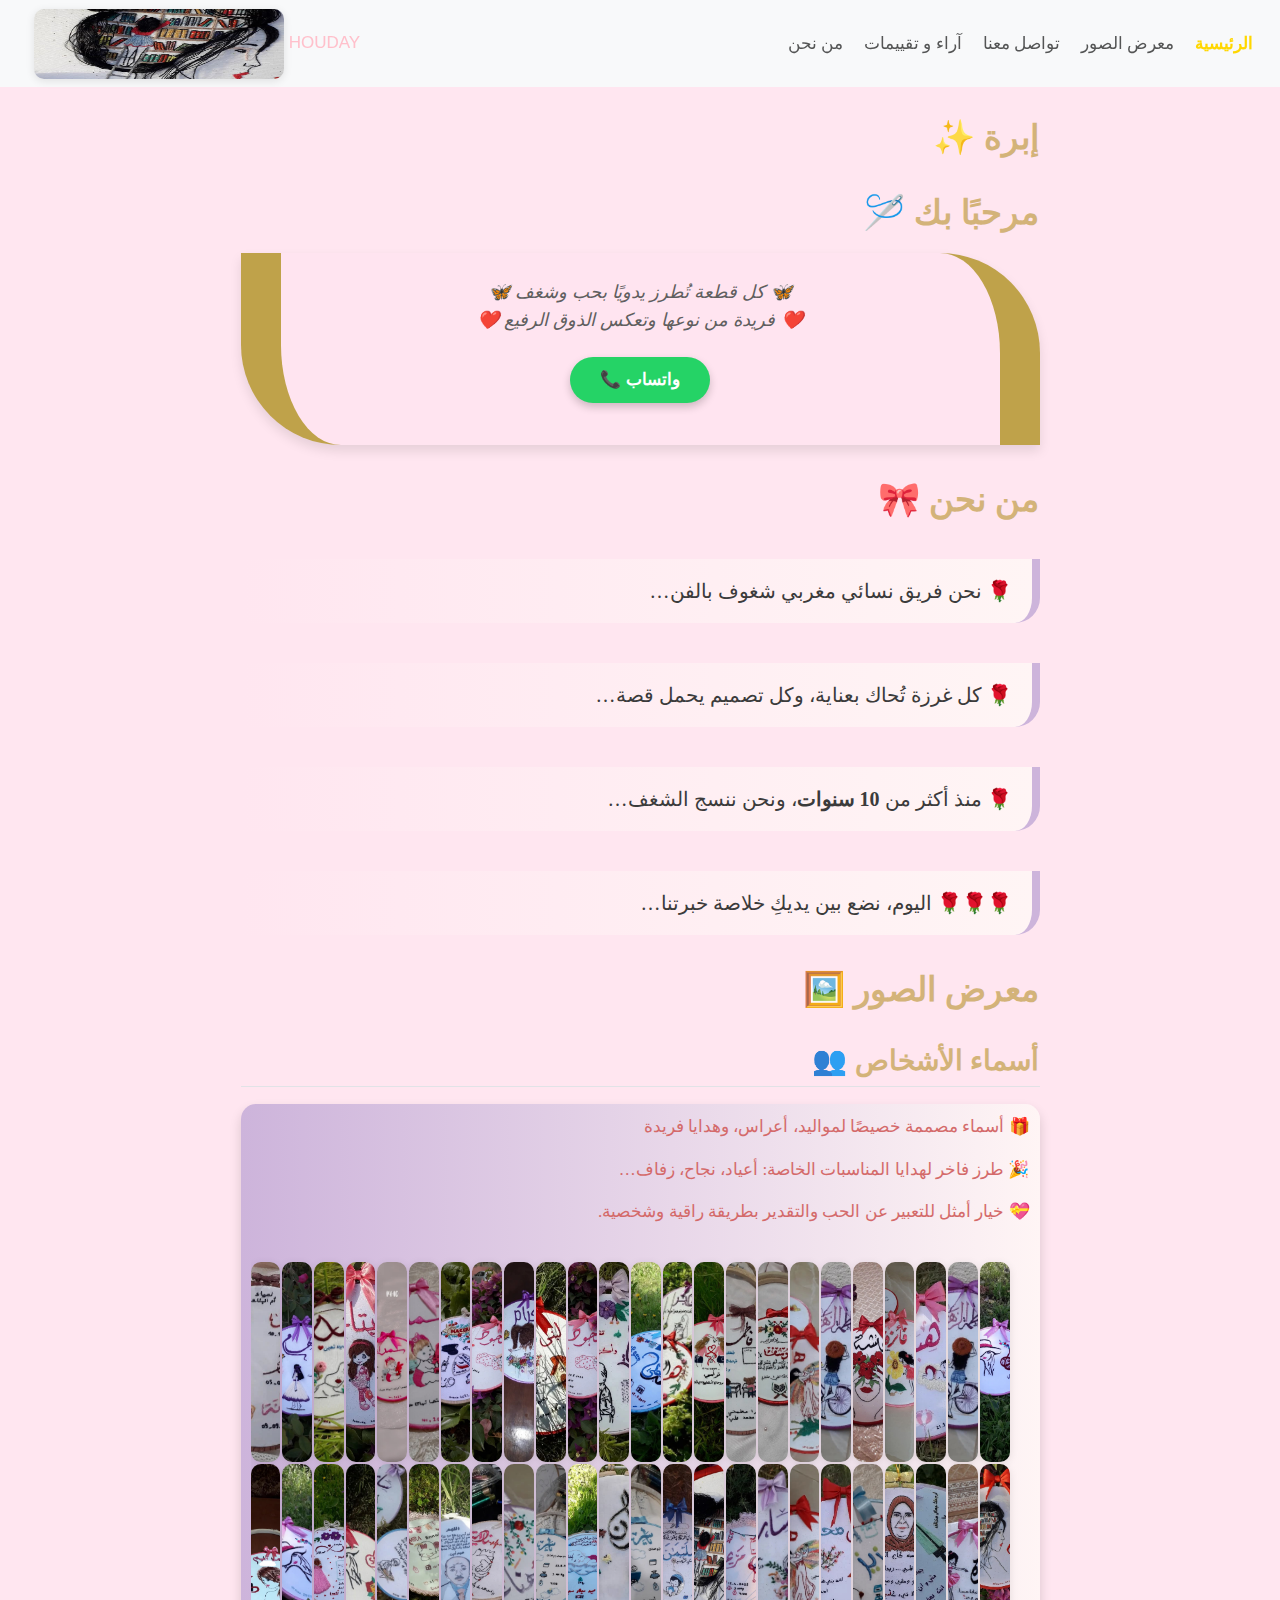
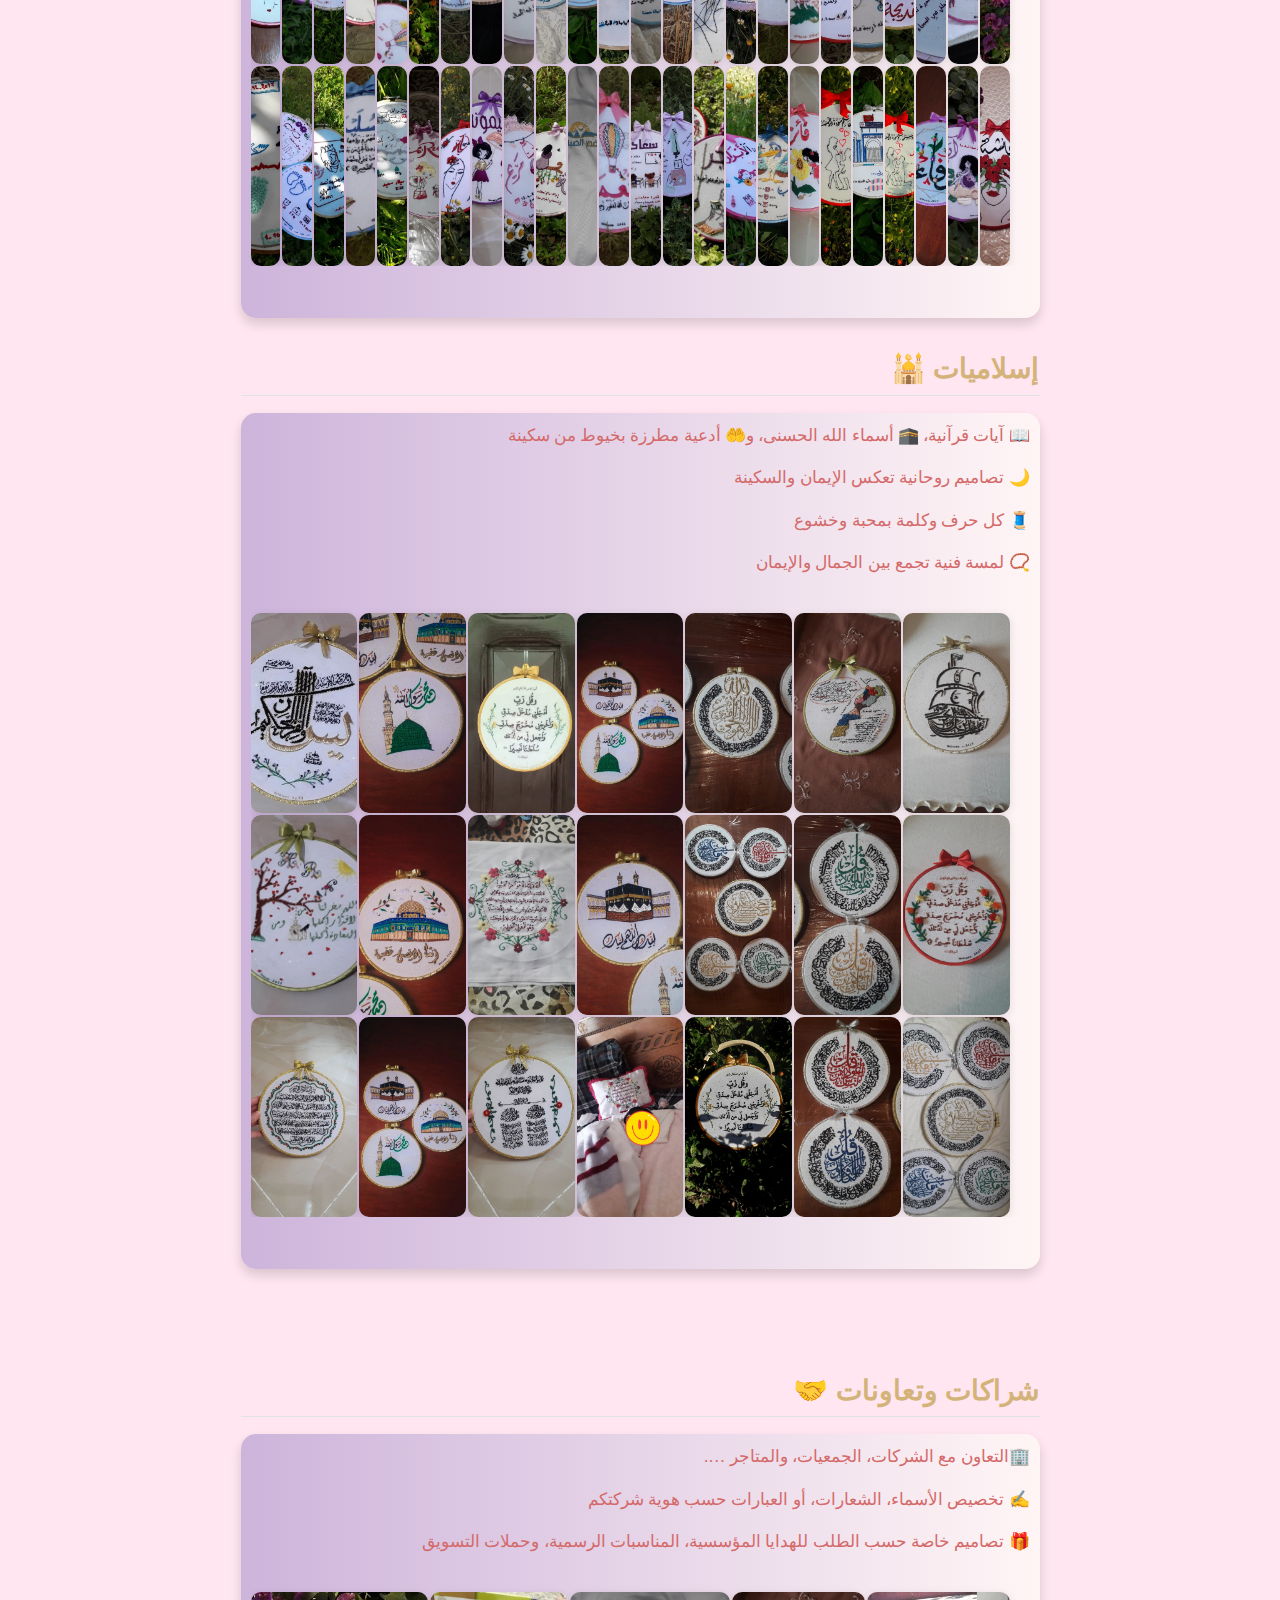
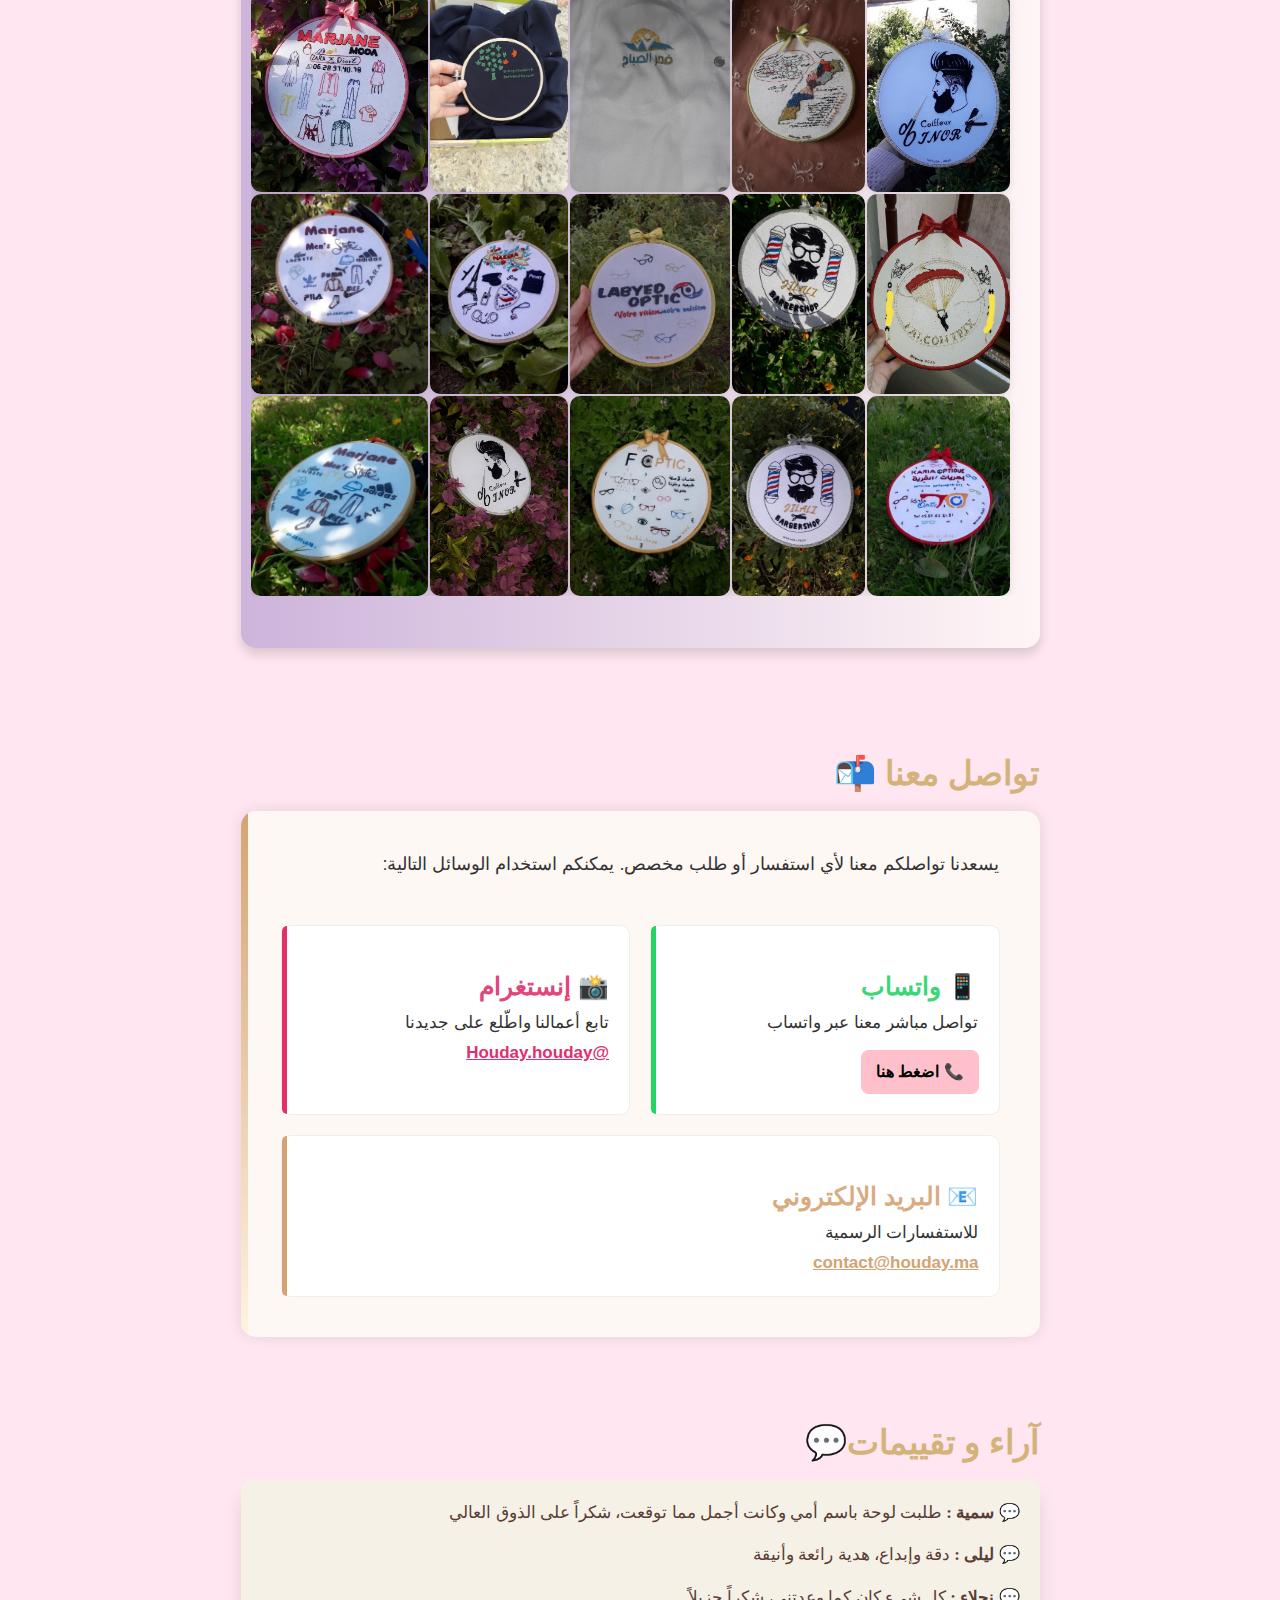
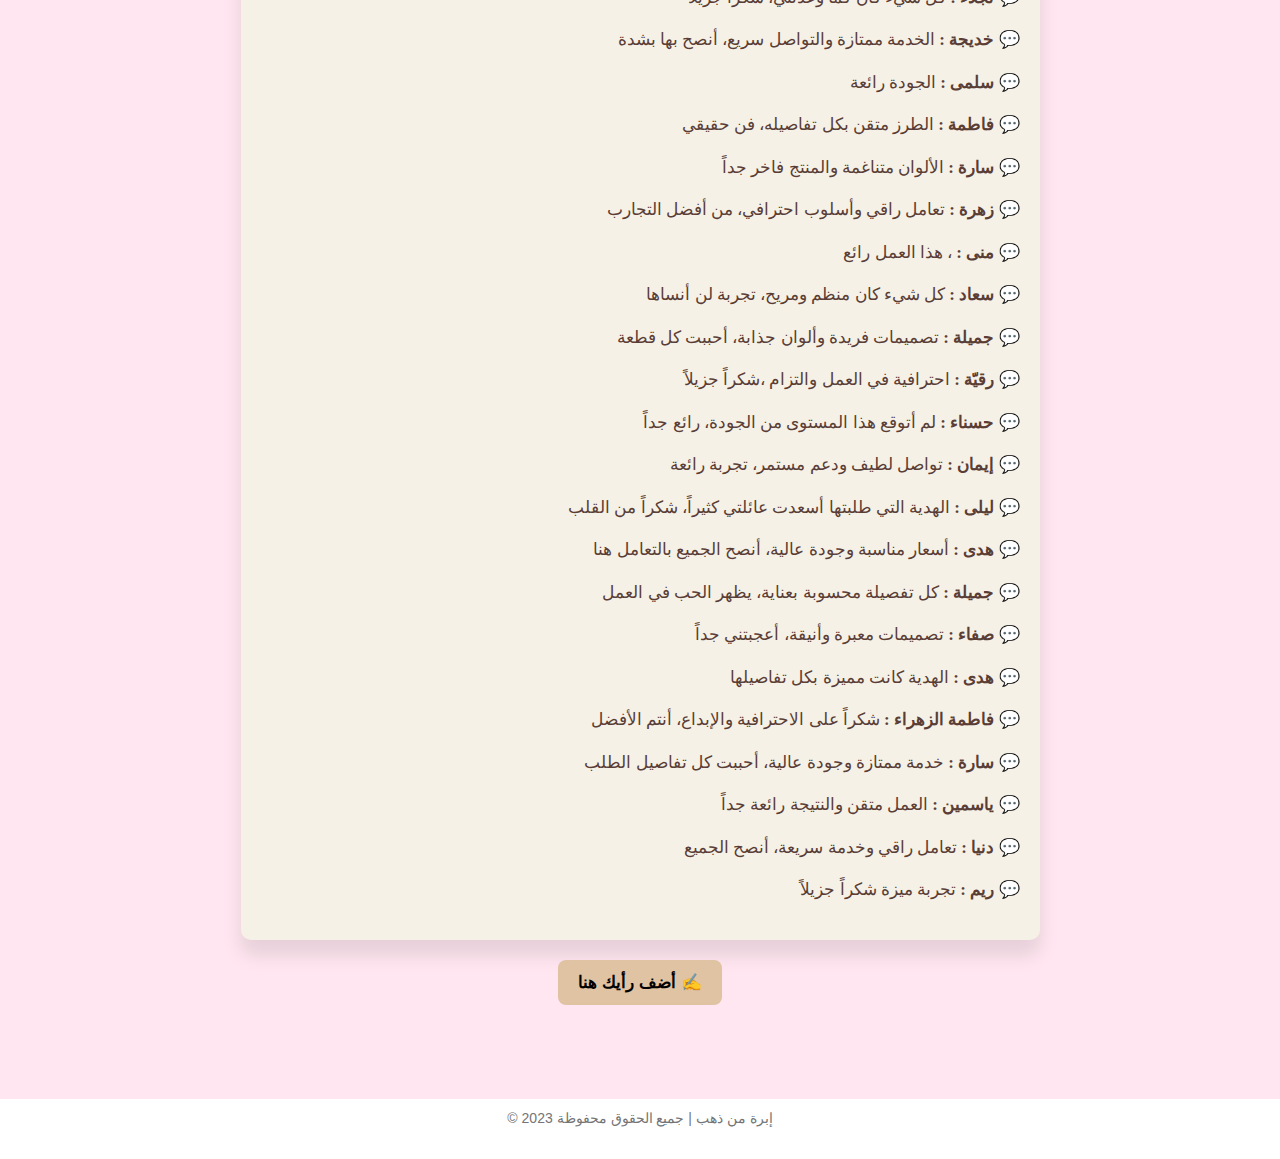
<file: index.html>
<!DOCTYPE html>
<html xmlns="http://www.w3.org/1999/xhtml" lang="ar" xml:lang="ar"><head>

<meta charset="utf-8">
<meta name="generator" content="quarto-1.3.353">

<meta name="viewport" content="width=device-width, initial-scale=1.0, user-scalable=yes">


<title>  HOUDAY  - إبرة ✨</title>
<style>
code{white-space: pre-wrap;}
span.smallcaps{font-variant: small-caps;}
div.columns{display: flex; gap: min(4vw, 1.5em);}
div.column{flex: auto; overflow-x: auto;}
div.hanging-indent{margin-left: 1.5em; text-indent: -1.5em;}
ul.task-list{list-style: none;}
ul.task-list li input[type="checkbox"] {
  width: 0.8em;
  margin: 0 0.8em 0.2em -1em; /* quarto-specific, see https://github.com/quarto-dev/quarto-cli/issues/4556 */ 
  vertical-align: middle;
}
</style>


<script src="site_libs/quarto-nav/quarto-nav.js"></script>
<script src="site_libs/quarto-nav/headroom.min.js"></script>
<link href="./icon1.png" rel="icon" type="image/png">
<script src="site_libs/clipboard/clipboard.min.js"></script>
<script src="site_libs/quarto-html/quarto.js"></script>
<script src="site_libs/quarto-html/popper.min.js"></script>
<script src="site_libs/quarto-html/tippy.umd.min.js"></script>
<script src="site_libs/quarto-html/anchor.min.js"></script>
<link href="site_libs/quarto-html/tippy.css" rel="stylesheet">
<link href="site_libs/quarto-html/quarto-syntax-highlighting.css" rel="stylesheet" id="quarto-text-highlighting-styles">
<script src="site_libs/bootstrap/bootstrap.min.js"></script>
<link href="site_libs/bootstrap/bootstrap-icons.css" rel="stylesheet">
<link href="site_libs/bootstrap/bootstrap.min.css" rel="stylesheet" id="quarto-bootstrap" data-mode="light">
<script src="site_libs/quarto-contrib/glightbox/glightbox.min.js"></script>
<link href="site_libs/quarto-contrib/glightbox/glightbox.min.css" rel="stylesheet">
<link href="site_libs/quarto-contrib/glightbox/lightbox.css" rel="stylesheet">
<script id="quarto-search-options" type="application/json">{
  "language": {
    "search-no-results-text": "No results",
    "search-matching-documents-text": "matching documents",
    "search-copy-link-title": "Copy link to search",
    "search-hide-matches-text": "Hide additional matches",
    "search-more-match-text": "more match in this document",
    "search-more-matches-text": "more matches in this document",
    "search-clear-button-title": "Clear",
    "search-detached-cancel-button-title": "Cancel",
    "search-submit-button-title": "Submit"
  }
}</script>


<link rel="stylesheet" href="styles.css">
</head>

<body class="nav-fixed fullcontent">

<div id="quarto-search-results"></div>
  <header id="quarto-header" class="headroom fixed-top">
    <nav class="navbar navbar-expand-lg navbar-dark ">
      <div class="navbar-container container-fluid">
      <div class="navbar-brand-container">
    <a class="navbar-brand" href="./index.html">
    <span class="navbar-title"><a href="./gallery.html" style="text-decoration: none; color: pink ;"> <img src="icon.png" alt="Site Icon" height="70" style="margin: 0px;"> HOUDAY </a></span>
    </a>
  </div>
          <button class="navbar-toggler" type="button" data-bs-toggle="collapse" data-bs-target="#navbarCollapse" aria-controls="navbarCollapse" aria-expanded="false" aria-label="Toggle navigation" onclick="if (window.quartoToggleHeadroom) { window.quartoToggleHeadroom(); }">
  <span class="navbar-toggler-icon"></span>
</button>
          <div class="collapse navbar-collapse" id="navbarCollapse">
            <ul class="navbar-nav navbar-nav-scroll ms-auto">
  <li class="nav-item">
    <a class="nav-link" href="./about.html" rel="" target="">
 <span class="menu-text">من نحن</span></a>
  </li>  
  <li class="nav-item">
    <a class="nav-link" href="./reviews.html" rel="" target="">
 <span class="menu-text">آراء و تقييمات</span></a>
  </li>  
  <li class="nav-item">
    <a class="nav-link" href="./contact.html" rel="" target="">
 <span class="menu-text">تواصل معنا</span></a>
  </li>  
  <li class="nav-item">
    <a class="nav-link" href="./gallery.html" rel="" target="">
 <span class="menu-text">معرض الصور</span></a>
  </li>  
  <li class="nav-item">
    <a class="nav-link active" href="./index.html" rel="" target="" aria-current="page">
 <span class="menu-text">الرئيسية</span></a>
  </li>  
</ul>
            <div class="quarto-navbar-tools">
</div>
          </div> <!-- /navcollapse -->
      </div> <!-- /container-fluid -->
    </nav>
</header>
<!-- content -->
<div id="quarto-content" class="quarto-container page-columns page-rows-contents page-layout-article page-navbar">
<!-- sidebar -->
<!-- margin-sidebar -->
    
<!-- main -->
<main class="content" id="quarto-document-content">

<header id="title-block-header" class="quarto-title-block default">
<div class="quarto-title">
<h1 class="title">إبرة ✨</h1>
</div>



<div class="quarto-title-meta">

    
  
    
  </div>
  

</header>

<section id="مرحبا-بك" class="level1">
<h1>مرحبًا بك 🪡</h1>
<div class="golden-box">
<p class="sub-message" style="font-size: 18px; color: #5f5f5f; line-height: 1.6;">
<span class="butterfly">🦋</span> كل قطعة تُطرز يدويًا بحب وشغف <span class="butterfly">🦋</span><br> <span class="heart">❤️</span> فريدة من نوعها وتعكس الذوق الرفيع <span class="heart">❤️</span>
</p>
<p><a href="https://wa.me/212616790743" class="whatsapp-button"> واتساب 📞 </a></p>
</div>
<!-- about -->
</section>
<section id="من-نحن" class="level1">
<h1>من نحن 🎀</h1>
<div class="about-section">
🌹 نحن فريق نسائي مغربي شغوف بالفن…
</div>
<div class="about-section">
🌹 كل غرزة تُحاك بعناية، وكل تصميم يحمل قصة…
</div>
<div class="about-section">
🌹 منذ أكثر من <strong>10 سنوات</strong>، ونحن ننسج الشغف…
</div>
<div class="about-section">
<span class="highlight">🌹🌹🌹</span> اليوم، نضع بين يديكِ خلاصة خبرتنا…
</div>
</section>
<section id="معرض-الصور" class="level1">
<h1>معرض الصور 🖼️</h1>
<section id="أسماء-الأشخاص" class="level2">
<h2 class="anchored" data-anchor-id="أسماء-الأشخاص">أسماء الأشخاص 👥</h2>
<div class="gallery-box">
<p>🎁 أسماء مصممة خصيصًا لمواليد، أعراس، وهدايا فريدة</p>
<p>🎉 طرز فاخر لهدايا المناسبات الخاصة: أعياد، نجاح، زفاف…</p>
<p>💝 خيار أمثل للتعبير عن الحب والتقدير بطريقة راقية وشخصية.</p>
<div style="display: grid; grid-auto-flow: column; grid-template-rows: repeat(3, 200px); gap: 2px; overflow-x: auto; max-width: 100%; padding: 10px;">
<div>
<a href="images/names/IMG-20250603-WA0030.jpg" class="lightbox" data-gallery="quarto-grid-gallery"><img src="images/names/IMG-20250603-WA0030.jpg" class="img-fluid" style="width: 100%; height: 100%; object-fit: cover;" loading="lazy"></a>
</div>
<div>
<a href="images/names/IMG-20250603WA0081.jpg" class="lightbox" data-gallery="quarto-grid-gallery"><img src="images/names/IMG-20250603WA0081.jpg" class="img-fluid" style="width: 100%; height: 100%; object-fit: cover;" loading="lazy"></a>
</div>
<div>
<a href="images/names/IMG-20250603-WA0115.jpg" class="lightbox" data-gallery="quarto-grid-gallery"><img src="images/names/IMG-20250603-WA0115.jpg" class="img-fluid" style="width: 100%; height: 100%; object-fit: cover;" loading="lazy"></a>
</div>
<div>
<a href="images/names/IMG-2025060-WA0117.jpg" class="lightbox" data-gallery="quarto-grid-gallery"><img src="images/names/IMG-2025060-WA0117.jpg" class="img-fluid" style="width: 100%; height: 100%; object-fit: cover;" loading="lazy"></a>
</div>
<div>
<a href="images/names/IMG-2025060-WA0130.jpg" class="lightbox" data-gallery="quarto-grid-gallery"><img src="images/names/IMG-2025060-WA0130.jpg" class="img-fluid" style="width: 100%; height: 100%; object-fit: cover;" loading="lazy"></a>
</div>
<div>
<a href="images/names/IMG-20250603-WA0028.jpg" class="lightbox" data-gallery="quarto-grid-gallery"><img src="images/names/IMG-20250603-WA0028.jpg" class="img-fluid" style="width: 100%; height: 100%; object-fit: cover;" loading="lazy"></a>
</div>
<div>
<a href="images/names/IMG-20250603-WA0068.jpg" class="lightbox" data-gallery="quarto-grid-gallery"><img src="images/names/IMG-20250603-WA0068.jpg" class="img-fluid" style="width: 100%; height: 100%; object-fit: cover;" loading="lazy"></a>
</div>
<div>
<a href="images/names/IMG-20250603-WA0066.jpg" class="lightbox" data-gallery="quarto-grid-gallery"><img src="images/names/IMG-20250603-WA0066.jpg" class="img-fluid" style="width: 100%; height: 100%; object-fit: cover;" loading="lazy"></a>
</div>
<div>
<a href="images/names/IMG-20250603-WA0139.jpg" class="lightbox" data-gallery="quarto-grid-gallery"><img src="images/names/IMG-20250603-WA0139.jpg" class="img-fluid" style="width: 100%; height: 100%; object-fit: cover;" loading="lazy"></a>
</div>
<div>
<a href="images/names/IMG-20250603-WA0125.jpg" class="lightbox" data-gallery="quarto-grid-gallery"><img src="images/names/IMG-20250603-WA0125.jpg" class="img-fluid" style="width: 100%; height: 100%; object-fit: cover;" loading="lazy"></a>
</div>
<div>
<a href="images/names/IMG-20250603-WA0128.jpg" class="lightbox" data-gallery="quarto-grid-gallery"><img src="images/names/IMG-20250603-WA0128.jpg" class="img-fluid" style="width: 100%; height: 100%; object-fit: cover;" loading="lazy"></a>
</div>
<div>
<a href="images/names/IMG-20250603-WA0136.jpg" class="lightbox" data-gallery="quarto-grid-gallery"><img src="images/names/IMG-20250603-WA0136.jpg" class="img-fluid" style="width: 100%; height: 100%; object-fit: cover;" loading="lazy"></a>
</div>
<div>
<a href="images/names/IMG-2025060-WA0115.jpg" class="lightbox" data-gallery="quarto-grid-gallery"><img src="images/names/IMG-2025060-WA0115.jpg" class="img-fluid" style="width: 100%; height: 100%; object-fit: cover;" loading="lazy"></a>
</div>
<div>
<a href="images/names/IMG-20250603-WA0112.jpg" class="lightbox" data-gallery="quarto-grid-gallery"><img src="images/names/IMG-20250603-WA0112.jpg" class="img-fluid" style="width: 100%; height: 100%; object-fit: cover;" loading="lazy"></a>
</div>
<div>
<a href="images/names/IMG-20250603-WA0114.jpg" class="lightbox" data-gallery="quarto-grid-gallery"><img src="images/names/IMG-20250603-WA0114.jpg" class="img-fluid" style="width: 100%; height: 100%; object-fit: cover;" loading="lazy"></a>
</div>
<div>
<a href="images/names/IMG-20250603-WA0117.jpg" class="lightbox" data-gallery="quarto-grid-gallery"><img src="images/names/IMG-20250603-WA0117.jpg" class="img-fluid" style="width: 100%; height: 100%; object-fit: cover;" loading="lazy"></a>
</div>
<div>
<a href="images/names/IMG-20250603-WA0118.jpg" class="lightbox" data-gallery="quarto-grid-gallery"><img src="images/names/IMG-20250603-WA0118.jpg" class="img-fluid" style="width: 100%; height: 100%; object-fit: cover;" loading="lazy"></a>
</div>
<div>
<a href="images/names/IMG-20250603-WA0120.jpg" class="lightbox" data-gallery="quarto-grid-gallery"><img src="images/names/IMG-20250603-WA0120.jpg" class="img-fluid" style="width: 100%; height: 100%; object-fit: cover;" loading="lazy"></a>
</div>
<div>
<a href="images/names/IMG-20250603-WA0121.jpg" class="lightbox" data-gallery="quarto-grid-gallery"><img src="images/names/IMG-20250603-WA0121.jpg" class="img-fluid" style="width: 100%; height: 100%; object-fit: cover;" loading="lazy"></a>
</div>
<div>
<a href="images/names/IMG-20250603-WA0122.jpg" class="lightbox" data-gallery="quarto-grid-gallery"><img src="images/names/IMG-20250603-WA0122.jpg" class="img-fluid" style="width: 100%; height: 100%; object-fit: cover;" loading="lazy"></a>
</div>
<div>
<a href="images/names/IMG-20250603-WA0124.jpg" class="lightbox" data-gallery="quarto-grid-gallery"><img src="images/names/IMG-20250603-WA0124.jpg" class="img-fluid" style="width: 100%; height: 100%; object-fit: cover;" loading="lazy"></a>
</div>
<div>
<a href="images/names/IMG-20250603-WA0102.jpg" class="lightbox" data-gallery="quarto-grid-gallery"><img src="images/names/IMG-20250603-WA0102.jpg" class="img-fluid" style="width: 100%; height: 100%; object-fit: cover;" loading="lazy"></a>
</div>
<div>
<a href="images/names/IMG-20250603-WA0105.jpg" class="lightbox" data-gallery="quarto-grid-gallery"><img src="images/names/IMG-20250603-WA0105.jpg" class="img-fluid" style="width: 100%; height: 100%; object-fit: cover;" loading="lazy"></a>
</div>
<div>
<a href="images/names/IMG-20250603-WA0106.jpg" class="lightbox" data-gallery="quarto-grid-gallery"><img src="images/names/IMG-20250603-WA0106.jpg" class="img-fluid" style="width: 100%; height: 100%; object-fit: cover;" loading="lazy"></a>
</div>
<div>
<a href="images/names/IMG-20250603-WA0107.jpg" class="lightbox" data-gallery="quarto-grid-gallery"><img src="images/names/IMG-20250603-WA0107.jpg" class="img-fluid" style="width: 100%; height: 100%; object-fit: cover;" loading="lazy"></a>
</div>
<div>
<a href="images/names/IMG-20250603-WA0109.jpg" class="lightbox" data-gallery="quarto-grid-gallery"><img src="images/names/IMG-20250603-WA0109.jpg" class="img-fluid" style="width: 100%; height: 100%; object-fit: cover;" loading="lazy"></a>
</div>
<div>
<a href="images/names/IMG-20250603-WA0110.jpg" class="lightbox" data-gallery="quarto-grid-gallery"><img src="images/names/IMG-20250603-WA0110.jpg" class="img-fluid" style="width: 100%; height: 100%; object-fit: cover;" loading="lazy"></a>
</div>
<div>
<a href="images/names/IMG-20250603-WA0101.jpg" class="lightbox" data-gallery="quarto-grid-gallery"><img src="images/names/IMG-20250603-WA0101.jpg" class="img-fluid" style="width: 100%; height: 100%; object-fit: cover;" loading="lazy"></a>
</div>
<div>
<a href="images/names/IMG-20250603-WA0104.jpg" class="lightbox" data-gallery="quarto-grid-gallery"><img src="images/names/IMG-20250603-WA0104.jpg" class="img-fluid" style="width: 100%; height: 100%; object-fit: cover;" loading="lazy"></a>
</div>
<div>
<a href="images/names/IMG-2025060-WA0099.jpg" class="lightbox" data-gallery="quarto-grid-gallery"><img src="images/names/IMG-2025060-WA0099.jpg" class="img-fluid" style="width: 100%; height: 100%; object-fit: cover;" loading="lazy"></a>
</div>
<div>
<a href="images/names/IMG-20250603-WA0097.jpg" class="lightbox" data-gallery="quarto-grid-gallery"><img src="images/names/IMG-20250603-WA0097.jpg" class="img-fluid" style="width: 100%; height: 100%; object-fit: cover;" loading="lazy"></a>
</div>
<div>
<a href="images/names/IMG-20250603-WA0098.jpg" class="lightbox" data-gallery="quarto-grid-gallery"><img src="images/names/IMG-20250603-WA0098.jpg" class="img-fluid" style="width: 100%; height: 100%; object-fit: cover;" loading="lazy"></a>
</div>
<div>
<a href="images/names/IMG-20250603-WA0100.jpg" class="lightbox" data-gallery="quarto-grid-gallery"><img src="images/names/IMG-20250603-WA0100.jpg" class="img-fluid" style="width: 100%; height: 100%; object-fit: cover;" loading="lazy"></a>
</div>
<div>
<a href="images/names/IMG-20250603-WA0091.jpg" class="lightbox" data-gallery="quarto-grid-gallery"><img src="images/names/IMG-20250603-WA0091.jpg" class="img-fluid" style="width: 100%; height: 100%; object-fit: cover;" loading="lazy"></a>
</div>
<div>
<a href="images/names/IMG-20250603-WA0092.jpg" class="lightbox" data-gallery="quarto-grid-gallery"><img src="images/names/IMG-20250603-WA0092.jpg" class="img-fluid" style="width: 100%; height: 100%; object-fit: cover;" loading="lazy"></a>
</div>
<div>
<a href="images/names/IMG-20250603-WA0093.jpg" class="lightbox" data-gallery="quarto-grid-gallery"><img src="images/names/IMG-20250603-WA0093.jpg" class="img-fluid" style="width: 100%; height: 100%; object-fit: cover;" loading="lazy"></a>
</div>
<div>
<a href="images/names/IMG-20250603-WA0095.jpg" class="lightbox" data-gallery="quarto-grid-gallery"><img src="images/names/IMG-20250603-WA0095.jpg" class="img-fluid" style="width: 100%; height: 100%; object-fit: cover;" loading="lazy"></a>
</div>
<div>
<a href="images/names/IMG-2025060-WA0087.jpg" class="lightbox" data-gallery="quarto-grid-gallery"><img src="images/names/IMG-2025060-WA0087.jpg" class="img-fluid" style="width: 100%; height: 100%; object-fit: cover;" loading="lazy"></a>
</div>
<div>
<a href="images/names/IMG-20250603-WA0080.jpg" class="lightbox" data-gallery="quarto-grid-gallery"><img src="images/names/IMG-20250603-WA0080.jpg" class="img-fluid" style="width: 100%; height: 100%; object-fit: cover;" loading="lazy"></a>
</div>
<div>
<a href="images/names/IMG-20250603-WA0084.jpg" class="lightbox" data-gallery="quarto-grid-gallery"><img src="images/names/IMG-20250603-WA0084.jpg" class="img-fluid" style="width: 100%; height: 100%; object-fit: cover;" loading="lazy"></a>
</div>
<div>
<a href="images/names/IMG-20250603-WA0085.jpg" class="lightbox" data-gallery="quarto-grid-gallery"><img src="images/names/IMG-20250603-WA0085.jpg" class="img-fluid" style="width: 100%; height: 100%; object-fit: cover;" loading="lazy"></a>
</div>
<div>
<a href="images/names/IMG-20250603-WA0086.jpg" class="lightbox" data-gallery="quarto-grid-gallery"><img src="images/names/IMG-20250603-WA0086.jpg" class="img-fluid" style="width: 100%; height: 100%; object-fit: cover;" loading="lazy"></a>
</div>
<div>
<a href="images/names/IMG-20250603-WA0070.jpg" class="lightbox" data-gallery="quarto-grid-gallery"><img src="images/names/IMG-20250603-WA0070.jpg" class="img-fluid" style="width: 100%; height: 100%; object-fit: cover;" loading="lazy"></a>
</div>
<div>
<a href="images/names/IMG-20250603-WA0075.jpg" class="lightbox" data-gallery="quarto-grid-gallery"><img src="images/names/IMG-20250603-WA0075.jpg" class="img-fluid" style="width: 100%; height: 100%; object-fit: cover;" loading="lazy"></a>
</div>
<div>
<a href="images/names/IMG-20250603-WA0076.jpg" class="lightbox" data-gallery="quarto-grid-gallery"><img src="images/names/IMG-20250603-WA0076.jpg" class="img-fluid" style="width: 100%; height: 100%; object-fit: cover;" loading="lazy"></a>
</div>
<div>
<a href="images/names/IMG-20250603-WA0078.jpg" class="lightbox" data-gallery="quarto-grid-gallery"><img src="images/names/IMG-20250603-WA0078.jpg" class="img-fluid" style="width: 100%; height: 100%; object-fit: cover;" loading="lazy"></a>
</div>
<div>
<a href="images/names/IMG-2025060-WA0069.jpg" class="lightbox" data-gallery="quarto-grid-gallery"><img src="images/names/IMG-2025060-WA0069.jpg" class="img-fluid" style="width: 100%; height: 100%; object-fit: cover;" loading="lazy"></a>
</div>
<div>
<a href="images/names/IMG-20250603-WA0065.jpg" class="lightbox" data-gallery="quarto-grid-gallery"><img src="images/names/IMG-20250603-WA0065.jpg" class="img-fluid" style="width: 100%; height: 100%; object-fit: cover;" loading="lazy"></a>
</div>
<div>
<a href="images/names/IMG-20250603-WA0073.jpg" class="lightbox" data-gallery="quarto-grid-gallery"><img src="images/names/IMG-20250603-WA0073.jpg" class="img-fluid" style="width: 100%; height: 100%; object-fit: cover;" loading="lazy"></a>
</div>
<div>
<a href="images/names/IMG-20250603-WA0054.jpg" class="lightbox" data-gallery="quarto-grid-gallery"><img src="images/names/IMG-20250603-WA0054.jpg" class="img-fluid" style="width: 100%; height: 100%; object-fit: cover;" loading="lazy"></a>
</div>
<div>
<a href="images/names/IMG-20250603-WA0055.jpg" class="lightbox" data-gallery="quarto-grid-gallery"><img src="images/names/IMG-20250603-WA0055.jpg" class="img-fluid" style="width: 100%; height: 100%; object-fit: cover;" loading="lazy"></a>
</div>
<div>
<a href="images/names/IMG-20250603-WA0056.jpg" class="lightbox" data-gallery="quarto-grid-gallery"><img src="images/names/IMG-20250603-WA0056.jpg" class="img-fluid" style="width: 100%; height: 100%; object-fit: cover;" loading="lazy"></a>
</div>
<div>
<a href="images/names/IMG-20250603-WA0058.jpg" class="lightbox" data-gallery="quarto-grid-gallery"><img src="images/names/IMG-20250603-WA0058.jpg" class="img-fluid" style="width: 100%; height: 100%; object-fit: cover;" loading="lazy"></a>
</div>
<div>
<a href="images/names/IMG-20250603-WA0051.jpg" class="lightbox" data-gallery="quarto-grid-gallery"><img src="images/names/IMG-20250603-WA0051.jpg" class="img-fluid" style="width: 100%; height: 100%; object-fit: cover;" loading="lazy"></a>
</div>
<div>
<a href="images/names/IMG-20250603-WA0052.jpg" class="lightbox" data-gallery="quarto-grid-gallery"><img src="images/names/IMG-20250603-WA0052.jpg" class="img-fluid" style="width: 100%; height: 100%; object-fit: cover;" loading="lazy"></a>
</div>
<div>
<a href="images/names/IMG-20250603-WA0045.jpg" class="lightbox" data-gallery="quarto-grid-gallery"><img src="images/names/IMG-20250603-WA0045.jpg" class="img-fluid" style="width: 100%; height: 100%; object-fit: cover;" loading="lazy"></a>
</div>
<div>
<a href="images/names/IMG-20250603-WA0046.jpg" class="lightbox" data-gallery="quarto-grid-gallery"><img src="images/names/IMG-20250603-WA0046.jpg" class="img-fluid" style="width: 100%; height: 100%; object-fit: cover;" loading="lazy"></a>
</div>
<div>
<a href="images/names/IMG-20250603-WA0050.jpg" class="lightbox" data-gallery="quarto-grid-gallery"><img src="images/names/IMG-20250603-WA0050.jpg" class="img-fluid" style="width: 100%; height: 100%; object-fit: cover;" loading="lazy"></a>
</div>
<div>
<a href="images/names/IMG-20250603-WA0040.jpg" class="lightbox" data-gallery="quarto-grid-gallery"><img src="images/names/IMG-20250603-WA0040.jpg" class="img-fluid" style="width: 100%; height: 100%; object-fit: cover;" loading="lazy"></a>
</div>
<div>
<a href="images/names/IMG-20250603-WA0043.jpg" class="lightbox" data-gallery="quarto-grid-gallery"><img src="images/names/IMG-20250603-WA0043.jpg" class="img-fluid" style="width: 100%; height: 100%; object-fit: cover;" loading="lazy"></a>
</div>
<div>
<a href="images/names/IMG-20250603-WA0047.jpg" class="lightbox" data-gallery="quarto-grid-gallery"><img src="images/names/IMG-20250603-WA0047.jpg" class="img-fluid" style="width: 100%; height: 100%; object-fit: cover;" loading="lazy"></a>
</div>
<div>
<a href="images/names/IMG-20250603-WA0038 - Copy.jpg" class="lightbox" data-gallery="quarto-grid-gallery"><img src="images/names/IMG-20250603-WA0038 - Copy.jpg" class="img-fluid" style="width: 100%; height: 100%; object-fit: cover;" loading="lazy"></a>
</div>
<div>
<a href="images/names/IMG-20250603-WA0041.jpg" class="lightbox" data-gallery="quarto-grid-gallery"><img src="images/names/IMG-20250603-WA0041.jpg" class="img-fluid" style="width: 100%; height: 100%; object-fit: cover;" loading="lazy"></a>
</div>
<div>
<a href="images/names/IMG-20250603-WA0036.jpg" class="lightbox" data-gallery="quarto-grid-gallery"><img src="images/names/IMG-20250603-WA0036.jpg" class="img-fluid" style="width: 100%; height: 100%; object-fit: cover;" loading="lazy"></a>
</div>
<div>
<a href="images/names/IMG-20250603-WA0037.jpg" class="lightbox" data-gallery="quarto-grid-gallery"><img src="images/names/IMG-20250603-WA0037.jpg" class="img-fluid" style="width: 100%; height: 100%; object-fit: cover;" loading="lazy"></a>
</div>
<div>
<a href="images/names/IMG-20250603-WA0032.jpg" class="lightbox" data-gallery="quarto-grid-gallery"><img src="images/names/IMG-20250603-WA0032.jpg" class="img-fluid" style="width: 100%; height: 100%; object-fit: cover;" loading="lazy"></a>
</div>
<div>
<a href="images/names/IMG-20250603-WA0034.jpg" class="lightbox" data-gallery="quarto-grid-gallery"><img src="images/names/IMG-20250603-WA0034.jpg" class="img-fluid" style="width: 100%; height: 100%; object-fit: cover;" loading="lazy"></a>
</div>
<div>
<a href="images/names/IMG-2025060-WA0025.jpg" class="lightbox" data-gallery="quarto-grid-gallery"><img src="images/names/IMG-2025060-WA0025.jpg" class="img-fluid" style="width: 100%; height: 100%; object-fit: cover;" loading="lazy"></a>
</div>
<div>
<a href="images/names/IMG-2025060-WA0029.jpg" class="lightbox" data-gallery="quarto-grid-gallery"><img src="images/names/IMG-2025060-WA0029.jpg" class="img-fluid" style="width: 100%; height: 100%; object-fit: cover;" loading="lazy"></a>
</div>
<div>
<a href="images/names/IMG-20250603-WA0021.jpg" class="lightbox" data-gallery="quarto-grid-gallery"><img src="images/names/IMG-20250603-WA0021.jpg" class="img-fluid" style="width: 100%; height: 100%; object-fit: cover;" loading="lazy"></a>
</div>
<div>
<a href="images/names/IMG-20250603-WA0022.jpg" class="lightbox" data-gallery="quarto-grid-gallery"><img src="images/names/IMG-20250603-WA0022.jpg" class="img-fluid" style="width: 100%; height: 100%; object-fit: cover;" loading="lazy"></a>
</div>
<div>
<a href="images/names/IMG-20250603-WA0019.jpg" class="lightbox" data-gallery="quarto-grid-gallery"><img src="images/names/IMG-20250603-WA0019.jpg" class="img-fluid" style="width: 100%; height: 100%; object-fit: cover;" loading="lazy"></a>
</div>
</div>
<p><br></p>
</div>
</section>
<section id="إسلاميات" class="level2">
<h2 class="anchored" data-anchor-id="إسلاميات">إسلاميات 🕌</h2>
<div class="gallery-box">
<p>📖 آيات قرآنية، 🕋 أسماء الله الحسنى، و🤲 أدعية مطرزة بخيوط من سكينة</p>
<p>🌙 تصاميم روحانية تعكس الإيمان والسكينة</p>
<p>🧵 كل حرف وكلمة بمحبة وخشوع</p>
<p>📿 لمسة فنية تجمع بين الجمال والإيمان</p>
<div style="display: grid; grid-auto-flow: column; grid-template-rows: repeat(3, 200px); gap: 2px; overflow-x: auto; max-width: 100%; padding: 10px;">
<div>
<a href="images/islamic/IMG-20250603-WA0189.jpg" class="lightbox" data-gallery="quarto-grid-gallery"><img src="images/islamic/IMG-20250603-WA0189.jpg" class="img-fluid" style="width: 100%; height: 100%; object-fit: cover;" loading="lazy"></a>
</div>
<div>
<a href="images/islamic/IMG-20250603-WA0190.jpg" class="lightbox" data-gallery="quarto-grid-gallery"><img src="images/islamic/IMG-20250603-WA0190.jpg" class="img-fluid" style="width: 100%; height: 100%; object-fit: cover;" loading="lazy"></a>
</div>
<div>
<a href="images/islamic/IMG-20250603-WA0191.jpg" class="lightbox" data-gallery="quarto-grid-gallery"><img src="images/islamic/IMG-20250603-WA0191.jpg" class="img-fluid" style="width: 100%; height: 100%; object-fit: cover;" loading="lazy"></a>
</div>
<div>
<a href="images/islamic/IMG-20250603-WA0188.jpg" class="lightbox" data-gallery="quarto-grid-gallery"><img src="images/islamic/IMG-20250603-WA0188.jpg" class="img-fluid" style="width: 100%; height: 100%; object-fit: cover;" loading="lazy"></a>
</div>
<div>
<a href="images/islamic/IMG-20250603-WA0186.jpg" class="lightbox" data-gallery="quarto-grid-gallery"><img src="images/islamic/IMG-20250603-WA0186.jpg" class="img-fluid" style="width: 100%; height: 100%; object-fit: cover;" loading="lazy"></a>
</div>
<div>
<a href="images/islamic/IMG-20250603-WA0187.jpg" class="lightbox" data-gallery="quarto-grid-gallery"><img src="images/islamic/IMG-20250603-WA0187.jpg" class="img-fluid" style="width: 100%; height: 100%; object-fit: cover;" loading="lazy"></a>
</div>
<div>
<a href="images/islamic/IMG-20250603-WA0185.jpg" class="lightbox" data-gallery="quarto-grid-gallery"><img src="images/islamic/IMG-20250603-WA0185.jpg" class="img-fluid" style="width: 100%; height: 100%; object-fit: cover;" loading="lazy"></a>
</div>
<div>
<a href="images/islamic/IMG-20250603-WA0184.jpg" class="lightbox" data-gallery="quarto-grid-gallery"><img src="images/islamic/IMG-20250603-WA0184.jpg" class="img-fluid" style="width: 100%; height: 100%; object-fit: cover;" loading="lazy"></a>
</div>
<div>
<a href="images/islamic/IMG-20250603-WA0138.jpg" class="lightbox" data-gallery="quarto-grid-gallery"><img src="images/islamic/IMG-20250603-WA0138.jpg" class="img-fluid" style="width: 100%; height: 100%; object-fit: cover;" loading="lazy"></a>
</div>
<div>
<a href="images/islamic/IMG-20250603-WA0141.jpg" class="lightbox" data-gallery="quarto-grid-gallery"><img src="images/islamic/IMG-20250603-WA0141.jpg" class="img-fluid" style="width: 100%; height: 100%; object-fit: cover;" loading="lazy"></a>
</div>
<div>
<a href="images/islamic/IMG-20250603-WA0131.jpg" class="lightbox" data-gallery="quarto-grid-gallery"><img src="images/islamic/IMG-20250603-WA0131.jpg" class="img-fluid" style="width: 100%; height: 100%; object-fit: cover;" loading="lazy"></a>
</div>
<div>
<a href="images/islamic/IMG-20250603-WA0113.jpg" class="lightbox" data-gallery="quarto-grid-gallery"><img src="images/islamic/IMG-20250603-WA0113.jpg" class="img-fluid" style="width: 100%; height: 100%; object-fit: cover;" loading="lazy"></a>
</div>
<div>
<a href="images/islamic/IMG-20250603-WA0116.jpg" class="lightbox" data-gallery="quarto-grid-gallery"><img src="images/islamic/IMG-20250603-WA0116.jpg" class="img-fluid" style="width: 100%; height: 100%; object-fit: cover;" loading="lazy"></a>
</div>
<div>
<a href="images/islamic/IMG-20250603-WA0111.jpg" class="lightbox" data-gallery="quarto-grid-gallery"><img src="images/islamic/IMG-20250603-WA0111.jpg" class="img-fluid" style="width: 100%; height: 100%; object-fit: cover;" loading="lazy"></a>
</div>
<div>
<a href="images/islamic/IMG-20250603-WA0096.jpg" class="lightbox" data-gallery="quarto-grid-gallery"><img src="images/islamic/IMG-20250603-WA0096.jpg" class="img-fluid" style="width: 100%; height: 100%; object-fit: cover;" loading="lazy"></a>
</div>
<div>
<a href="images/islamic/IMG-20250603-WA0094.jpg" class="lightbox" data-gallery="quarto-grid-gallery"><img src="images/islamic/IMG-20250603-WA0094.jpg" class="img-fluid" style="width: 100%; height: 100%; object-fit: cover;" loading="lazy"></a>
</div>
<div>
<a href="images/islamic/IMG-20250603-WA0062.jpg" class="lightbox" data-gallery="quarto-grid-gallery"><img src="images/islamic/IMG-20250603-WA0062.jpg" class="img-fluid" style="width: 100%; height: 100%; object-fit: cover;" loading="lazy"></a>
</div>
<div>
<a href="images/islamic/IMG-20250603-WA0063.jpg" class="lightbox" data-gallery="quarto-grid-gallery"><img src="images/islamic/IMG-20250603-WA0063.jpg" class="img-fluid" style="width: 100%; height: 100%; object-fit: cover;" loading="lazy"></a>
</div>
<div>
<a href="images/islamic/IMG-20250603-WA0067.jpg" class="lightbox" data-gallery="quarto-grid-gallery"><img src="images/islamic/IMG-20250603-WA0067.jpg" class="img-fluid" style="width: 100%; height: 100%; object-fit: cover;" loading="lazy"></a>
</div>
<div>
<a href="images/islamic/IMG-20250603-WA0039.jpg" class="lightbox" data-gallery="quarto-grid-gallery"><img src="images/islamic/IMG-20250603-WA0039.jpg" class="img-fluid" style="width: 100%; height: 100%; object-fit: cover;" loading="lazy"></a>
</div>
<div>
<a href="images/islamic/IMG-20250603-WA0031.jpg" class="lightbox" data-gallery="quarto-grid-gallery"><img src="images/islamic/IMG-20250603-WA0031.jpg" class="img-fluid" style="width: 100%; height: 100%; object-fit: cover;" loading="lazy"></a>
</div>
</div>
<p><br></p>
</div>
<p><br> <br></p>
</section>
<section id="شراكات-وتعاونات" class="level2">
<h2 class="anchored" data-anchor-id="شراكات-وتعاونات">شراكات وتعاونات 🤝</h2>
<div class="gallery-box">
<p>🏢التعاون مع الشركات، الجمعيات، والمتاجر ….</p>
<p>✍️ تخصيص الأسماء، الشعارات، أو العبارات حسب هوية شركتكم</p>
<p>🎁 تصاميم خاصة حسب الطلب للهدايا المؤسسية، المناسبات الرسمية، وحملات التسويق</p>
<div style="display: grid; grid-auto-flow: column; grid-template-rows: repeat(3, 200px); gap: 2px; overflow-x: auto; max-width: 100%; padding: 10px;">
<div>
<a href="images/colab/IMG-20250603-WA0053.jpg" class="lightbox" data-gallery="quarto-grid-gallery"><img src="images/colab/IMG-20250603-WA0053.jpg" class="img-fluid" style="width: 100%; height: 100%; object-fit: cover;" loading="lazy"></a>
</div>
<div>
<a href="images/colab/IMG-20250603-WA0127.jpg" class="lightbox" data-gallery="quarto-grid-gallery"><img src="images/colab/IMG-20250603-WA0127.jpg" class="img-fluid" style="width: 100%; height: 100%; object-fit: cover;" loading="lazy"></a>
</div>
<div>
<a href="images/colab/IMG-20250603-WA0103.jpg" class="lightbox" data-gallery="quarto-grid-gallery"><img src="images/colab/IMG-20250603-WA0103.jpg" class="img-fluid" style="width: 100%; height: 100%; object-fit: cover;" loading="lazy"></a>
</div>
<div>
<a href="images/colab/IMG-20250603-WA0188.jpg" class="lightbox" data-gallery="quarto-grid-gallery"><img src="images/colab/IMG-20250603-WA0188.jpg" class="img-fluid" style="width: 100%; height: 100%; object-fit: cover;" loading="lazy"></a>
</div>
<div>
<a href="images/colab/IMG-20250603-WA0133.jpg" class="lightbox" data-gallery="quarto-grid-gallery"><img src="images/colab/IMG-20250603-WA0133.jpg" class="img-fluid" style="width: 100%; height: 100%; object-fit: cover;" loading="lazy"></a>
</div>
<div>
<a href="images/colab/IMG-20250603-WA0137.jpg" class="lightbox" data-gallery="quarto-grid-gallery"><img src="images/colab/IMG-20250603-WA0137.jpg" class="img-fluid" style="width: 100%; height: 100%; object-fit: cover;" loading="lazy"></a>
</div>
<div>
<a href="images/colab/IMG-20250603-WA0086.jpg" class="lightbox" data-gallery="quarto-grid-gallery"><img src="images/colab/IMG-20250603-WA0086.jpg" class="img-fluid" style="width: 100%; height: 100%; object-fit: cover;" loading="lazy"></a>
</div>
<div>
<a href="images/colab/IMG-20250603-WA0071.jpg" class="lightbox" data-gallery="quarto-grid-gallery"><img src="images/colab/IMG-20250603-WA0071.jpg" class="img-fluid" style="width: 100%; height: 100%; object-fit: cover;" loading="lazy"></a>
</div>
<div>
<a href="images/colab/IMG-20250603-WA0074.jpg" class="lightbox" data-gallery="quarto-grid-gallery"><img src="images/colab/IMG-20250603-WA0074.jpg" class="img-fluid" style="width: 100%; height: 100%; object-fit: cover;" loading="lazy"></a>
</div>
<div>
<a href="images/colab/IMG-20250603-WA0077.jpg" class="lightbox" data-gallery="quarto-grid-gallery"><img src="images/colab/IMG-20250603-WA0077.jpg" class="img-fluid" style="width: 100%; height: 100%; object-fit: cover;" loading="lazy"></a>
</div>
<div>
<a href="images/colab/IMG-20250603-WA0056.jpg" class="lightbox" data-gallery="quarto-grid-gallery"><img src="images/colab/IMG-20250603-WA0056.jpg" class="img-fluid" style="width: 100%; height: 100%; object-fit: cover;" loading="lazy"></a>
</div>
<div>
<a href="images/colab/IMG-20250603-WA0049.jpg" class="lightbox" data-gallery="quarto-grid-gallery"><img src="images/colab/IMG-20250603-WA0049.jpg" class="img-fluid" style="width: 100%; height: 100%; object-fit: cover;" loading="lazy"></a>
</div>
<div>
<a href="images/colab/IMG-20250603-WA0042.jpg" class="lightbox" data-gallery="quarto-grid-gallery"><img src="images/colab/IMG-20250603-WA0042.jpg" class="img-fluid" style="width: 100%; height: 100%; object-fit: cover;" loading="lazy"></a>
</div>
<div>
<a href="images/colab/IMG-20250603-WA0044.jpg" class="lightbox" data-gallery="quarto-grid-gallery"><img src="images/colab/IMG-20250603-WA0044.jpg" class="img-fluid" style="width: 100%; height: 100%; object-fit: cover;" loading="lazy"></a>
</div>
<div>
<a href="images/colab/IMG-20250603-WA0027.jpg" class="lightbox" data-gallery="quarto-grid-gallery"><img src="images/colab/IMG-20250603-WA0027.jpg" class="img-fluid" style="width: 100%; height: 100%; object-fit: cover;" loading="lazy"></a>
</div>
</div>
<p><br></p>
</div>
<p><br> <br></p>
</section>
</section>
<section id="تواصل-معنا" class="level1">
<h1>تواصل معنا 📬</h1>

<div class="main-contact-container">
  <div class="main-deco-bar"></div>

  <p style="text-align:right; font-size:18px; color:#333;">
    يسعدنا تواصلكم معنا لأي استفسار أو طلب مخصص. يمكنكم استخدام الوسائل التالية:
  </p>

  <div style="display: flex; flex-wrap: wrap; gap: 20px; justify-content: flex-end; margin-top: 30px;">

<!-- WhatsApp Box -->
    <div class="contact-box">
      <div class="contact-bar" style="background-color:#25D366;"></div>
      <h3 style="color:#25D366;" class="anchored" data-anchor-id="تواصل-معنا">📱 واتساب</h3>
      <p style="margin: 5px 0;">تواصل مباشر معنا عبر واتساب</p>
      <a href="https://wa.me/212616790743" target="_blank" style="
           display: inline-block;
           margin-top: 10px;
           background-color: #ffc0cb;
           color: #000;
           font-weight: bold;
           text-decoration: none;
           padding: 10px 15px;
           border-radius: 8px;
           font-size: 16px;
         ">
        📞 اضغط هنا
      </a>
    </div>

    <!-- Instagram Box -->
    <div class="contact-box">
      <div class="contact-bar" style="background-color:#E1306C;"></div>
      <h3 style="color:#E1306C;" class="anchored">📸 إنستغرام</h3>
      <p style="margin: 5px 0;">تابع أعمالنا واطّلع على جديدنا</p>
      <a href="https://instagram.com/Houday.houday" target="_blank" style="color:#E1306C; font-weight:bold;">@Houday.houday</a>
    </div>

    <!-- Email Box -->
    <div class="contact-box">
      <div class="contact-bar" style="background-color:#d4a373;"></div>
      <h3 style="color:#d4a373;" class="anchored">📧 البريد الإلكتروني</h3>
      <p style="margin: 5px 0;">للاستفسارات الرسمية</p>
      <a href="mailto:contact@houday.ma" style="color:#d4a373; font-weight:bold;">contact@houday.ma</a>
    </div>

  </div>
</div>


<p><br> <br></p>
</section>
<section id="آراء-و-تقييمات" class="level1">
<h1>آراء و تقييمات💬</h1>
<div class="review-box" style="background-color: #f6f1e7; padding: 20px; border-radius: 10px; color:  #5a3e36 ; box-shadow: 0 15px 20px rgba(0, 0, 0, 0.1); font-family: 'Amiri', serif; direction: rtl; text-align: right;">
<p>
💬 <strong>سمية :</strong> طلبت لوحة باسم أمي وكانت أجمل مما توقعت، شكراً على الذوق العالي
</p>
<p>
💬 <strong>ليلى :</strong> دقة وإبداع، هدية رائعة وأنيقة
</p>
<p>
💬 <strong>نجلاء :</strong> كل شيء كان كما وعدتني، شكراً جزيلاً
</p>
<p>
💬 <strong>خديجة :</strong> الخدمة ممتازة والتواصل سريع، أنصح بها بشدة
</p>
<p>
💬 <strong>سلمى :</strong> الجودة رائعة
</p>
<p>
💬 <strong>فاطمة :</strong> الطرز متقن بكل تفاصيله، فن حقيقي
</p>
<p>
💬 <strong>سارة :</strong> الألوان متناغمة والمنتج فاخر جداً
</p>
<p>
💬 <strong>زهرة :</strong> تعامل راقي وأسلوب احترافي، من أفضل التجارب
</p>
<p>
💬 <strong>منى :</strong> ، هذا العمل رائع
</p>
<p>
💬 <strong>سعاد :</strong> كل شيء كان منظم ومريح، تجربة لن أنساها
</p>
<p>
💬 <strong>جميلة :</strong> تصميمات فريدة وألوان جذابة، أحببت كل قطعة
</p>
<p>
💬 <strong>رقيّة :</strong> احترافية في العمل والتزام ،شكراً جزيلاً
</p>
<p>
💬 <strong>حسناء :</strong> لم أتوقع هذا المستوى من الجودة، رائع جداً
</p>
<p>
💬 <strong>إيمان :</strong> تواصل لطيف ودعم مستمر، تجربة رائعة
</p>
<p>
💬 <strong>ليلى :</strong> الهدية التي طلبتها أسعدت عائلتي كثيراً، شكراً من القلب
</p>
<p>
💬 <strong>هدى :</strong> أسعار مناسبة وجودة عالية، أنصح الجميع بالتعامل هنا
</p>
<p>
💬 <strong>جميلة :</strong> كل تفصيلة محسوبة بعناية، يظهر الحب في العمل
</p>
<p>
💬 <strong>صفاء :</strong> تصميمات معبرة وأنيقة، أعجبتني جداً
</p>
<p>
💬 <strong>هدى :</strong> الهدية كانت مميزة بكل تفاصيلها
</p>
<p>
💬 <strong>فاطمة الزهراء :</strong> شكراً على الاحترافية والإبداع، أنتم الأفضل
</p>
<p>
💬 <strong>سارة :</strong> خدمة ممتازة وجودة عالية، أحببت كل تفاصيل الطلب
</p>
<p>
💬 <strong>ياسمين :</strong> العمل متقن والنتيجة رائعة جداً
</p>
<p>
💬 <strong>دنيا :</strong> تعامل راقي وخدمة سريعة، أنصح الجميع
</p>
<p>
💬 <strong>ريم :</strong> تجربة ميزة شكراً جزيلاً
</p>
</div>
<div style="text-align: center; margin-top: 20px;">
<p><button onclick="document.getElementById('review-form').style.display='block'" style="background-color: #e0c3a3; padding: 10px 20px; color: #000; text-decoration: none; border-radius: 8px; font-weight: bold; border: none;"> ✍️ أضف رأيك هنا </button></p>
</div>
<div id="review-form" style="display: none; margin-top: 20px; background-color: #fff9f0; padding: 20px; border-radius: 10px;">
<p><label for="name">الاسم:</label><br> <input type="text" id="name" name="name" style="width: 100%; padding: 8px; margin-bottom: 10px;"><br></p>
<label for="message">رأيك</label><br>
<textarea id="message" name="message" rows="4" style="width: 100%; padding: 8px;"></textarea>
<p><br></p>
<p><button onclick="submitReview()" style="margin-top: 10px; background-color: #d4a373; color: white; padding: 10px 15px; border: none; border-radius: 5px;">إرسال</button></p>
<p id="confirmation" style="display: none; color: green; font-weight: bold; margin-top: 15px;">
✔️ شكراً! سيتم إضافة رأيك في أقرب وقت ممكن.
</p>
</div>
<script>
  function submitReview() {
    const name = document.getElementById("name").value;
    const msg = document.getElementById("message").value;

    if (name.trim() === "" || msg.trim() === "") {
      alert("الرجاء ملء جميع الحقول.");
      return;
    }

    document.getElementById("review-form").reset;
    document.getElementById("confirmation").style.display = "block";
    setTimeout(() => {
      document.getElementById("review-form").style.display = "none";
      document.getElementById("confirmation").style.display = "none";
      document.getElementById("name").value = "";
      document.getElementById("message").value = "";
    }, 4000);
  }
</script>


</section>

</main> <!-- /main -->
<script id="quarto-html-after-body" type="application/javascript">
window.document.addEventListener("DOMContentLoaded", function (event) {
  const toggleBodyColorMode = (bsSheetEl) => {
    const mode = bsSheetEl.getAttribute("data-mode");
    const bodyEl = window.document.querySelector("body");
    if (mode === "dark") {
      bodyEl.classList.add("quarto-dark");
      bodyEl.classList.remove("quarto-light");
    } else {
      bodyEl.classList.add("quarto-light");
      bodyEl.classList.remove("quarto-dark");
    }
  }
  const toggleBodyColorPrimary = () => {
    const bsSheetEl = window.document.querySelector("link#quarto-bootstrap");
    if (bsSheetEl) {
      toggleBodyColorMode(bsSheetEl);
    }
  }
  toggleBodyColorPrimary();  
  const icon = "";
  const anchorJS = new window.AnchorJS();
  anchorJS.options = {
    placement: 'right',
    icon: icon
  };
  anchorJS.add('.anchored');
  const isCodeAnnotation = (el) => {
    for (const clz of el.classList) {
      if (clz.startsWith('code-annotation-')) {                     
        return true;
      }
    }
    return false;
  }
  const clipboard = new window.ClipboardJS('.code-copy-button', {
    text: function(trigger) {
      const codeEl = trigger.previousElementSibling.cloneNode(true);
      for (const childEl of codeEl.children) {
        if (isCodeAnnotation(childEl)) {
          childEl.remove();
        }
      }
      return codeEl.innerText;
    }
  });
  clipboard.on('success', function(e) {
    // button target
    const button = e.trigger;
    // don't keep focus
    button.blur();
    // flash "checked"
    button.classList.add('code-copy-button-checked');
    var currentTitle = button.getAttribute("title");
    button.setAttribute("title", "Copied!");
    let tooltip;
    if (window.bootstrap) {
      button.setAttribute("data-bs-toggle", "tooltip");
      button.setAttribute("data-bs-placement", "left");
      button.setAttribute("data-bs-title", "Copied!");
      tooltip = new bootstrap.Tooltip(button, 
        { trigger: "manual", 
          customClass: "code-copy-button-tooltip",
          offset: [0, -8]});
      tooltip.show();    
    }
    setTimeout(function() {
      if (tooltip) {
        tooltip.hide();
        button.removeAttribute("data-bs-title");
        button.removeAttribute("data-bs-toggle");
        button.removeAttribute("data-bs-placement");
      }
      button.setAttribute("title", currentTitle);
      button.classList.remove('code-copy-button-checked');
    }, 1000);
    // clear code selection
    e.clearSelection();
  });
  function tippyHover(el, contentFn) {
    const config = {
      allowHTML: true,
      content: contentFn,
      maxWidth: 500,
      delay: 100,
      arrow: false,
      appendTo: function(el) {
          return el.parentElement;
      },
      interactive: true,
      interactiveBorder: 10,
      theme: 'quarto',
      placement: 'bottom-start'
    };
    window.tippy(el, config); 
  }
  const noterefs = window.document.querySelectorAll('a[role="doc-noteref"]');
  for (var i=0; i<noterefs.length; i++) {
    const ref = noterefs[i];
    tippyHover(ref, function() {
      // use id or data attribute instead here
      let href = ref.getAttribute('data-footnote-href') || ref.getAttribute('href');
      try { href = new URL(href).hash; } catch {}
      const id = href.replace(/^#\/?/, "");
      const note = window.document.getElementById(id);
      return note.innerHTML;
    });
  }
      let selectedAnnoteEl;
      const selectorForAnnotation = ( cell, annotation) => {
        let cellAttr = 'data-code-cell="' + cell + '"';
        let lineAttr = 'data-code-annotation="' +  annotation + '"';
        const selector = 'span[' + cellAttr + '][' + lineAttr + ']';
        return selector;
      }
      const selectCodeLines = (annoteEl) => {
        const doc = window.document;
        const targetCell = annoteEl.getAttribute("data-target-cell");
        const targetAnnotation = annoteEl.getAttribute("data-target-annotation");
        const annoteSpan = window.document.querySelector(selectorForAnnotation(targetCell, targetAnnotation));
        const lines = annoteSpan.getAttribute("data-code-lines").split(",");
        const lineIds = lines.map((line) => {
          return targetCell + "-" + line;
        })
        let top = null;
        let height = null;
        let parent = null;
        if (lineIds.length > 0) {
            //compute the position of the single el (top and bottom and make a div)
            const el = window.document.getElementById(lineIds[0]);
            top = el.offsetTop;
            height = el.offsetHeight;
            parent = el.parentElement.parentElement;
          if (lineIds.length > 1) {
            const lastEl = window.document.getElementById(lineIds[lineIds.length - 1]);
            const bottom = lastEl.offsetTop + lastEl.offsetHeight;
            height = bottom - top;
          }
          if (top !== null && height !== null && parent !== null) {
            // cook up a div (if necessary) and position it 
            let div = window.document.getElementById("code-annotation-line-highlight");
            if (div === null) {
              div = window.document.createElement("div");
              div.setAttribute("id", "code-annotation-line-highlight");
              div.style.position = 'absolute';
              parent.appendChild(div);
            }
            div.style.top = top - 2 + "px";
            div.style.height = height + 4 + "px";
            let gutterDiv = window.document.getElementById("code-annotation-line-highlight-gutter");
            if (gutterDiv === null) {
              gutterDiv = window.document.createElement("div");
              gutterDiv.setAttribute("id", "code-annotation-line-highlight-gutter");
              gutterDiv.style.position = 'absolute';
              const codeCell = window.document.getElementById(targetCell);
              const gutter = codeCell.querySelector('.code-annotation-gutter');
              gutter.appendChild(gutterDiv);
            }
            gutterDiv.style.top = top - 2 + "px";
            gutterDiv.style.height = height + 4 + "px";
          }
          selectedAnnoteEl = annoteEl;
        }
      };
      const unselectCodeLines = () => {
        const elementsIds = ["code-annotation-line-highlight", "code-annotation-line-highlight-gutter"];
        elementsIds.forEach((elId) => {
          const div = window.document.getElementById(elId);
          if (div) {
            div.remove();
          }
        });
        selectedAnnoteEl = undefined;
      };
      // Attach click handler to the DT
      const annoteDls = window.document.querySelectorAll('dt[data-target-cell]');
      for (const annoteDlNode of annoteDls) {
        annoteDlNode.addEventListener('click', (event) => {
          const clickedEl = event.target;
          if (clickedEl !== selectedAnnoteEl) {
            unselectCodeLines();
            const activeEl = window.document.querySelector('dt[data-target-cell].code-annotation-active');
            if (activeEl) {
              activeEl.classList.remove('code-annotation-active');
            }
            selectCodeLines(clickedEl);
            clickedEl.classList.add('code-annotation-active');
          } else {
            // Unselect the line
            unselectCodeLines();
            clickedEl.classList.remove('code-annotation-active');
          }
        });
      }
  const findCites = (el) => {
    const parentEl = el.parentElement;
    if (parentEl) {
      const cites = parentEl.dataset.cites;
      if (cites) {
        return {
          el,
          cites: cites.split(' ')
        };
      } else {
        return findCites(el.parentElement)
      }
    } else {
      return undefined;
    }
  };
  var bibliorefs = window.document.querySelectorAll('a[role="doc-biblioref"]');
  for (var i=0; i<bibliorefs.length; i++) {
    const ref = bibliorefs[i];
    const citeInfo = findCites(ref);
    if (citeInfo) {
      tippyHover(citeInfo.el, function() {
        var popup = window.document.createElement('div');
        citeInfo.cites.forEach(function(cite) {
          var citeDiv = window.document.createElement('div');
          citeDiv.classList.add('hanging-indent');
          citeDiv.classList.add('csl-entry');
          var biblioDiv = window.document.getElementById('ref-' + cite);
          if (biblioDiv) {
            citeDiv.innerHTML = biblioDiv.innerHTML;
          }
          popup.appendChild(citeDiv);
        });
        return popup.innerHTML;
      });
    }
  }
});
</script>
</div> <!-- /content -->
<footer class="footer">
  <div class="nav-footer">
    <div class="nav-footer-left">
      &nbsp;
    </div>   
    <div class="nav-footer-center">© 2023 إبرة من ذهب | جميع الحقوق محفوظة</div>
    <div class="nav-footer-right">
      &nbsp;
    </div>
  </div>
</footer>
<script>var lightboxQuarto = GLightbox({"selector":".lightbox","closeEffect":"zoom","loop":true,"openEffect":"zoom","descPosition":"bottom"});</script>



</body></html>
</file>
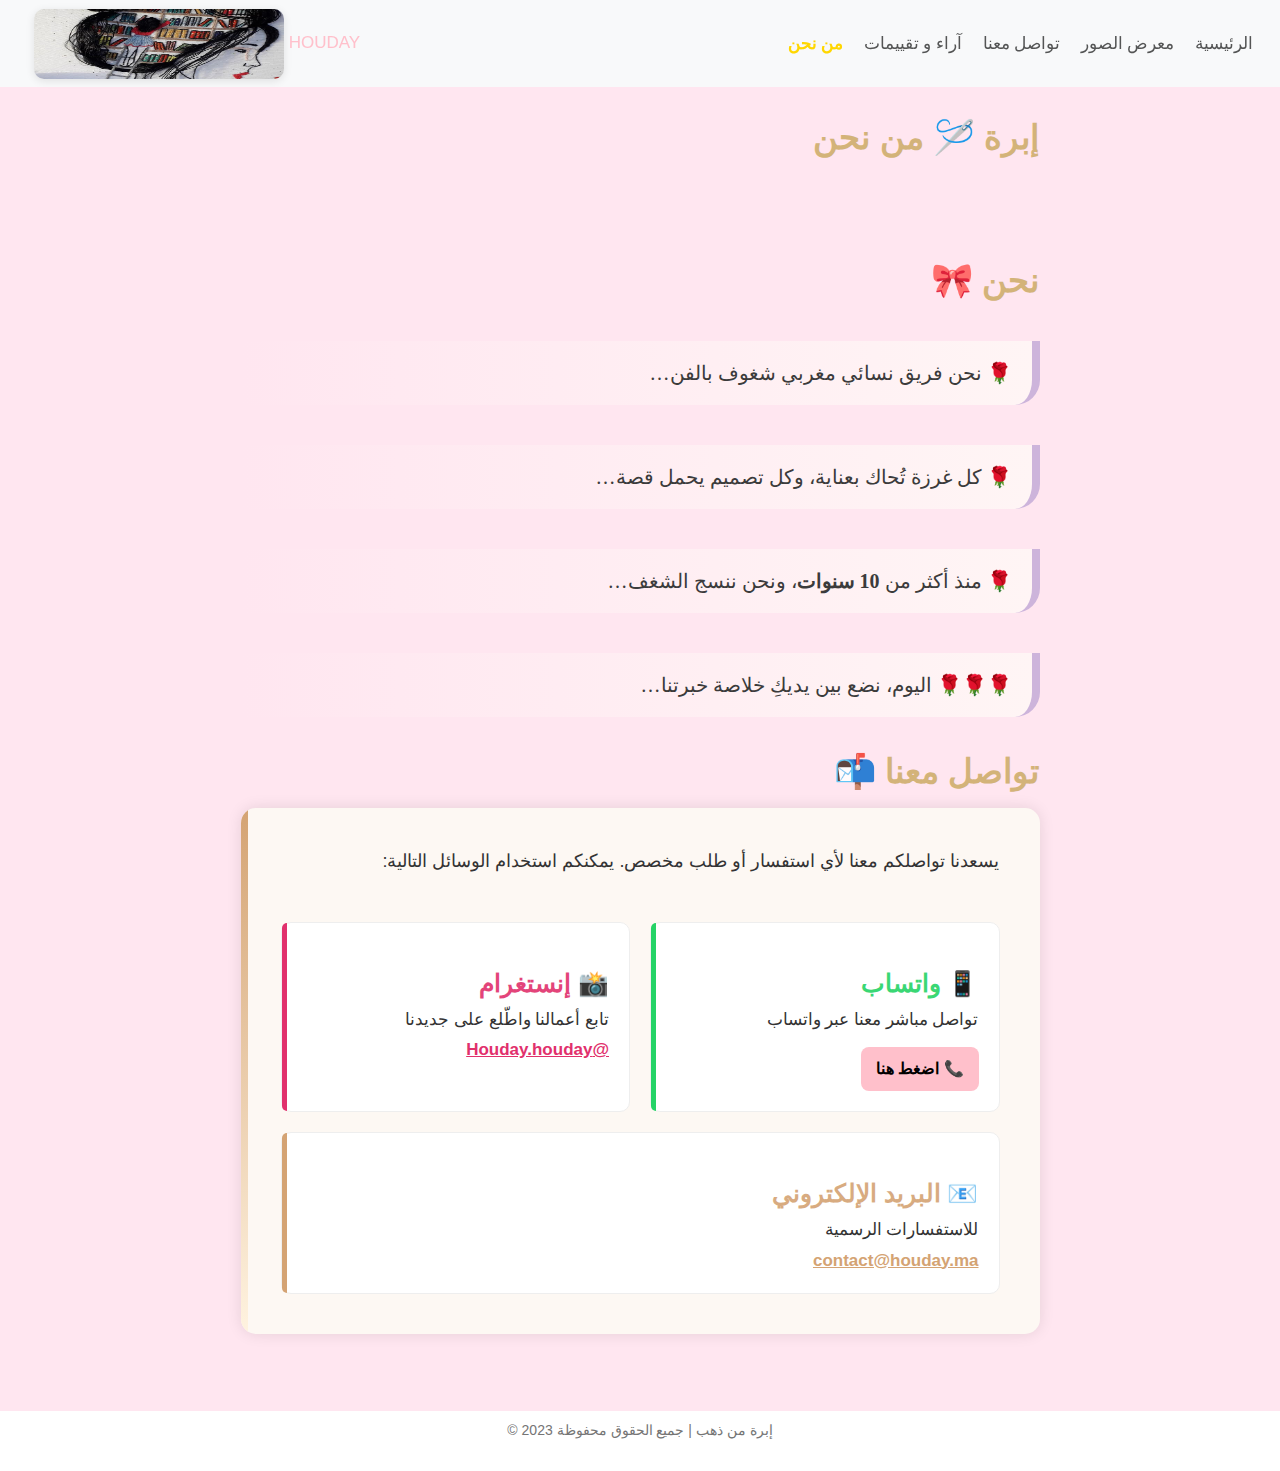
<file: about.html>
<!DOCTYPE html>
<html xmlns="http://www.w3.org/1999/xhtml" lang="ar" xml:lang="ar"><head>

<meta charset="utf-8">
<meta name="generator" content="quarto-1.3.353">

<meta name="viewport" content="width=device-width, initial-scale=1.0, user-scalable=yes">


<title>  HOUDAY  - إبرة 🪡 من نحن</title>
<style>
code{white-space: pre-wrap;}
span.smallcaps{font-variant: small-caps;}
div.columns{display: flex; gap: min(4vw, 1.5em);}
div.column{flex: auto; overflow-x: auto;}
div.hanging-indent{margin-left: 1.5em; text-indent: -1.5em;}
ul.task-list{list-style: none;}
ul.task-list li input[type="checkbox"] {
  width: 0.8em;
  margin: 0 0.8em 0.2em -1em; /* quarto-specific, see https://github.com/quarto-dev/quarto-cli/issues/4556 */ 
  vertical-align: middle;
}
</style>


<script src="site_libs/quarto-nav/quarto-nav.js"></script>
<script src="site_libs/quarto-nav/headroom.min.js"></script>
<link href="./icon1.png" rel="icon" type="image/png">
<script src="site_libs/clipboard/clipboard.min.js"></script>
<script src="site_libs/quarto-html/quarto.js"></script>
<script src="site_libs/quarto-html/popper.min.js"></script>
<script src="site_libs/quarto-html/tippy.umd.min.js"></script>
<script src="site_libs/quarto-html/anchor.min.js"></script>
<link href="site_libs/quarto-html/tippy.css" rel="stylesheet">
<link href="site_libs/quarto-html/quarto-syntax-highlighting.css" rel="stylesheet" id="quarto-text-highlighting-styles">
<script src="site_libs/bootstrap/bootstrap.min.js"></script>
<link href="site_libs/bootstrap/bootstrap-icons.css" rel="stylesheet">
<link href="site_libs/bootstrap/bootstrap.min.css" rel="stylesheet" id="quarto-bootstrap" data-mode="light">
<script id="quarto-search-options" type="application/json">{
  "language": {
    "search-no-results-text": "No results",
    "search-matching-documents-text": "matching documents",
    "search-copy-link-title": "Copy link to search",
    "search-hide-matches-text": "Hide additional matches",
    "search-more-match-text": "more match in this document",
    "search-more-matches-text": "more matches in this document",
    "search-clear-button-title": "Clear",
    "search-detached-cancel-button-title": "Cancel",
    "search-submit-button-title": "Submit"
  }
}</script>


<link rel="stylesheet" href="styles.css">
</head>

<body class="nav-fixed fullcontent">

<div id="quarto-search-results"></div>
  <header id="quarto-header" class="headroom fixed-top">
    <nav class="navbar navbar-expand-lg navbar-dark ">
      <div class="navbar-container container-fluid">
      <div class="navbar-brand-container">
    <a class="navbar-brand" href="./index.html">
    <span class="navbar-title"><a href="./gallery.html" style="text-decoration: none; color: pink ;"> <img src="icon.png" alt="Site Icon" height="70" style="margin: 0px;"> HOUDAY </a></span>
    </a>
  </div>
          <button class="navbar-toggler" type="button" data-bs-toggle="collapse" data-bs-target="#navbarCollapse" aria-controls="navbarCollapse" aria-expanded="false" aria-label="Toggle navigation" onclick="if (window.quartoToggleHeadroom) { window.quartoToggleHeadroom(); }">
  <span class="navbar-toggler-icon"></span>
</button>
          <div class="collapse navbar-collapse" id="navbarCollapse">
            <ul class="navbar-nav navbar-nav-scroll ms-auto">
  <li class="nav-item">
    <a class="nav-link active" href="./about.html" rel="" target="" aria-current="page">
 <span class="menu-text">من نحن</span></a>
  </li>  
  <li class="nav-item">
    <a class="nav-link" href="./reviews.html" rel="" target="">
 <span class="menu-text">آراء و تقييمات</span></a>
  </li>  
  <li class="nav-item">
    <a class="nav-link" href="./contact.html" rel="" target="">
 <span class="menu-text">تواصل معنا</span></a>
  </li>  
  <li class="nav-item">
    <a class="nav-link" href="./gallery.html" rel="" target="">
 <span class="menu-text">معرض الصور</span></a>
  </li>  
  <li class="nav-item">
    <a class="nav-link" href="./index.html" rel="" target="">
 <span class="menu-text">الرئيسية</span></a>
  </li>  
</ul>
            <div class="quarto-navbar-tools">
</div>
          </div> <!-- /navcollapse -->
      </div> <!-- /container-fluid -->
    </nav>
</header>
<!-- content -->
<div id="quarto-content" class="quarto-container page-columns page-rows-contents page-layout-article page-navbar">
<!-- sidebar -->
<!-- margin-sidebar -->
    
<!-- main -->
<main class="content" id="quarto-document-content">

<header id="title-block-header" class="quarto-title-block default">
<div class="quarto-title">
<h1 class="title">إبرة 🪡 من نحن</h1>
</div>



<div class="quarto-title-meta">

    
  
    
  </div>
  

</header>

<p><br> <br></p>
<section id="نحن" class="level1">
<h1>نحن 🎀</h1>
<div class="about-section">
🌹 نحن فريق نسائي مغربي شغوف بالفن…
</div>
<div class="about-section">
🌹 كل غرزة تُحاك بعناية، وكل تصميم يحمل قصة…
</div>
<div class="about-section">
🌹 منذ أكثر من <strong>10 سنوات</strong>، ونحن ننسج الشغف…
</div>
<div class="about-section">
<span class="highlight">🌹🌹🌹</span> اليوم، نضع بين يديكِ خلاصة خبرتنا…
</div>
</section>
<section id="تواصل-معنا" class="level1">
<h1>تواصل معنا 📬</h1>

<div class="main-contact-container">
  <div class="main-deco-bar"></div>

  <p style="text-align:right; font-size:18px; color:#333;">
    يسعدنا تواصلكم معنا لأي استفسار أو طلب مخصص. يمكنكم استخدام الوسائل التالية:
  </p>

  <div style="display: flex; flex-wrap: wrap; gap: 20px; justify-content: flex-end; margin-top: 30px;">

<!-- WhatsApp Box -->
    <div class="contact-box">
      <div class="contact-bar" style="background-color:#25D366;"></div>
      <h3 style="color:#25D366;" class="anchored" data-anchor-id="تواصل-معنا">📱 واتساب</h3>
      <p style="margin: 5px 0;">تواصل مباشر معنا عبر واتساب</p>
      <a href="https://wa.me/212616790743" target="_blank" style="
           display: inline-block;
           margin-top: 10px;
           background-color: #ffc0cb;
           color: #000;
           font-weight: bold;
           text-decoration: none;
           padding: 10px 15px;
           border-radius: 8px;
           font-size: 16px;
         ">
        📞 اضغط هنا
      </a>
    </div>

    <!-- Instagram Box -->
    <div class="contact-box">
      <div class="contact-bar" style="background-color:#E1306C;"></div>
      <h3 style="color:#E1306C;" class="anchored">📸 إنستغرام</h3>
      <p style="margin: 5px 0;">تابع أعمالنا واطّلع على جديدنا</p>
      <a href="https://instagram.com/Houday.houday" target="_blank" style="color:#E1306C; font-weight:bold;">@Houday.houday</a>
    </div>

    <!-- Email Box -->
    <div class="contact-box">
      <div class="contact-bar" style="background-color:#d4a373;"></div>
      <h3 style="color:#d4a373;" class="anchored">📧 البريد الإلكتروني</h3>
      <p style="margin: 5px 0;">للاستفسارات الرسمية</p>
      <a href="mailto:contact@houday.ma" style="color:#d4a373; font-weight:bold;">contact@houday.ma</a>
    </div>

  </div>
</div>




</section>

</main> <!-- /main -->
<script id="quarto-html-after-body" type="application/javascript">
window.document.addEventListener("DOMContentLoaded", function (event) {
  const toggleBodyColorMode = (bsSheetEl) => {
    const mode = bsSheetEl.getAttribute("data-mode");
    const bodyEl = window.document.querySelector("body");
    if (mode === "dark") {
      bodyEl.classList.add("quarto-dark");
      bodyEl.classList.remove("quarto-light");
    } else {
      bodyEl.classList.add("quarto-light");
      bodyEl.classList.remove("quarto-dark");
    }
  }
  const toggleBodyColorPrimary = () => {
    const bsSheetEl = window.document.querySelector("link#quarto-bootstrap");
    if (bsSheetEl) {
      toggleBodyColorMode(bsSheetEl);
    }
  }
  toggleBodyColorPrimary();  
  const icon = "";
  const anchorJS = new window.AnchorJS();
  anchorJS.options = {
    placement: 'right',
    icon: icon
  };
  anchorJS.add('.anchored');
  const isCodeAnnotation = (el) => {
    for (const clz of el.classList) {
      if (clz.startsWith('code-annotation-')) {                     
        return true;
      }
    }
    return false;
  }
  const clipboard = new window.ClipboardJS('.code-copy-button', {
    text: function(trigger) {
      const codeEl = trigger.previousElementSibling.cloneNode(true);
      for (const childEl of codeEl.children) {
        if (isCodeAnnotation(childEl)) {
          childEl.remove();
        }
      }
      return codeEl.innerText;
    }
  });
  clipboard.on('success', function(e) {
    // button target
    const button = e.trigger;
    // don't keep focus
    button.blur();
    // flash "checked"
    button.classList.add('code-copy-button-checked');
    var currentTitle = button.getAttribute("title");
    button.setAttribute("title", "Copied!");
    let tooltip;
    if (window.bootstrap) {
      button.setAttribute("data-bs-toggle", "tooltip");
      button.setAttribute("data-bs-placement", "left");
      button.setAttribute("data-bs-title", "Copied!");
      tooltip = new bootstrap.Tooltip(button, 
        { trigger: "manual", 
          customClass: "code-copy-button-tooltip",
          offset: [0, -8]});
      tooltip.show();    
    }
    setTimeout(function() {
      if (tooltip) {
        tooltip.hide();
        button.removeAttribute("data-bs-title");
        button.removeAttribute("data-bs-toggle");
        button.removeAttribute("data-bs-placement");
      }
      button.setAttribute("title", currentTitle);
      button.classList.remove('code-copy-button-checked');
    }, 1000);
    // clear code selection
    e.clearSelection();
  });
  function tippyHover(el, contentFn) {
    const config = {
      allowHTML: true,
      content: contentFn,
      maxWidth: 500,
      delay: 100,
      arrow: false,
      appendTo: function(el) {
          return el.parentElement;
      },
      interactive: true,
      interactiveBorder: 10,
      theme: 'quarto',
      placement: 'bottom-start'
    };
    window.tippy(el, config); 
  }
  const noterefs = window.document.querySelectorAll('a[role="doc-noteref"]');
  for (var i=0; i<noterefs.length; i++) {
    const ref = noterefs[i];
    tippyHover(ref, function() {
      // use id or data attribute instead here
      let href = ref.getAttribute('data-footnote-href') || ref.getAttribute('href');
      try { href = new URL(href).hash; } catch {}
      const id = href.replace(/^#\/?/, "");
      const note = window.document.getElementById(id);
      return note.innerHTML;
    });
  }
      let selectedAnnoteEl;
      const selectorForAnnotation = ( cell, annotation) => {
        let cellAttr = 'data-code-cell="' + cell + '"';
        let lineAttr = 'data-code-annotation="' +  annotation + '"';
        const selector = 'span[' + cellAttr + '][' + lineAttr + ']';
        return selector;
      }
      const selectCodeLines = (annoteEl) => {
        const doc = window.document;
        const targetCell = annoteEl.getAttribute("data-target-cell");
        const targetAnnotation = annoteEl.getAttribute("data-target-annotation");
        const annoteSpan = window.document.querySelector(selectorForAnnotation(targetCell, targetAnnotation));
        const lines = annoteSpan.getAttribute("data-code-lines").split(",");
        const lineIds = lines.map((line) => {
          return targetCell + "-" + line;
        })
        let top = null;
        let height = null;
        let parent = null;
        if (lineIds.length > 0) {
            //compute the position of the single el (top and bottom and make a div)
            const el = window.document.getElementById(lineIds[0]);
            top = el.offsetTop;
            height = el.offsetHeight;
            parent = el.parentElement.parentElement;
          if (lineIds.length > 1) {
            const lastEl = window.document.getElementById(lineIds[lineIds.length - 1]);
            const bottom = lastEl.offsetTop + lastEl.offsetHeight;
            height = bottom - top;
          }
          if (top !== null && height !== null && parent !== null) {
            // cook up a div (if necessary) and position it 
            let div = window.document.getElementById("code-annotation-line-highlight");
            if (div === null) {
              div = window.document.createElement("div");
              div.setAttribute("id", "code-annotation-line-highlight");
              div.style.position = 'absolute';
              parent.appendChild(div);
            }
            div.style.top = top - 2 + "px";
            div.style.height = height + 4 + "px";
            let gutterDiv = window.document.getElementById("code-annotation-line-highlight-gutter");
            if (gutterDiv === null) {
              gutterDiv = window.document.createElement("div");
              gutterDiv.setAttribute("id", "code-annotation-line-highlight-gutter");
              gutterDiv.style.position = 'absolute';
              const codeCell = window.document.getElementById(targetCell);
              const gutter = codeCell.querySelector('.code-annotation-gutter');
              gutter.appendChild(gutterDiv);
            }
            gutterDiv.style.top = top - 2 + "px";
            gutterDiv.style.height = height + 4 + "px";
          }
          selectedAnnoteEl = annoteEl;
        }
      };
      const unselectCodeLines = () => {
        const elementsIds = ["code-annotation-line-highlight", "code-annotation-line-highlight-gutter"];
        elementsIds.forEach((elId) => {
          const div = window.document.getElementById(elId);
          if (div) {
            div.remove();
          }
        });
        selectedAnnoteEl = undefined;
      };
      // Attach click handler to the DT
      const annoteDls = window.document.querySelectorAll('dt[data-target-cell]');
      for (const annoteDlNode of annoteDls) {
        annoteDlNode.addEventListener('click', (event) => {
          const clickedEl = event.target;
          if (clickedEl !== selectedAnnoteEl) {
            unselectCodeLines();
            const activeEl = window.document.querySelector('dt[data-target-cell].code-annotation-active');
            if (activeEl) {
              activeEl.classList.remove('code-annotation-active');
            }
            selectCodeLines(clickedEl);
            clickedEl.classList.add('code-annotation-active');
          } else {
            // Unselect the line
            unselectCodeLines();
            clickedEl.classList.remove('code-annotation-active');
          }
        });
      }
  const findCites = (el) => {
    const parentEl = el.parentElement;
    if (parentEl) {
      const cites = parentEl.dataset.cites;
      if (cites) {
        return {
          el,
          cites: cites.split(' ')
        };
      } else {
        return findCites(el.parentElement)
      }
    } else {
      return undefined;
    }
  };
  var bibliorefs = window.document.querySelectorAll('a[role="doc-biblioref"]');
  for (var i=0; i<bibliorefs.length; i++) {
    const ref = bibliorefs[i];
    const citeInfo = findCites(ref);
    if (citeInfo) {
      tippyHover(citeInfo.el, function() {
        var popup = window.document.createElement('div');
        citeInfo.cites.forEach(function(cite) {
          var citeDiv = window.document.createElement('div');
          citeDiv.classList.add('hanging-indent');
          citeDiv.classList.add('csl-entry');
          var biblioDiv = window.document.getElementById('ref-' + cite);
          if (biblioDiv) {
            citeDiv.innerHTML = biblioDiv.innerHTML;
          }
          popup.appendChild(citeDiv);
        });
        return popup.innerHTML;
      });
    }
  }
});
</script>
</div> <!-- /content -->
<footer class="footer">
  <div class="nav-footer">
    <div class="nav-footer-left">
      &nbsp;
    </div>   
    <div class="nav-footer-center">© 2023 إبرة من ذهب | جميع الحقوق محفوظة</div>
    <div class="nav-footer-right">
      &nbsp;
    </div>
  </div>
</footer>



</body></html>
</file>
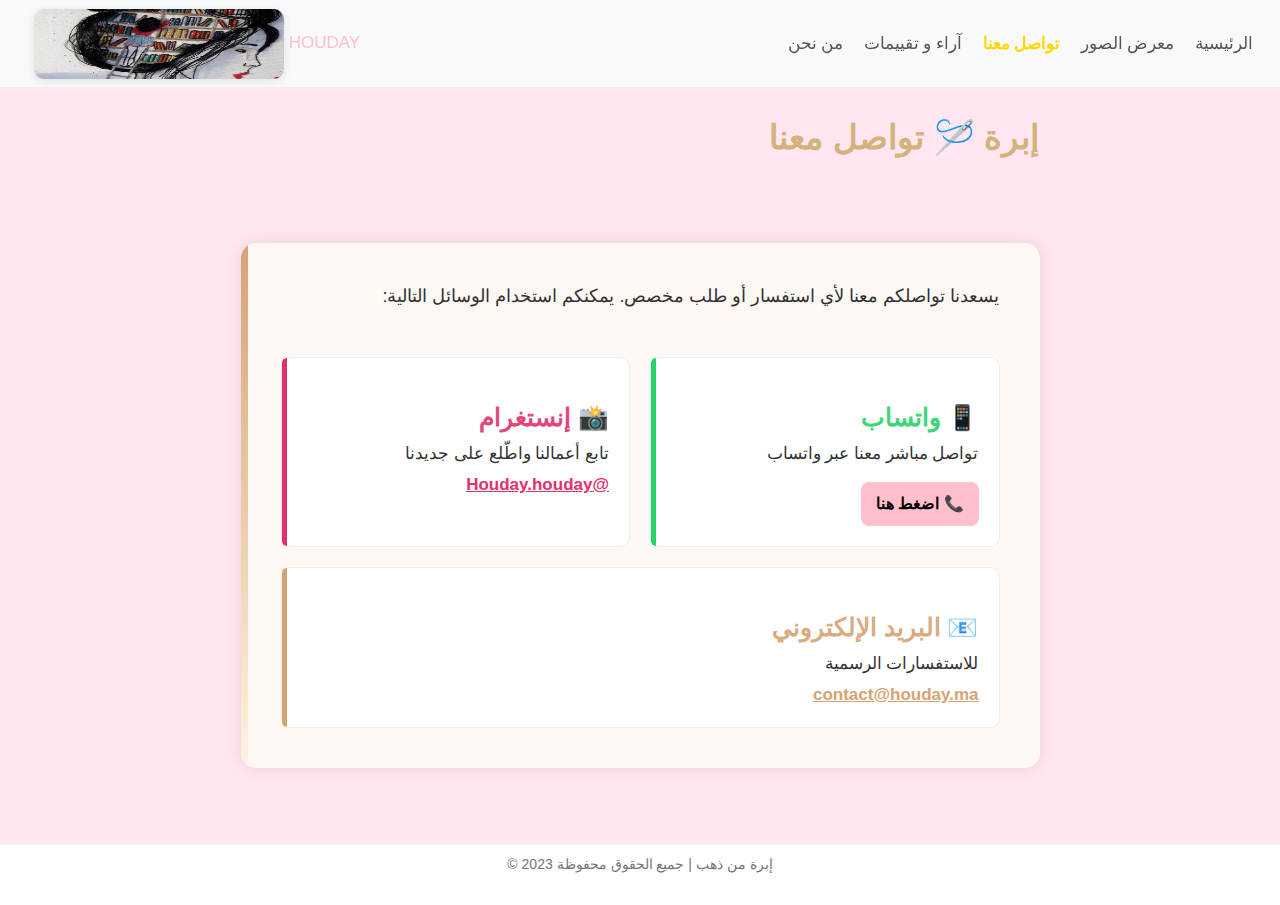
<file: contact.html>
<!DOCTYPE html>
<html xmlns="http://www.w3.org/1999/xhtml" lang="ar" xml:lang="ar"><head>

<meta charset="utf-8">
<meta name="generator" content="quarto-1.3.353">

<meta name="viewport" content="width=device-width, initial-scale=1.0, user-scalable=yes">


<title>  HOUDAY  - إبرة 🪡 تواصل معنا</title>
<style>
code{white-space: pre-wrap;}
span.smallcaps{font-variant: small-caps;}
div.columns{display: flex; gap: min(4vw, 1.5em);}
div.column{flex: auto; overflow-x: auto;}
div.hanging-indent{margin-left: 1.5em; text-indent: -1.5em;}
ul.task-list{list-style: none;}
ul.task-list li input[type="checkbox"] {
  width: 0.8em;
  margin: 0 0.8em 0.2em -1em; /* quarto-specific, see https://github.com/quarto-dev/quarto-cli/issues/4556 */ 
  vertical-align: middle;
}
</style>


<script src="site_libs/quarto-nav/quarto-nav.js"></script>
<script src="site_libs/quarto-nav/headroom.min.js"></script>
<link href="./icon1.png" rel="icon" type="image/png">
<script src="site_libs/clipboard/clipboard.min.js"></script>
<script src="site_libs/quarto-html/quarto.js"></script>
<script src="site_libs/quarto-html/popper.min.js"></script>
<script src="site_libs/quarto-html/tippy.umd.min.js"></script>
<script src="site_libs/quarto-html/anchor.min.js"></script>
<link href="site_libs/quarto-html/tippy.css" rel="stylesheet">
<link href="site_libs/quarto-html/quarto-syntax-highlighting.css" rel="stylesheet" id="quarto-text-highlighting-styles">
<script src="site_libs/bootstrap/bootstrap.min.js"></script>
<link href="site_libs/bootstrap/bootstrap-icons.css" rel="stylesheet">
<link href="site_libs/bootstrap/bootstrap.min.css" rel="stylesheet" id="quarto-bootstrap" data-mode="light">
<script id="quarto-search-options" type="application/json">{
  "language": {
    "search-no-results-text": "No results",
    "search-matching-documents-text": "matching documents",
    "search-copy-link-title": "Copy link to search",
    "search-hide-matches-text": "Hide additional matches",
    "search-more-match-text": "more match in this document",
    "search-more-matches-text": "more matches in this document",
    "search-clear-button-title": "Clear",
    "search-detached-cancel-button-title": "Cancel",
    "search-submit-button-title": "Submit"
  }
}</script>


<link rel="stylesheet" href="styles.css">
</head>

<body class="nav-fixed fullcontent">

<div id="quarto-search-results"></div>
  <header id="quarto-header" class="headroom fixed-top">
    <nav class="navbar navbar-expand-lg navbar-dark ">
      <div class="navbar-container container-fluid">
      <div class="navbar-brand-container">
    <a class="navbar-brand" href="./index.html">
    <span class="navbar-title"><a href="./gallery.html" style="text-decoration: none; color: pink ;"> <img src="icon.png" alt="Site Icon" height="70" style="margin: 0px;"> HOUDAY </a></span>
    </a>
  </div>
          <button class="navbar-toggler" type="button" data-bs-toggle="collapse" data-bs-target="#navbarCollapse" aria-controls="navbarCollapse" aria-expanded="false" aria-label="Toggle navigation" onclick="if (window.quartoToggleHeadroom) { window.quartoToggleHeadroom(); }">
  <span class="navbar-toggler-icon"></span>
</button>
          <div class="collapse navbar-collapse" id="navbarCollapse">
            <ul class="navbar-nav navbar-nav-scroll ms-auto">
  <li class="nav-item">
    <a class="nav-link" href="./about.html" rel="" target="">
 <span class="menu-text">من نحن</span></a>
  </li>  
  <li class="nav-item">
    <a class="nav-link" href="./reviews.html" rel="" target="">
 <span class="menu-text">آراء و تقييمات</span></a>
  </li>  
  <li class="nav-item">
    <a class="nav-link active" href="./contact.html" rel="" target="" aria-current="page">
 <span class="menu-text">تواصل معنا</span></a>
  </li>  
  <li class="nav-item">
    <a class="nav-link" href="./gallery.html" rel="" target="">
 <span class="menu-text">معرض الصور</span></a>
  </li>  
  <li class="nav-item">
    <a class="nav-link" href="./index.html" rel="" target="">
 <span class="menu-text">الرئيسية</span></a>
  </li>  
</ul>
            <div class="quarto-navbar-tools">
</div>
          </div> <!-- /navcollapse -->
      </div> <!-- /container-fluid -->
    </nav>
</header>
<!-- content -->
<div id="quarto-content" class="quarto-container page-columns page-rows-contents page-layout-article page-navbar">
<!-- sidebar -->
<!-- margin-sidebar -->
    
<!-- main -->
<main class="content" id="quarto-document-content">

<header id="title-block-header" class="quarto-title-block default">
<div class="quarto-title">
<h1 class="title">إبرة 🪡 تواصل معنا</h1>
</div>



<div class="quarto-title-meta">

    
  
    
  </div>
  

</header>

<p><br> <br></p>

<div class="main-contact-container">
  <div class="main-deco-bar"></div>

  <p style="text-align:right; font-size:18px; color:#333;">
    يسعدنا تواصلكم معنا لأي استفسار أو طلب مخصص. يمكنكم استخدام الوسائل التالية:
  </p>

  <div style="display: flex; flex-wrap: wrap; gap: 20px; justify-content: flex-end; margin-top: 30px;">

<!-- WhatsApp Box -->
    <div class="contact-box">
      <div class="contact-bar" style="background-color:#25D366;"></div>
      <h3 style="color:#25D366;" class="anchored">📱 واتساب</h3>
      <p style="margin: 5px 0;">تواصل مباشر معنا عبر واتساب</p>
      <a href="https://wa.me/212616790743" target="_blank" style="
           display: inline-block;
           margin-top: 10px;
           background-color: #ffc0cb;
           color: #000;
           font-weight: bold;
           text-decoration: none;
           padding: 10px 15px;
           border-radius: 8px;
           font-size: 16px;
         ">
        📞 اضغط هنا
      </a>
    </div>

    <!-- Instagram Box -->
    <div class="contact-box">
      <div class="contact-bar" style="background-color:#E1306C;"></div>
      <h3 style="color:#E1306C;" class="anchored">📸 إنستغرام</h3>
      <p style="margin: 5px 0;">تابع أعمالنا واطّلع على جديدنا</p>
      <a href="https://instagram.com/Houday.houday" target="_blank" style="color:#E1306C; font-weight:bold;">@Houday.houday</a>
    </div>

    <!-- Email Box -->
    <div class="contact-box">
      <div class="contact-bar" style="background-color:#d4a373;"></div>
      <h3 style="color:#d4a373;" class="anchored">📧 البريد الإلكتروني</h3>
      <p style="margin: 5px 0;">للاستفسارات الرسمية</p>
      <a href="mailto:contact@houday.ma" style="color:#d4a373; font-weight:bold;">contact@houday.ma</a>
    </div>

  </div>
</div>





</main> <!-- /main -->
<script id="quarto-html-after-body" type="application/javascript">
window.document.addEventListener("DOMContentLoaded", function (event) {
  const toggleBodyColorMode = (bsSheetEl) => {
    const mode = bsSheetEl.getAttribute("data-mode");
    const bodyEl = window.document.querySelector("body");
    if (mode === "dark") {
      bodyEl.classList.add("quarto-dark");
      bodyEl.classList.remove("quarto-light");
    } else {
      bodyEl.classList.add("quarto-light");
      bodyEl.classList.remove("quarto-dark");
    }
  }
  const toggleBodyColorPrimary = () => {
    const bsSheetEl = window.document.querySelector("link#quarto-bootstrap");
    if (bsSheetEl) {
      toggleBodyColorMode(bsSheetEl);
    }
  }
  toggleBodyColorPrimary();  
  const icon = "";
  const anchorJS = new window.AnchorJS();
  anchorJS.options = {
    placement: 'right',
    icon: icon
  };
  anchorJS.add('.anchored');
  const isCodeAnnotation = (el) => {
    for (const clz of el.classList) {
      if (clz.startsWith('code-annotation-')) {                     
        return true;
      }
    }
    return false;
  }
  const clipboard = new window.ClipboardJS('.code-copy-button', {
    text: function(trigger) {
      const codeEl = trigger.previousElementSibling.cloneNode(true);
      for (const childEl of codeEl.children) {
        if (isCodeAnnotation(childEl)) {
          childEl.remove();
        }
      }
      return codeEl.innerText;
    }
  });
  clipboard.on('success', function(e) {
    // button target
    const button = e.trigger;
    // don't keep focus
    button.blur();
    // flash "checked"
    button.classList.add('code-copy-button-checked');
    var currentTitle = button.getAttribute("title");
    button.setAttribute("title", "Copied!");
    let tooltip;
    if (window.bootstrap) {
      button.setAttribute("data-bs-toggle", "tooltip");
      button.setAttribute("data-bs-placement", "left");
      button.setAttribute("data-bs-title", "Copied!");
      tooltip = new bootstrap.Tooltip(button, 
        { trigger: "manual", 
          customClass: "code-copy-button-tooltip",
          offset: [0, -8]});
      tooltip.show();    
    }
    setTimeout(function() {
      if (tooltip) {
        tooltip.hide();
        button.removeAttribute("data-bs-title");
        button.removeAttribute("data-bs-toggle");
        button.removeAttribute("data-bs-placement");
      }
      button.setAttribute("title", currentTitle);
      button.classList.remove('code-copy-button-checked');
    }, 1000);
    // clear code selection
    e.clearSelection();
  });
  function tippyHover(el, contentFn) {
    const config = {
      allowHTML: true,
      content: contentFn,
      maxWidth: 500,
      delay: 100,
      arrow: false,
      appendTo: function(el) {
          return el.parentElement;
      },
      interactive: true,
      interactiveBorder: 10,
      theme: 'quarto',
      placement: 'bottom-start'
    };
    window.tippy(el, config); 
  }
  const noterefs = window.document.querySelectorAll('a[role="doc-noteref"]');
  for (var i=0; i<noterefs.length; i++) {
    const ref = noterefs[i];
    tippyHover(ref, function() {
      // use id or data attribute instead here
      let href = ref.getAttribute('data-footnote-href') || ref.getAttribute('href');
      try { href = new URL(href).hash; } catch {}
      const id = href.replace(/^#\/?/, "");
      const note = window.document.getElementById(id);
      return note.innerHTML;
    });
  }
      let selectedAnnoteEl;
      const selectorForAnnotation = ( cell, annotation) => {
        let cellAttr = 'data-code-cell="' + cell + '"';
        let lineAttr = 'data-code-annotation="' +  annotation + '"';
        const selector = 'span[' + cellAttr + '][' + lineAttr + ']';
        return selector;
      }
      const selectCodeLines = (annoteEl) => {
        const doc = window.document;
        const targetCell = annoteEl.getAttribute("data-target-cell");
        const targetAnnotation = annoteEl.getAttribute("data-target-annotation");
        const annoteSpan = window.document.querySelector(selectorForAnnotation(targetCell, targetAnnotation));
        const lines = annoteSpan.getAttribute("data-code-lines").split(",");
        const lineIds = lines.map((line) => {
          return targetCell + "-" + line;
        })
        let top = null;
        let height = null;
        let parent = null;
        if (lineIds.length > 0) {
            //compute the position of the single el (top and bottom and make a div)
            const el = window.document.getElementById(lineIds[0]);
            top = el.offsetTop;
            height = el.offsetHeight;
            parent = el.parentElement.parentElement;
          if (lineIds.length > 1) {
            const lastEl = window.document.getElementById(lineIds[lineIds.length - 1]);
            const bottom = lastEl.offsetTop + lastEl.offsetHeight;
            height = bottom - top;
          }
          if (top !== null && height !== null && parent !== null) {
            // cook up a div (if necessary) and position it 
            let div = window.document.getElementById("code-annotation-line-highlight");
            if (div === null) {
              div = window.document.createElement("div");
              div.setAttribute("id", "code-annotation-line-highlight");
              div.style.position = 'absolute';
              parent.appendChild(div);
            }
            div.style.top = top - 2 + "px";
            div.style.height = height + 4 + "px";
            let gutterDiv = window.document.getElementById("code-annotation-line-highlight-gutter");
            if (gutterDiv === null) {
              gutterDiv = window.document.createElement("div");
              gutterDiv.setAttribute("id", "code-annotation-line-highlight-gutter");
              gutterDiv.style.position = 'absolute';
              const codeCell = window.document.getElementById(targetCell);
              const gutter = codeCell.querySelector('.code-annotation-gutter');
              gutter.appendChild(gutterDiv);
            }
            gutterDiv.style.top = top - 2 + "px";
            gutterDiv.style.height = height + 4 + "px";
          }
          selectedAnnoteEl = annoteEl;
        }
      };
      const unselectCodeLines = () => {
        const elementsIds = ["code-annotation-line-highlight", "code-annotation-line-highlight-gutter"];
        elementsIds.forEach((elId) => {
          const div = window.document.getElementById(elId);
          if (div) {
            div.remove();
          }
        });
        selectedAnnoteEl = undefined;
      };
      // Attach click handler to the DT
      const annoteDls = window.document.querySelectorAll('dt[data-target-cell]');
      for (const annoteDlNode of annoteDls) {
        annoteDlNode.addEventListener('click', (event) => {
          const clickedEl = event.target;
          if (clickedEl !== selectedAnnoteEl) {
            unselectCodeLines();
            const activeEl = window.document.querySelector('dt[data-target-cell].code-annotation-active');
            if (activeEl) {
              activeEl.classList.remove('code-annotation-active');
            }
            selectCodeLines(clickedEl);
            clickedEl.classList.add('code-annotation-active');
          } else {
            // Unselect the line
            unselectCodeLines();
            clickedEl.classList.remove('code-annotation-active');
          }
        });
      }
  const findCites = (el) => {
    const parentEl = el.parentElement;
    if (parentEl) {
      const cites = parentEl.dataset.cites;
      if (cites) {
        return {
          el,
          cites: cites.split(' ')
        };
      } else {
        return findCites(el.parentElement)
      }
    } else {
      return undefined;
    }
  };
  var bibliorefs = window.document.querySelectorAll('a[role="doc-biblioref"]');
  for (var i=0; i<bibliorefs.length; i++) {
    const ref = bibliorefs[i];
    const citeInfo = findCites(ref);
    if (citeInfo) {
      tippyHover(citeInfo.el, function() {
        var popup = window.document.createElement('div');
        citeInfo.cites.forEach(function(cite) {
          var citeDiv = window.document.createElement('div');
          citeDiv.classList.add('hanging-indent');
          citeDiv.classList.add('csl-entry');
          var biblioDiv = window.document.getElementById('ref-' + cite);
          if (biblioDiv) {
            citeDiv.innerHTML = biblioDiv.innerHTML;
          }
          popup.appendChild(citeDiv);
        });
        return popup.innerHTML;
      });
    }
  }
});
</script>
</div> <!-- /content -->
<footer class="footer">
  <div class="nav-footer">
    <div class="nav-footer-left">
      &nbsp;
    </div>   
    <div class="nav-footer-center">© 2023 إبرة من ذهب | جميع الحقوق محفوظة</div>
    <div class="nav-footer-right">
      &nbsp;
    </div>
  </div>
</footer>



</body></html>
</file>
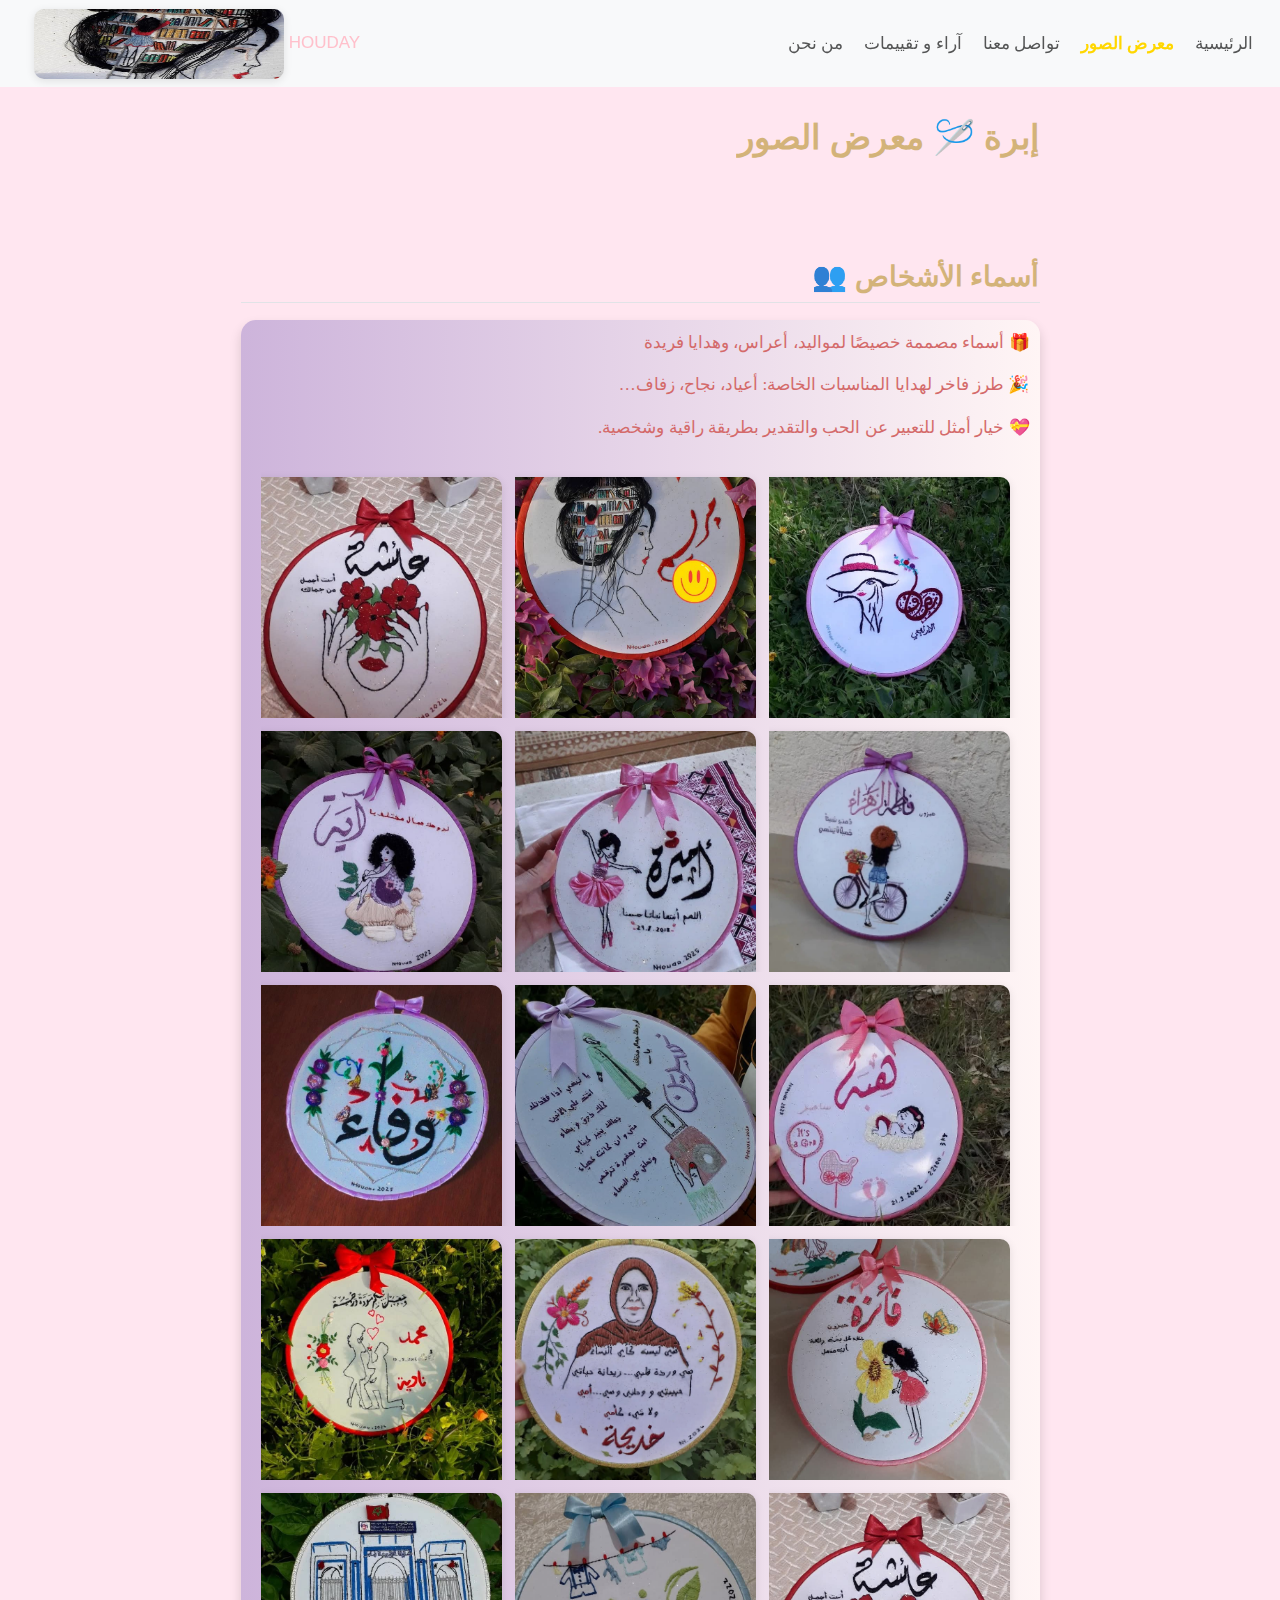
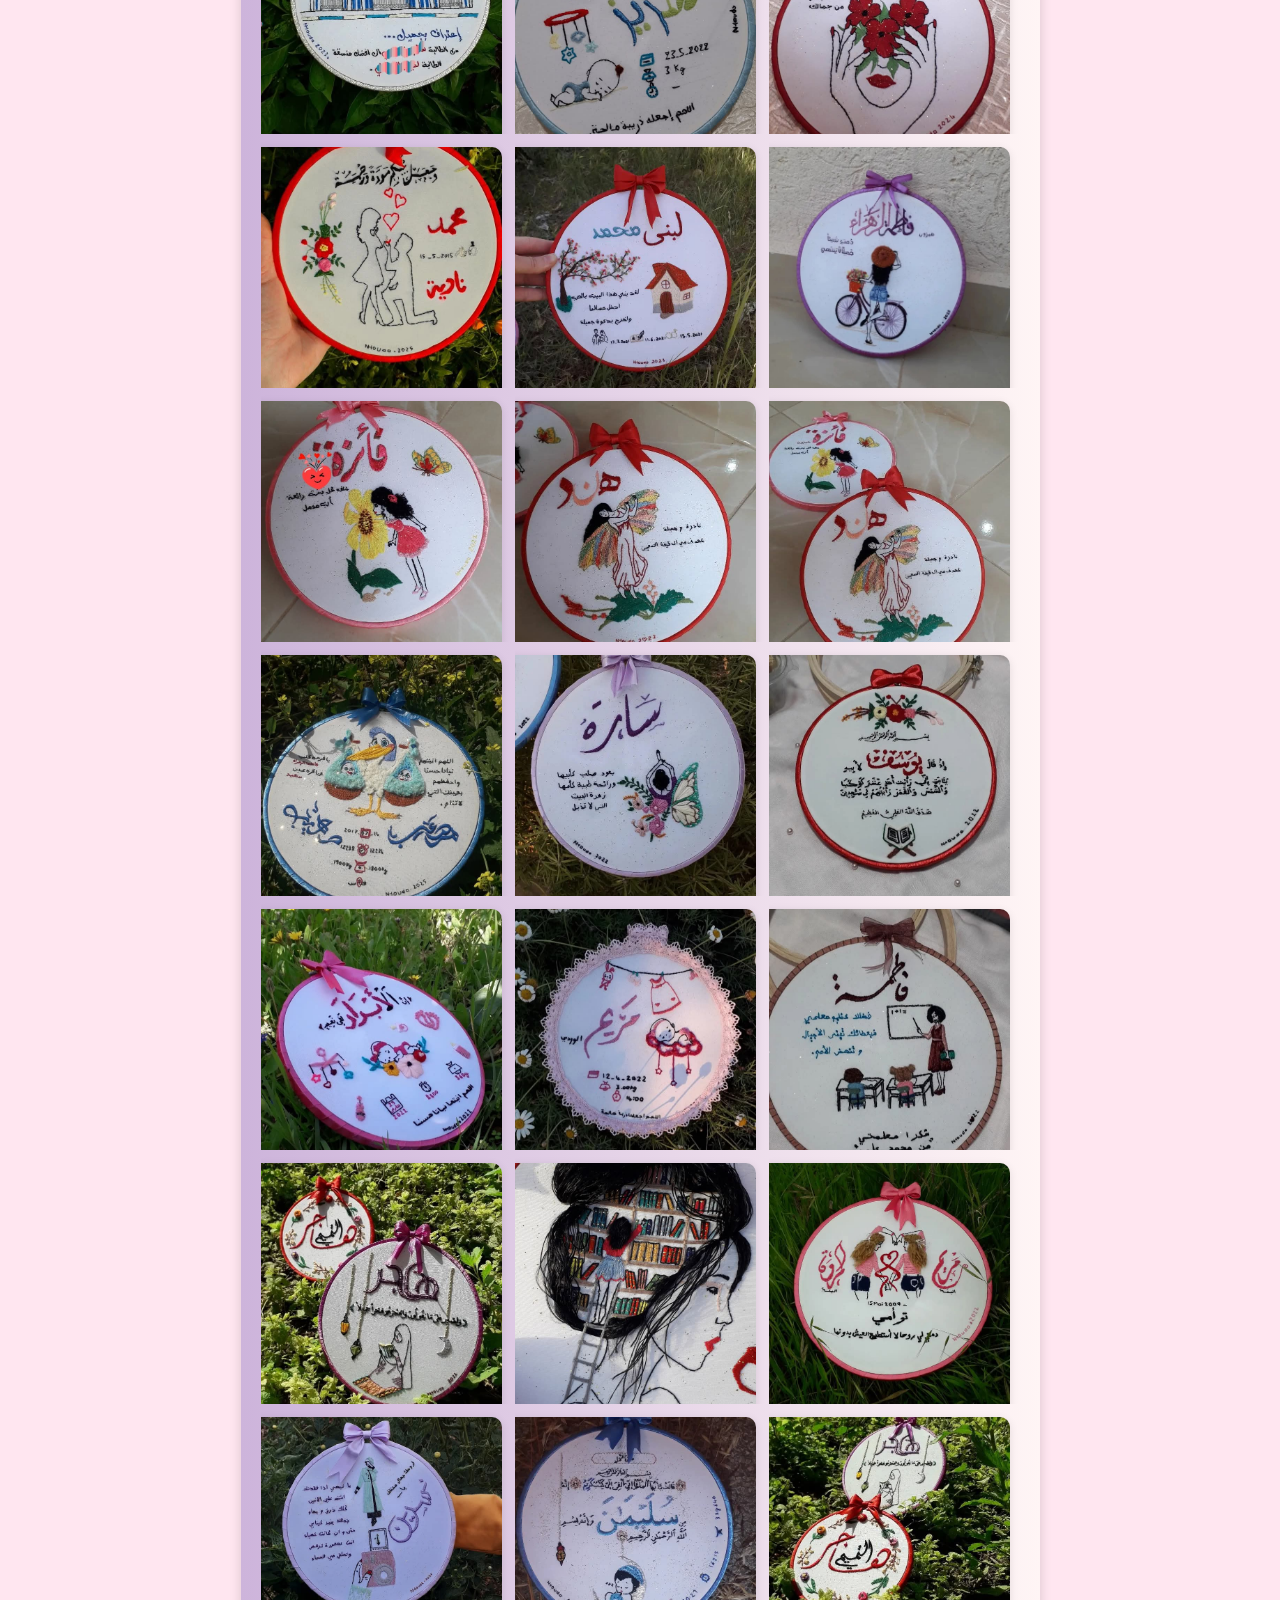
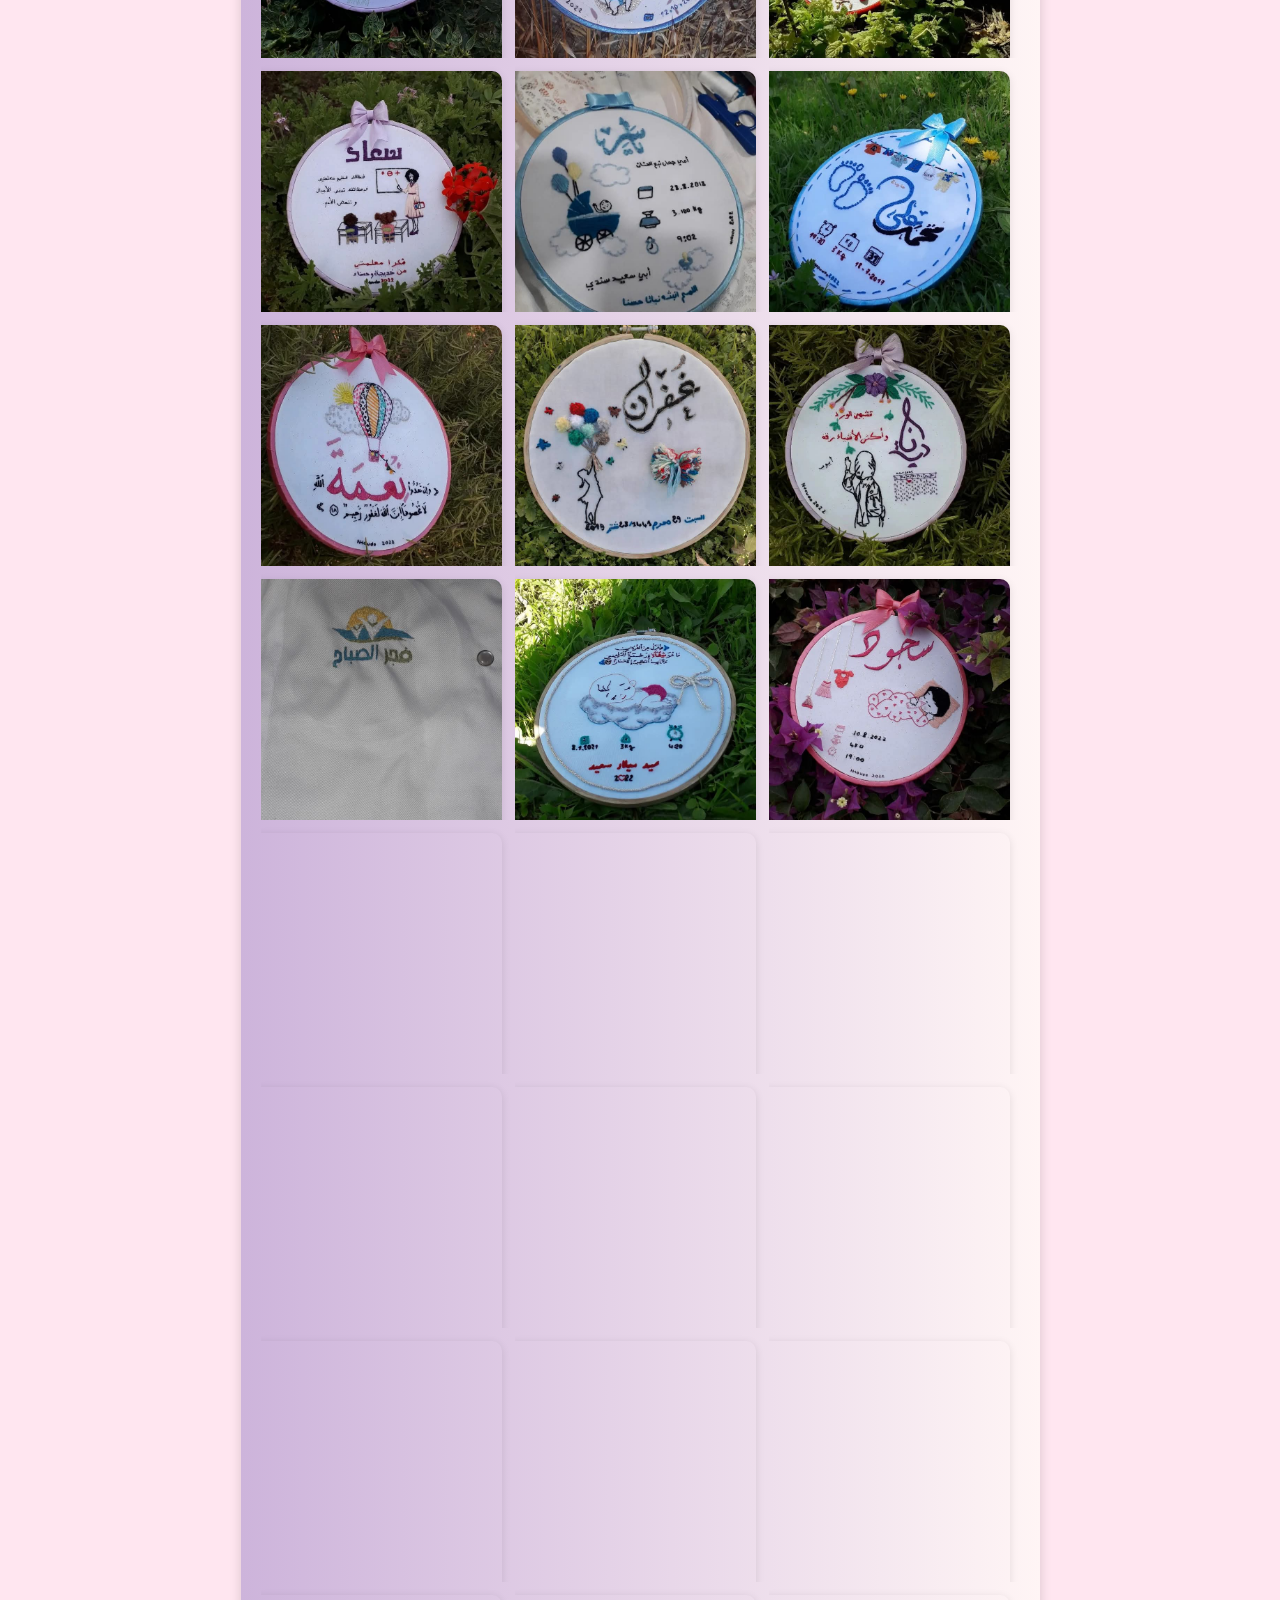
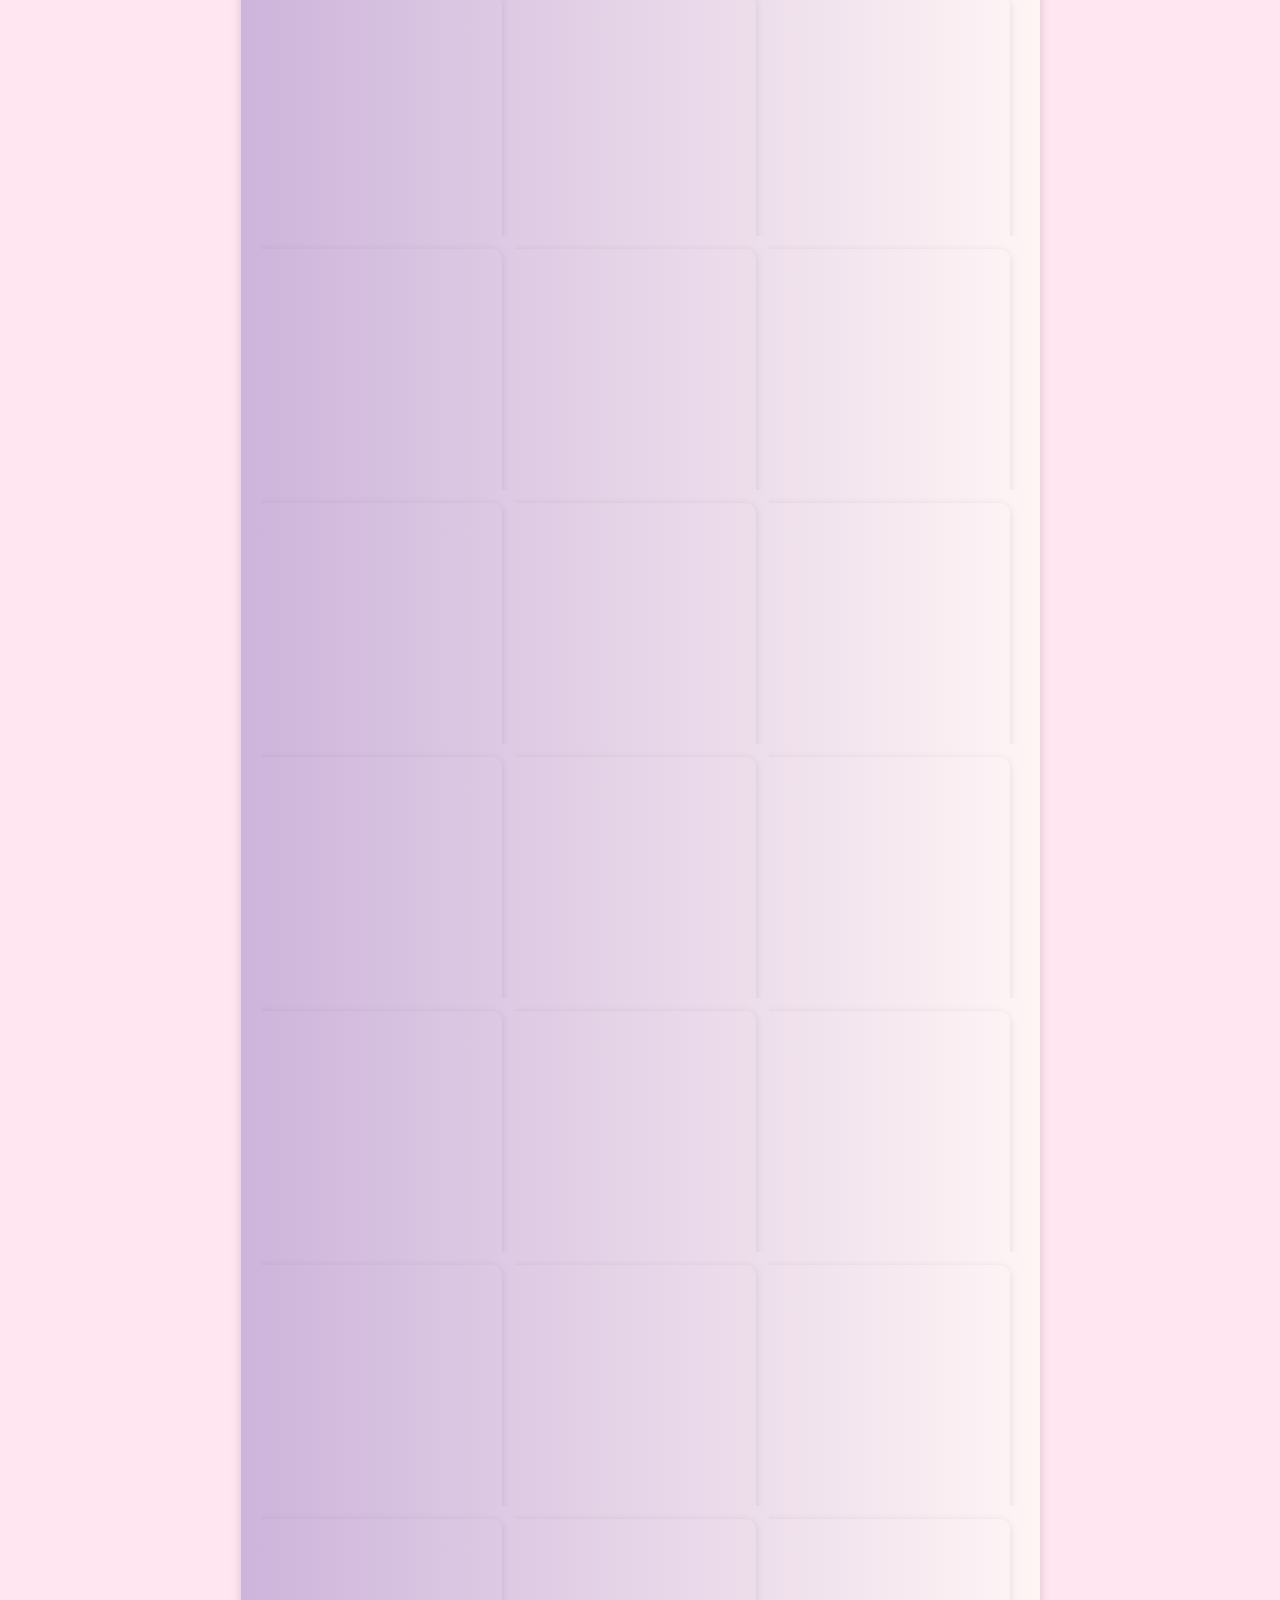
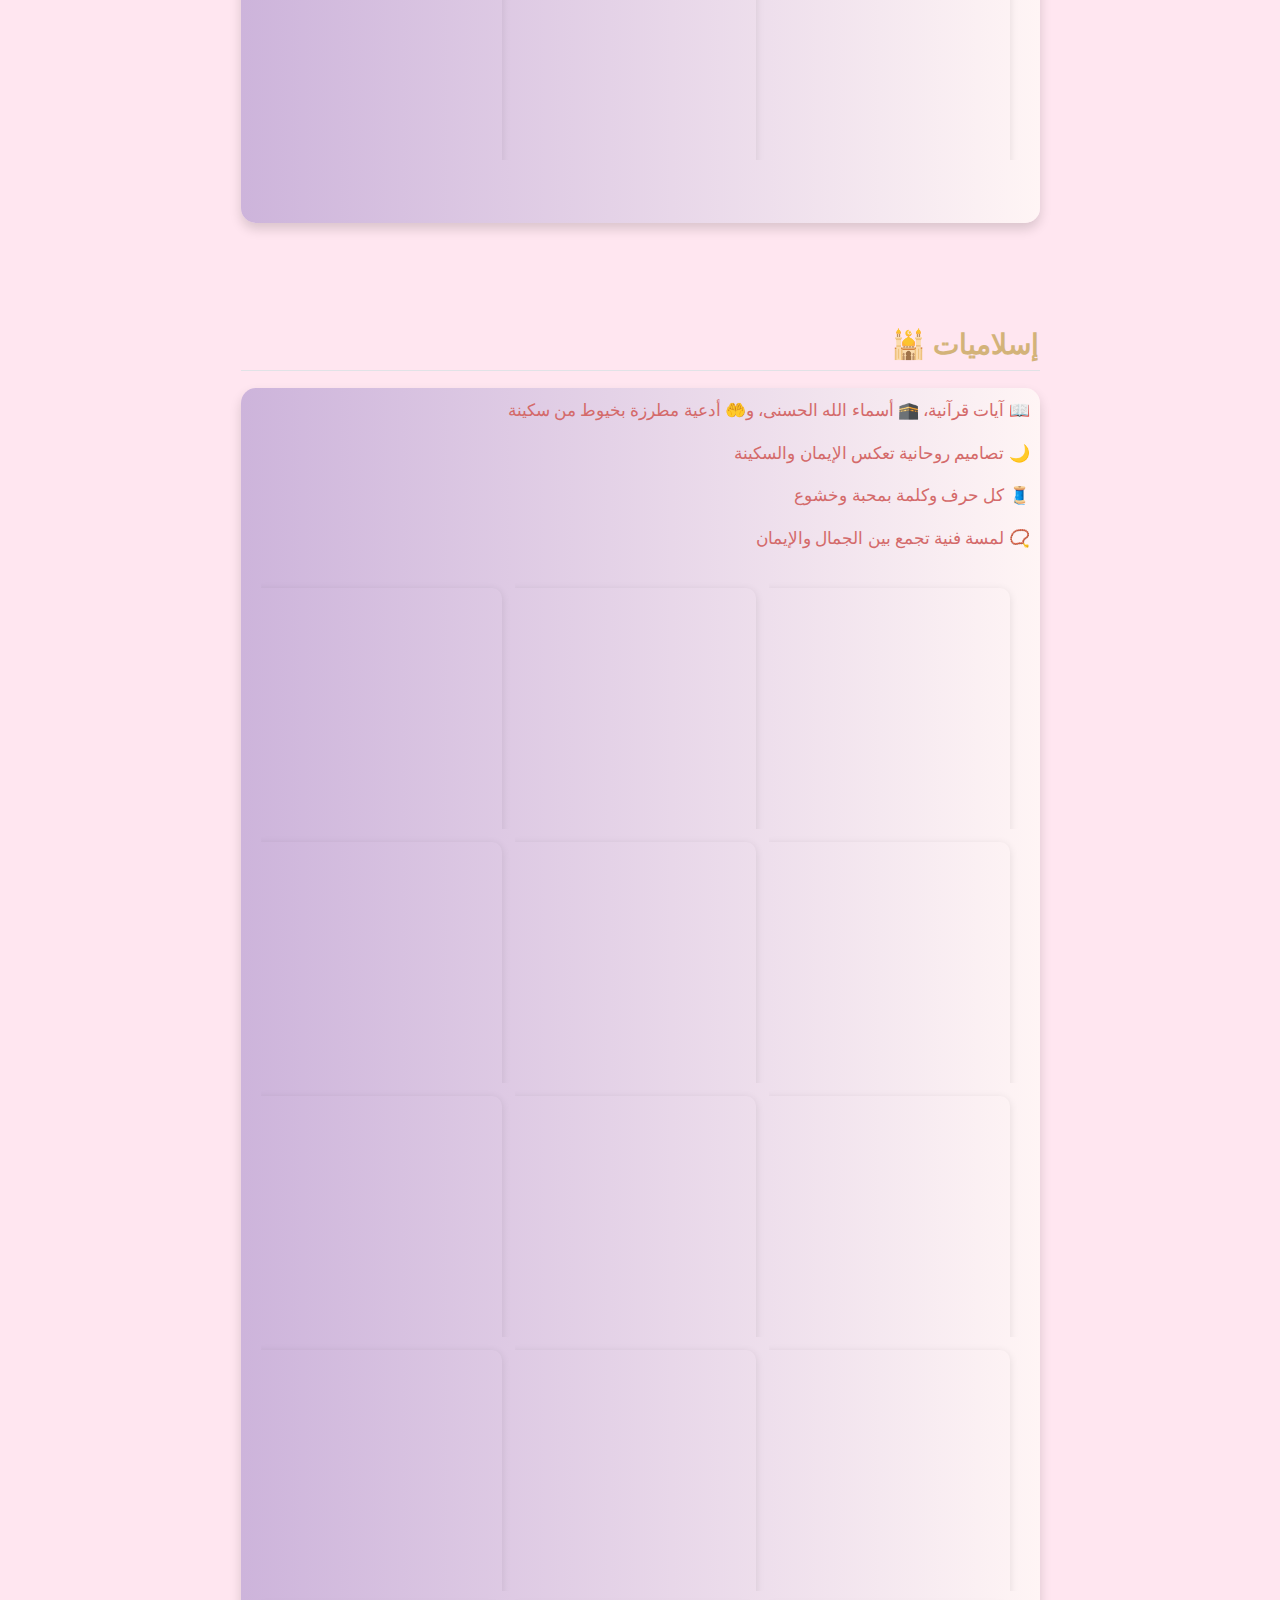
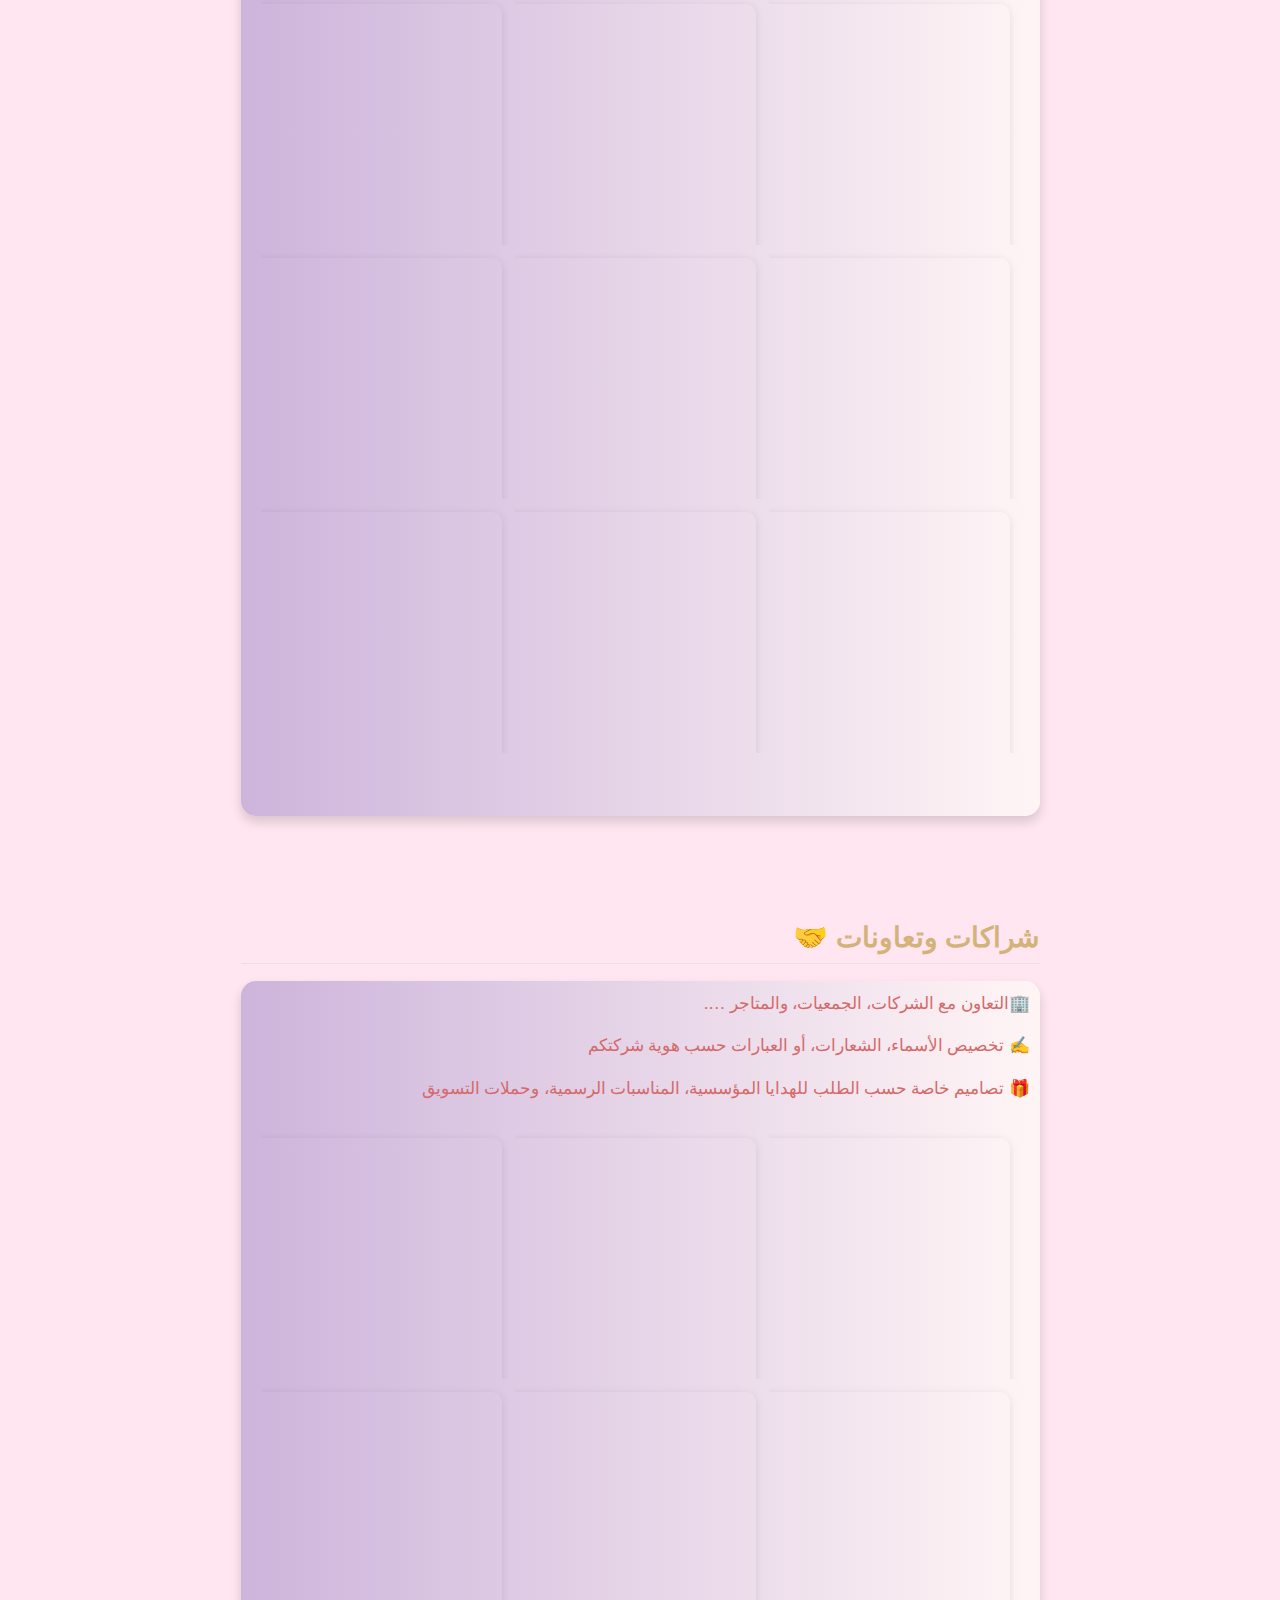
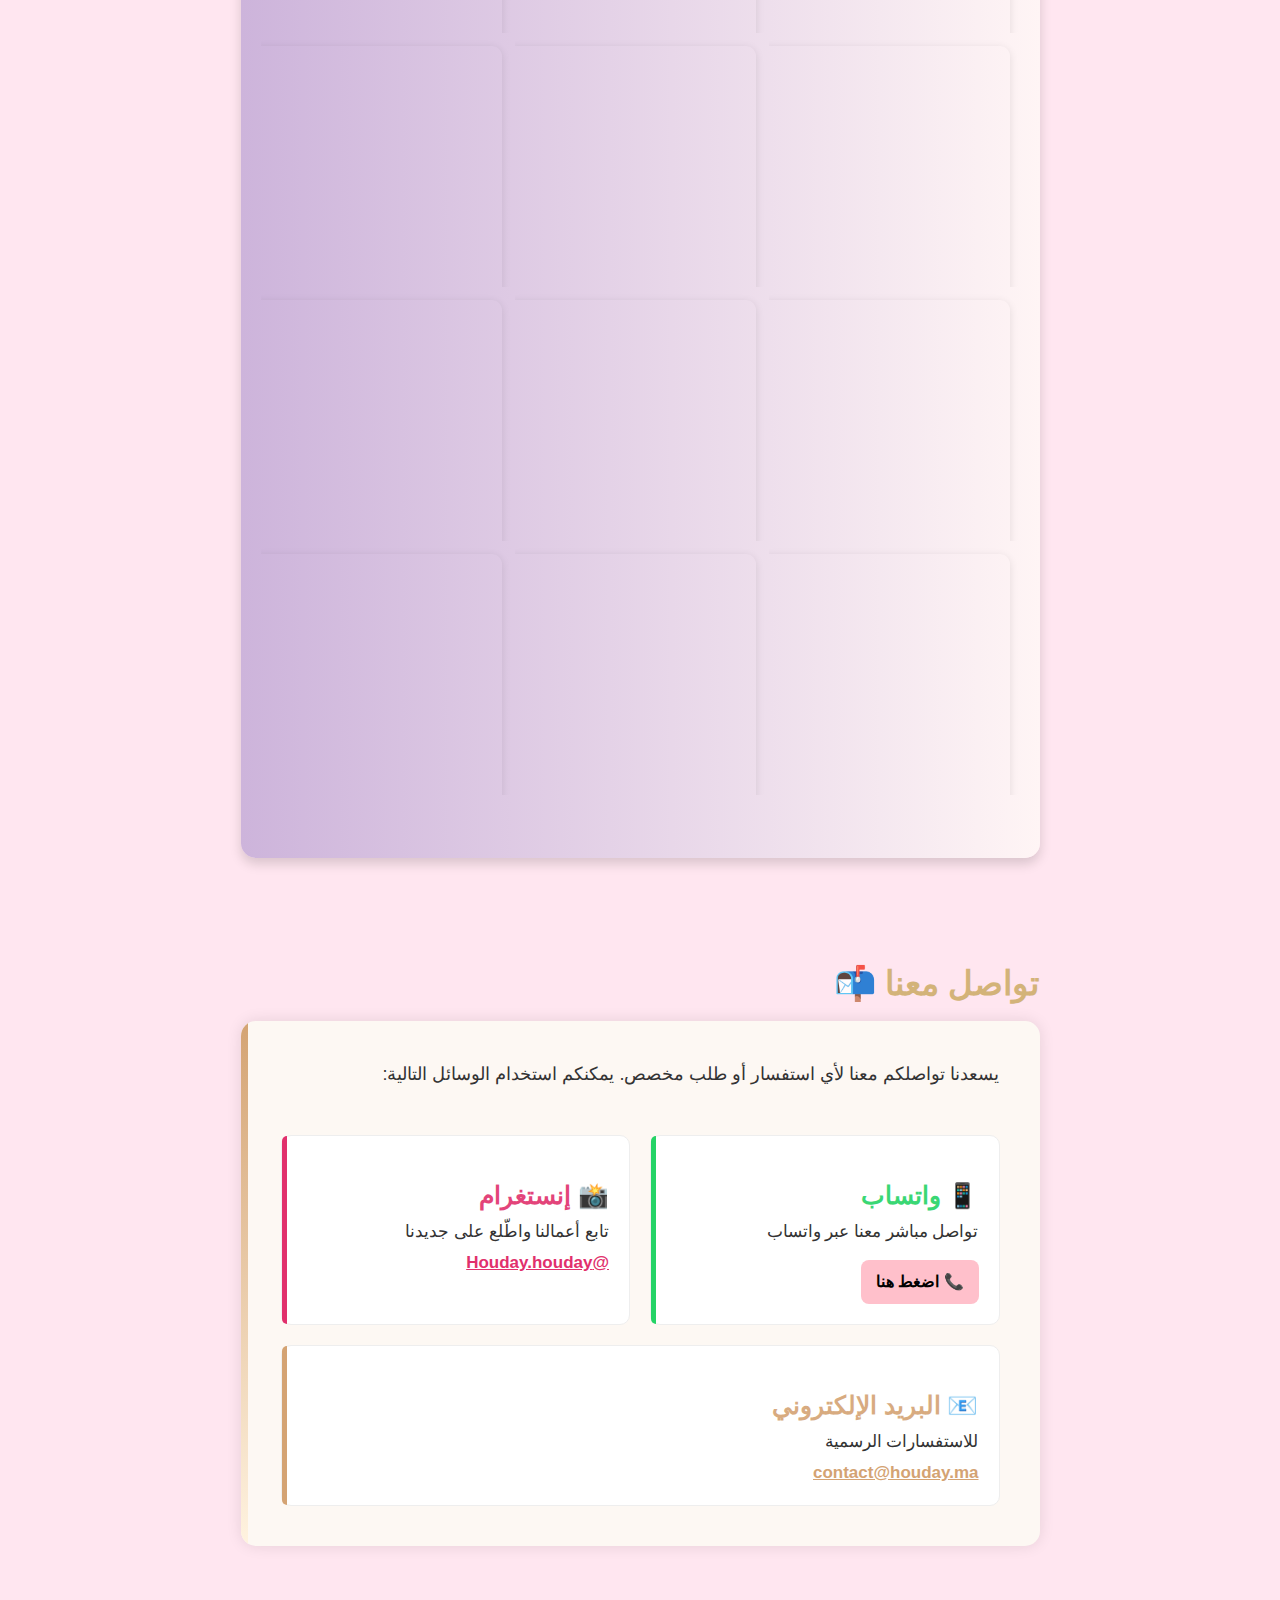
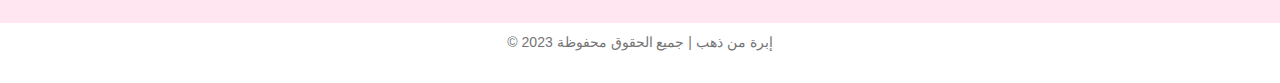
<file: gallery.html>
<!DOCTYPE html>
<html xmlns="http://www.w3.org/1999/xhtml" lang="ar" xml:lang="ar"><head>

<meta charset="utf-8">
<meta name="generator" content="quarto-1.3.353">

<meta name="viewport" content="width=device-width, initial-scale=1.0, user-scalable=yes">


<title>  HOUDAY  - إبرة 🪡 معرض الصور</title>
<style>
code{white-space: pre-wrap;}
span.smallcaps{font-variant: small-caps;}
div.columns{display: flex; gap: min(4vw, 1.5em);}
div.column{flex: auto; overflow-x: auto;}
div.hanging-indent{margin-left: 1.5em; text-indent: -1.5em;}
ul.task-list{list-style: none;}
ul.task-list li input[type="checkbox"] {
  width: 0.8em;
  margin: 0 0.8em 0.2em -1em; /* quarto-specific, see https://github.com/quarto-dev/quarto-cli/issues/4556 */ 
  vertical-align: middle;
}
</style>


<script src="site_libs/quarto-nav/quarto-nav.js"></script>
<script src="site_libs/quarto-nav/headroom.min.js"></script>
<link href="./icon1.png" rel="icon" type="image/png">
<script src="site_libs/clipboard/clipboard.min.js"></script>
<script src="site_libs/quarto-html/quarto.js"></script>
<script src="site_libs/quarto-html/popper.min.js"></script>
<script src="site_libs/quarto-html/tippy.umd.min.js"></script>
<script src="site_libs/quarto-html/anchor.min.js"></script>
<link href="site_libs/quarto-html/tippy.css" rel="stylesheet">
<link href="site_libs/quarto-html/quarto-syntax-highlighting.css" rel="stylesheet" id="quarto-text-highlighting-styles">
<script src="site_libs/bootstrap/bootstrap.min.js"></script>
<link href="site_libs/bootstrap/bootstrap-icons.css" rel="stylesheet">
<link href="site_libs/bootstrap/bootstrap.min.css" rel="stylesheet" id="quarto-bootstrap" data-mode="light">
<script src="site_libs/quarto-contrib/glightbox/glightbox.min.js"></script>
<link href="site_libs/quarto-contrib/glightbox/glightbox.min.css" rel="stylesheet">
<link href="site_libs/quarto-contrib/glightbox/lightbox.css" rel="stylesheet">
<script id="quarto-search-options" type="application/json">{
  "language": {
    "search-no-results-text": "No results",
    "search-matching-documents-text": "matching documents",
    "search-copy-link-title": "Copy link to search",
    "search-hide-matches-text": "Hide additional matches",
    "search-more-match-text": "more match in this document",
    "search-more-matches-text": "more matches in this document",
    "search-clear-button-title": "Clear",
    "search-detached-cancel-button-title": "Cancel",
    "search-submit-button-title": "Submit"
  }
}</script>


<link rel="stylesheet" href="styles.css">
</head>

<body class="nav-fixed fullcontent">

<div id="quarto-search-results"></div>
  <header id="quarto-header" class="headroom fixed-top">
    <nav class="navbar navbar-expand-lg navbar-dark ">
      <div class="navbar-container container-fluid">
      <div class="navbar-brand-container">
    <a class="navbar-brand" href="./index.html">
    <span class="navbar-title"><a href="./gallery.html" style="text-decoration: none; color: pink ;"> <img src="icon.png" alt="Site Icon" height="70" style="margin: 0px;"> HOUDAY </a></span>
    </a>
  </div>
          <button class="navbar-toggler" type="button" data-bs-toggle="collapse" data-bs-target="#navbarCollapse" aria-controls="navbarCollapse" aria-expanded="false" aria-label="Toggle navigation" onclick="if (window.quartoToggleHeadroom) { window.quartoToggleHeadroom(); }">
  <span class="navbar-toggler-icon"></span>
</button>
          <div class="collapse navbar-collapse" id="navbarCollapse">
            <ul class="navbar-nav navbar-nav-scroll ms-auto">
  <li class="nav-item">
    <a class="nav-link" href="./about.html" rel="" target="">
 <span class="menu-text">من نحن</span></a>
  </li>  
  <li class="nav-item">
    <a class="nav-link" href="./reviews.html" rel="" target="">
 <span class="menu-text">آراء و تقييمات</span></a>
  </li>  
  <li class="nav-item">
    <a class="nav-link" href="./contact.html" rel="" target="">
 <span class="menu-text">تواصل معنا</span></a>
  </li>  
  <li class="nav-item">
    <a class="nav-link active" href="./gallery.html" rel="" target="" aria-current="page">
 <span class="menu-text">معرض الصور</span></a>
  </li>  
  <li class="nav-item">
    <a class="nav-link" href="./index.html" rel="" target="">
 <span class="menu-text">الرئيسية</span></a>
  </li>  
</ul>
            <div class="quarto-navbar-tools">
</div>
          </div> <!-- /navcollapse -->
      </div> <!-- /container-fluid -->
    </nav>
</header>
<!-- content -->
<div id="quarto-content" class="quarto-container page-columns page-rows-contents page-layout-article page-navbar">
<!-- sidebar -->
<!-- margin-sidebar -->
    
<!-- main -->
<main class="content" id="quarto-document-content">

<header id="title-block-header" class="quarto-title-block default">
<div class="quarto-title">
<h1 class="title">إبرة 🪡 معرض الصور</h1>
</div>



<div class="quarto-title-meta">

    
  
    
  </div>
  

</header>

<p><br> <br></p>
<section id="أسماء-الأشخاص" class="level2">
<h2 class="anchored" data-anchor-id="أسماء-الأشخاص">أسماء الأشخاص 👥</h2>
<div class="gallery-box">
<p>🎁 أسماء مصممة خصيصًا لمواليد، أعراس، وهدايا فريدة</p>
<p>🎉 طرز فاخر لهدايا المناسبات الخاصة: أعياد، نجاح، زفاف…</p>
<p>💝 خيار أمثل للتعبير عن الحب والتقدير بطريقة راقية وشخصية.</p>
<div style="display: grid; grid-template-columns: repeat(auto-fit, minmax(200px, 1fr)); gap: 3px; width: 100%; padding: 10px; box-sizing: border-box;">
<div style="width: 100%; aspect-ratio: 1 / 1; overflow: hidden;">
<a href="images/names/IMG-20250603-WA0030.jpg" class="lightbox" data-gallery="quarto-grid-gallery"><img src="images/names/IMG-20250603-WA0030.jpg" class="img-fluid" style="width: 100%; height: 100%; object-fit: cover;" loading="lazy"></a>
</div>
<div style="width: 100%; aspect-ratio: 1 / 1; overflow: hidden;">
<a href="images/names/IMG-20250603WA0081.jpg" class="lightbox" data-gallery="quarto-grid-gallery"><img src="images/names/IMG-20250603WA0081.jpg" class="img-fluid" style="width: 100%; height: 100%; object-fit: cover;" loading="lazy"></a>
</div>
<div style="width: 100%; aspect-ratio: 1 / 1; overflow: hidden;">
<a href="images/names/IMG-20250603-WA0115.jpg" class="lightbox" data-gallery="quarto-grid-gallery"><img src="images/names/IMG-20250603-WA0115.jpg" class="img-fluid" style="width: 100%; height: 100%; object-fit: cover;" loading="lazy"></a>
</div>
<div style="width: 100%; aspect-ratio: 1 / 1; overflow: hidden;">
<a href="images/names/IMG-2025060-WA0117.jpg" class="lightbox" data-gallery="quarto-grid-gallery"><img src="images/names/IMG-2025060-WA0117.jpg" class="img-fluid" style="width: 100%; height: 100%; object-fit: cover;" loading="lazy"></a>
</div>
<div style="width: 100%; aspect-ratio: 1 / 1; overflow: hidden;">
<a href="images/names/IMG-2025060-WA0130.jpg" class="lightbox" data-gallery="quarto-grid-gallery"><img src="images/names/IMG-2025060-WA0130.jpg" class="img-fluid" style="width: 100%; height: 100%; object-fit: cover;" loading="lazy"></a>
</div>
<div style="width: 100%; aspect-ratio: 1 / 1; overflow: hidden;">
<a href="images/names/IMG-20250603-WA0028.jpg" class="lightbox" data-gallery="quarto-grid-gallery"><img src="images/names/IMG-20250603-WA0028.jpg" class="img-fluid" style="width: 100%; height: 100%; object-fit: cover;" loading="lazy"></a>
</div>
<div style="width: 100%; aspect-ratio: 1 / 1; overflow: hidden;">
<a href="images/names/IMG-20250603-WA0068.jpg" class="lightbox" data-gallery="quarto-grid-gallery"><img src="images/names/IMG-20250603-WA0068.jpg" class="img-fluid" style="width: 100%; height: 100%; object-fit: cover;" loading="lazy"></a>
</div>
<div style="width: 100%; aspect-ratio: 1 / 1; overflow: hidden;">
<a href="images/names/IMG-20250603-WA0066.jpg" class="lightbox" data-gallery="quarto-grid-gallery"><img src="images/names/IMG-20250603-WA0066.jpg" class="img-fluid" style="width: 100%; height: 100%; object-fit: cover;" loading="lazy"></a>
</div>
<div style="width: 100%; aspect-ratio: 1 / 1; overflow: hidden;">
<a href="images/names/IMG-20250603-WA0139.jpg" class="lightbox" data-gallery="quarto-grid-gallery"><img src="images/names/IMG-20250603-WA0139.jpg" class="img-fluid" style="width: 100%; height: 100%; object-fit: cover;" loading="lazy"></a>
</div>
<div style="width: 100%; aspect-ratio: 1 / 1; overflow: hidden;">
<a href="images/names/IMG-20250603-WA0125.jpg" class="lightbox" data-gallery="quarto-grid-gallery"><img src="images/names/IMG-20250603-WA0125.jpg" class="img-fluid" style="width: 100%; height: 100%; object-fit: cover;" loading="lazy"></a>
</div>
<div style="width: 100%; aspect-ratio: 1 / 1; overflow: hidden;">
<a href="images/names/IMG-20250603-WA0128.jpg" class="lightbox" data-gallery="quarto-grid-gallery"><img src="images/names/IMG-20250603-WA0128.jpg" class="img-fluid" style="width: 100%; height: 100%; object-fit: cover;" loading="lazy"></a>
</div>
<div style="width: 100%; aspect-ratio: 1 / 1; overflow: hidden;">
<a href="images/names/IMG-20250603-WA0136.jpg" class="lightbox" data-gallery="quarto-grid-gallery"><img src="images/names/IMG-20250603-WA0136.jpg" class="img-fluid" style="width: 100%; height: 100%; object-fit: cover;" loading="lazy"></a>
</div>
<div style="width: 100%; aspect-ratio: 1 / 1; overflow: hidden;">
<a href="images/names/IMG-2025060-WA0115.jpg" class="lightbox" data-gallery="quarto-grid-gallery"><img src="images/names/IMG-2025060-WA0115.jpg" class="img-fluid" style="width: 100%; height: 100%; object-fit: cover;" loading="lazy"></a>
</div>
<div style="width: 100%; aspect-ratio: 1 / 1; overflow: hidden;">
<a href="images/names/IMG-20250603-WA0112.jpg" class="lightbox" data-gallery="quarto-grid-gallery"><img src="images/names/IMG-20250603-WA0112.jpg" class="img-fluid" style="width: 100%; height: 100%; object-fit: cover;" loading="lazy"></a>
</div>
<div style="width: 100%; aspect-ratio: 1 / 1; overflow: hidden;">
<a href="images/names/IMG-20250603-WA0114.jpg" class="lightbox" data-gallery="quarto-grid-gallery"><img src="images/names/IMG-20250603-WA0114.jpg" class="img-fluid" style="width: 100%; height: 100%; object-fit: cover;" loading="lazy"></a>
</div>
<div style="width: 100%; aspect-ratio: 1 / 1; overflow: hidden;">
<a href="images/names/IMG-20250603-WA0117.jpg" class="lightbox" data-gallery="quarto-grid-gallery"><img src="images/names/IMG-20250603-WA0117.jpg" class="img-fluid" style="width: 100%; height: 100%; object-fit: cover;" loading="lazy"></a>
</div>
<div style="width: 100%; aspect-ratio: 1 / 1; overflow: hidden;">
<a href="images/names/IMG-20250603-WA0118.jpg" class="lightbox" data-gallery="quarto-grid-gallery"><img src="images/names/IMG-20250603-WA0118.jpg" class="img-fluid" style="width: 100%; height: 100%; object-fit: cover;" loading="lazy"></a>
</div>
<div style="width: 100%; aspect-ratio: 1 / 1; overflow: hidden;">
<a href="images/names/IMG-20250603-WA0120.jpg" class="lightbox" data-gallery="quarto-grid-gallery"><img src="images/names/IMG-20250603-WA0120.jpg" class="img-fluid" style="width: 100%; height: 100%; object-fit: cover;" loading="lazy"></a>
</div>
<div style="width: 100%; aspect-ratio: 1 / 1; overflow: hidden;">
<a href="images/names/IMG-20250603-WA0121.jpg" class="lightbox" data-gallery="quarto-grid-gallery"><img src="images/names/IMG-20250603-WA0121.jpg" class="img-fluid" style="width: 100%; height: 100%; object-fit: cover;" loading="lazy"></a>
</div>
<div style="width: 100%; aspect-ratio: 1 / 1; overflow: hidden;">
<a href="images/names/IMG-20250603-WA0122.jpg" class="lightbox" data-gallery="quarto-grid-gallery"><img src="images/names/IMG-20250603-WA0122.jpg" class="img-fluid" style="width: 100%; height: 100%; object-fit: cover;" loading="lazy"></a>
</div>
<div style="width: 100%; aspect-ratio: 1 / 1; overflow: hidden;">
<a href="images/names/IMG-20250603-WA0124.jpg" class="lightbox" data-gallery="quarto-grid-gallery"><img src="images/names/IMG-20250603-WA0124.jpg" class="img-fluid" style="width: 100%; height: 100%; object-fit: cover;" loading="lazy"></a>
</div>
<div style="width: 100%; aspect-ratio: 1 / 1; overflow: hidden;">
<a href="images/names/IMG-20250603-WA0102.jpg" class="lightbox" data-gallery="quarto-grid-gallery"><img src="images/names/IMG-20250603-WA0102.jpg" class="img-fluid" style="width: 100%; height: 100%; object-fit: cover;" loading="lazy"></a>
</div>
<div style="width: 100%; aspect-ratio: 1 / 1; overflow: hidden;">
<a href="images/names/IMG-20250603-WA0105.jpg" class="lightbox" data-gallery="quarto-grid-gallery"><img src="images/names/IMG-20250603-WA0105.jpg" class="img-fluid" style="width: 100%; height: 100%; object-fit: cover;" loading="lazy"></a>
</div>
<div style="width: 100%; aspect-ratio: 1 / 1; overflow: hidden;">
<a href="images/names/IMG-20250603-WA0106.jpg" class="lightbox" data-gallery="quarto-grid-gallery"><img src="images/names/IMG-20250603-WA0106.jpg" class="img-fluid" style="width: 100%; height: 100%; object-fit: cover;" loading="lazy"></a>
</div>
<div style="width: 100%; aspect-ratio: 1 / 1; overflow: hidden;">
<a href="images/names/IMG-20250603-WA0107.jpg" class="lightbox" data-gallery="quarto-grid-gallery"><img src="images/names/IMG-20250603-WA0107.jpg" class="img-fluid" style="width: 100%; height: 100%; object-fit: cover;" loading="lazy"></a>
</div>
<div style="width: 100%; aspect-ratio: 1 / 1; overflow: hidden;">
<a href="images/names/IMG-20250603-WA0109.jpg" class="lightbox" data-gallery="quarto-grid-gallery"><img src="images/names/IMG-20250603-WA0109.jpg" class="img-fluid" style="width: 100%; height: 100%; object-fit: cover;" loading="lazy"></a>
</div>
<div style="width: 100%; aspect-ratio: 1 / 1; overflow: hidden;">
<a href="images/names/IMG-20250603-WA0110.jpg" class="lightbox" data-gallery="quarto-grid-gallery"><img src="images/names/IMG-20250603-WA0110.jpg" class="img-fluid" style="width: 100%; height: 100%; object-fit: cover;" loading="lazy"></a>
</div>
<div style="width: 100%; aspect-ratio: 1 / 1; overflow: hidden;">
<a href="images/names/IMG-20250603-WA0101.jpg" class="lightbox" data-gallery="quarto-grid-gallery"><img src="images/names/IMG-20250603-WA0101.jpg" class="img-fluid" style="width: 100%; height: 100%; object-fit: cover;" loading="lazy"></a>
</div>
<div style="width: 100%; aspect-ratio: 1 / 1; overflow: hidden;">
<a href="images/names/IMG-20250603-WA0104.jpg" class="lightbox" data-gallery="quarto-grid-gallery"><img src="images/names/IMG-20250603-WA0104.jpg" class="img-fluid" style="width: 100%; height: 100%; object-fit: cover;" loading="lazy"></a>
</div>
<div style="width: 100%; aspect-ratio: 1 / 1; overflow: hidden;">
<a href="images/names/IMG-2025060-WA0099.jpg" class="lightbox" data-gallery="quarto-grid-gallery"><img src="images/names/IMG-2025060-WA0099.jpg" class="img-fluid" style="width: 100%; height: 100%; object-fit: cover;" loading="lazy"></a>
</div>
<div style="width: 100%; aspect-ratio: 1 / 1; overflow: hidden;">
<a href="images/names/IMG-20250603-WA0097.jpg" class="lightbox" data-gallery="quarto-grid-gallery"><img src="images/names/IMG-20250603-WA0097.jpg" class="img-fluid" style="width: 100%; height: 100%; object-fit: cover;" loading="lazy"></a>
</div>
<div style="width: 100%; aspect-ratio: 1 / 1; overflow: hidden;">
<a href="images/names/IMG-20250603-WA0098.jpg" class="lightbox" data-gallery="quarto-grid-gallery"><img src="images/names/IMG-20250603-WA0098.jpg" class="img-fluid" style="width: 100%; height: 100%; object-fit: cover;" loading="lazy"></a>
</div>
<div style="width: 100%; aspect-ratio: 1 / 1; overflow: hidden;">
<a href="images/names/IMG-20250603-WA0100.jpg" class="lightbox" data-gallery="quarto-grid-gallery"><img src="images/names/IMG-20250603-WA0100.jpg" class="img-fluid" style="width: 100%; height: 100%; object-fit: cover;" loading="lazy"></a>
</div>
<div style="width: 100%; aspect-ratio: 1 / 1; overflow: hidden;">
<a href="images/names/IMG-20250603-WA0091.jpg" class="lightbox" data-gallery="quarto-grid-gallery"><img src="images/names/IMG-20250603-WA0091.jpg" class="img-fluid" style="width: 100%; height: 100%; object-fit: cover;" loading="lazy"></a>
</div>
<div style="width: 100%; aspect-ratio: 1 / 1; overflow: hidden;">
<a href="images/names/IMG-20250603-WA0092.jpg" class="lightbox" data-gallery="quarto-grid-gallery"><img src="images/names/IMG-20250603-WA0092.jpg" class="img-fluid" style="width: 100%; height: 100%; object-fit: cover;" loading="lazy"></a>
</div>
<div style="width: 100%; aspect-ratio: 1 / 1; overflow: hidden;">
<a href="images/names/IMG-20250603-WA0093.jpg" class="lightbox" data-gallery="quarto-grid-gallery"><img src="images/names/IMG-20250603-WA0093.jpg" class="img-fluid" style="width: 100%; height: 100%; object-fit: cover;" loading="lazy"></a>
</div>
<div style="width: 100%; aspect-ratio: 1 / 1; overflow: hidden;">
<a href="images/names/IMG-20250603-WA0095.jpg" class="lightbox" data-gallery="quarto-grid-gallery"><img src="images/names/IMG-20250603-WA0095.jpg" class="img-fluid" style="width: 100%; height: 100%; object-fit: cover;" loading="lazy"></a>
</div>
<div style="width: 100%; aspect-ratio: 1 / 1; overflow: hidden;">
<a href="images/names/IMG-2025060-WA0087.jpg" class="lightbox" data-gallery="quarto-grid-gallery"><img src="images/names/IMG-2025060-WA0087.jpg" class="img-fluid" style="width: 100%; height: 100%; object-fit: cover;" loading="lazy"></a>
</div>
<div style="width: 100%; aspect-ratio: 1 / 1; overflow: hidden;">
<a href="images/names/IMG-20250603-WA0080.jpg" class="lightbox" data-gallery="quarto-grid-gallery"><img src="images/names/IMG-20250603-WA0080.jpg" class="img-fluid" style="width: 100%; height: 100%; object-fit: cover;" loading="lazy"></a>
</div>
<div style="width: 100%; aspect-ratio: 1 / 1; overflow: hidden;">
<a href="images/names/IMG-20250603-WA0084.jpg" class="lightbox" data-gallery="quarto-grid-gallery"><img src="images/names/IMG-20250603-WA0084.jpg" class="img-fluid" style="width: 100%; height: 100%; object-fit: cover;" loading="lazy"></a>
</div>
<div style="width: 100%; aspect-ratio: 1 / 1; overflow: hidden;">
<a href="images/names/IMG-20250603-WA0085.jpg" class="lightbox" data-gallery="quarto-grid-gallery"><img src="images/names/IMG-20250603-WA0085.jpg" class="img-fluid" style="width: 100%; height: 100%; object-fit: cover;" loading="lazy"></a>
</div>
<div style="width: 100%; aspect-ratio: 1 / 1; overflow: hidden;">
<a href="images/names/IMG-20250603-WA0086.jpg" class="lightbox" data-gallery="quarto-grid-gallery"><img src="images/names/IMG-20250603-WA0086.jpg" class="img-fluid" style="width: 100%; height: 100%; object-fit: cover;" loading="lazy"></a>
</div>
<div style="width: 100%; aspect-ratio: 1 / 1; overflow: hidden;">
<a href="images/names/IMG-20250603-WA0070.jpg" class="lightbox" data-gallery="quarto-grid-gallery"><img src="images/names/IMG-20250603-WA0070.jpg" class="img-fluid" style="width: 100%; height: 100%; object-fit: cover;" loading="lazy"></a>
</div>
<div style="width: 100%; aspect-ratio: 1 / 1; overflow: hidden;">
<a href="images/names/IMG-20250603-WA0075.jpg" class="lightbox" data-gallery="quarto-grid-gallery"><img src="images/names/IMG-20250603-WA0075.jpg" class="img-fluid" style="width: 100%; height: 100%; object-fit: cover;" loading="lazy"></a>
</div>
<div style="width: 100%; aspect-ratio: 1 / 1; overflow: hidden;">
<a href="images/names/IMG-20250603-WA0076.jpg" class="lightbox" data-gallery="quarto-grid-gallery"><img src="images/names/IMG-20250603-WA0076.jpg" class="img-fluid" style="width: 100%; height: 100%; object-fit: cover;" loading="lazy"></a>
</div>
<div style="width: 100%; aspect-ratio: 1 / 1; overflow: hidden;">
<a href="images/names/IMG-20250603-WA0078.jpg" class="lightbox" data-gallery="quarto-grid-gallery"><img src="images/names/IMG-20250603-WA0078.jpg" class="img-fluid" style="width: 100%; height: 100%; object-fit: cover;" loading="lazy"></a>
</div>
<div style="width: 100%; aspect-ratio: 1 / 1; overflow: hidden;">
<a href="images/names/IMG-2025060-WA0069.jpg" class="lightbox" data-gallery="quarto-grid-gallery"><img src="images/names/IMG-2025060-WA0069.jpg" class="img-fluid" style="width: 100%; height: 100%; object-fit: cover;" loading="lazy"></a>
</div>
<div style="width: 100%; aspect-ratio: 1 / 1; overflow: hidden;">
<a href="images/names/IMG-20250603-WA0065.jpg" class="lightbox" data-gallery="quarto-grid-gallery"><img src="images/names/IMG-20250603-WA0065.jpg" class="img-fluid" style="width: 100%; height: 100%; object-fit: cover;" loading="lazy"></a>
</div>
<div style="width: 100%; aspect-ratio: 1 / 1; overflow: hidden;">
<a href="images/names/IMG-20250603-WA0073.jpg" class="lightbox" data-gallery="quarto-grid-gallery"><img src="images/names/IMG-20250603-WA0073.jpg" class="img-fluid" style="width: 100%; height: 100%; object-fit: cover;" loading="lazy"></a>
</div>
<div style="width: 100%; aspect-ratio: 1 / 1; overflow: hidden;">
<a href="images/names/IMG-20250603-WA0054.jpg" class="lightbox" data-gallery="quarto-grid-gallery"><img src="images/names/IMG-20250603-WA0054.jpg" class="img-fluid" style="width: 100%; height: 100%; object-fit: cover;" loading="lazy"></a>
</div>
<div style="width: 100%; aspect-ratio: 1 / 1; overflow: hidden;">
<a href="images/names/IMG-20250603-WA0055.jpg" class="lightbox" data-gallery="quarto-grid-gallery"><img src="images/names/IMG-20250603-WA0055.jpg" class="img-fluid" style="width: 100%; height: 100%; object-fit: cover;" loading="lazy"></a>
</div>
<div style="width: 100%; aspect-ratio: 1 / 1; overflow: hidden;">
<a href="images/names/IMG-20250603-WA0056.jpg" class="lightbox" data-gallery="quarto-grid-gallery"><img src="images/names/IMG-20250603-WA0056.jpg" class="img-fluid" style="width: 100%; height: 100%; object-fit: cover;" loading="lazy"></a>
</div>
<div style="width: 100%; aspect-ratio: 1 / 1; overflow: hidden;">
<a href="images/names/IMG-20250603-WA0058.jpg" class="lightbox" data-gallery="quarto-grid-gallery"><img src="images/names/IMG-20250603-WA0058.jpg" class="img-fluid" style="width: 100%; height: 100%; object-fit: cover;" loading="lazy"></a>
</div>
<div style="width: 100%; aspect-ratio: 1 / 1; overflow: hidden;">
<a href="images/names/IMG-20250603-WA0051.jpg" class="lightbox" data-gallery="quarto-grid-gallery"><img src="images/names/IMG-20250603-WA0051.jpg" class="img-fluid" style="width: 100%; height: 100%; object-fit: cover;" loading="lazy"></a>
</div>
<div style="width: 100%; aspect-ratio: 1 / 1; overflow: hidden;">
<a href="images/names/IMG-20250603-WA0052.jpg" class="lightbox" data-gallery="quarto-grid-gallery"><img src="images/names/IMG-20250603-WA0052.jpg" class="img-fluid" style="width: 100%; height: 100%; object-fit: cover;" loading="lazy"></a>
</div>
<div style="width: 100%; aspect-ratio: 1 / 1; overflow: hidden;">
<a href="images/names/IMG-20250603-WA0045.jpg" class="lightbox" data-gallery="quarto-grid-gallery"><img src="images/names/IMG-20250603-WA0045.jpg" class="img-fluid" style="width: 100%; height: 100%; object-fit: cover;" loading="lazy"></a>
</div>
<div style="width: 100%; aspect-ratio: 1 / 1; overflow: hidden;">
<a href="images/names/IMG-20250603-WA0046.jpg" class="lightbox" data-gallery="quarto-grid-gallery"><img src="images/names/IMG-20250603-WA0046.jpg" class="img-fluid" style="width: 100%; height: 100%; object-fit: cover;" loading="lazy"></a>
</div>
<div style="width: 100%; aspect-ratio: 1 / 1; overflow: hidden;">
<a href="images/names/IMG-20250603-WA0050.jpg" class="lightbox" data-gallery="quarto-grid-gallery"><img src="images/names/IMG-20250603-WA0050.jpg" class="img-fluid" style="width: 100%; height: 100%; object-fit: cover;" loading="lazy"></a>
</div>
<div style="width: 100%; aspect-ratio: 1 / 1; overflow: hidden;">
<a href="images/names/IMG-20250603-WA0040.jpg" class="lightbox" data-gallery="quarto-grid-gallery"><img src="images/names/IMG-20250603-WA0040.jpg" class="img-fluid" style="width: 100%; height: 100%; object-fit: cover;" loading="lazy"></a>
</div>
<div style="width: 100%; aspect-ratio: 1 / 1; overflow: hidden;">
<a href="images/names/IMG-20250603-WA0043.jpg" class="lightbox" data-gallery="quarto-grid-gallery"><img src="images/names/IMG-20250603-WA0043.jpg" class="img-fluid" style="width: 100%; height: 100%; object-fit: cover;" loading="lazy"></a>
</div>
<div style="width: 100%; aspect-ratio: 1 / 1; overflow: hidden;">
<a href="images/names/IMG-20250603-WA0047.jpg" class="lightbox" data-gallery="quarto-grid-gallery"><img src="images/names/IMG-20250603-WA0047.jpg" class="img-fluid" style="width: 100%; height: 100%; object-fit: cover;" loading="lazy"></a>
</div>
<div style="width: 100%; aspect-ratio: 1 / 1; overflow: hidden;">
<a href="images/names/IMG-20250603-WA0038 - Copy.jpg" class="lightbox" data-gallery="quarto-grid-gallery"><img src="images/names/IMG-20250603-WA0038 - Copy.jpg" class="img-fluid" style="width: 100%; height: 100%; object-fit: cover;" loading="lazy"></a>
</div>
<div style="width: 100%; aspect-ratio: 1 / 1; overflow: hidden;">
<a href="images/names/IMG-20250603-WA0041.jpg" class="lightbox" data-gallery="quarto-grid-gallery"><img src="images/names/IMG-20250603-WA0041.jpg" class="img-fluid" style="width: 100%; height: 100%; object-fit: cover;" loading="lazy"></a>
</div>
<div style="width: 100%; aspect-ratio: 1 / 1; overflow: hidden;">
<a href="images/names/IMG-20250603-WA0036.jpg" class="lightbox" data-gallery="quarto-grid-gallery"><img src="images/names/IMG-20250603-WA0036.jpg" class="img-fluid" style="width: 100%; height: 100%; object-fit: cover;" loading="lazy"></a>
</div>
<div style="width: 100%; aspect-ratio: 1 / 1; overflow: hidden;">
<a href="images/names/IMG-20250603-WA0037.jpg" class="lightbox" data-gallery="quarto-grid-gallery"><img src="images/names/IMG-20250603-WA0037.jpg" class="img-fluid" style="width: 100%; height: 100%; object-fit: cover;" loading="lazy"></a>
</div>
<div style="width: 100%; aspect-ratio: 1 / 1; overflow: hidden;">
<a href="images/names/IMG-20250603-WA0032.jpg" class="lightbox" data-gallery="quarto-grid-gallery"><img src="images/names/IMG-20250603-WA0032.jpg" class="img-fluid" style="width: 100%; height: 100%; object-fit: cover;" loading="lazy"></a>
</div>
<div style="width: 100%; aspect-ratio: 1 / 1; overflow: hidden;">
<a href="images/names/IMG-20250603-WA0034.jpg" class="lightbox" data-gallery="quarto-grid-gallery"><img src="images/names/IMG-20250603-WA0034.jpg" class="img-fluid" style="width: 100%; height: 100%; object-fit: cover;" loading="lazy"></a>
</div>
<div style="width: 100%; aspect-ratio: 1 / 1; overflow: hidden;">
<a href="images/names/IMG-2025060-WA0025.jpg" class="lightbox" data-gallery="quarto-grid-gallery"><img src="images/names/IMG-2025060-WA0025.jpg" class="img-fluid" style="width: 100%; height: 100%; object-fit: cover;" loading="lazy"></a>
</div>
<div style="width: 100%; aspect-ratio: 1 / 1; overflow: hidden;">
<a href="images/names/IMG-2025060-WA0029.jpg" class="lightbox" data-gallery="quarto-grid-gallery"><img src="images/names/IMG-2025060-WA0029.jpg" class="img-fluid" style="width: 100%; height: 100%; object-fit: cover;" loading="lazy"></a>
</div>
<div style="width: 100%; aspect-ratio: 1 / 1; overflow: hidden;">
<a href="images/names/IMG-20250603-WA0021.jpg" class="lightbox" data-gallery="quarto-grid-gallery"><img src="images/names/IMG-20250603-WA0021.jpg" class="img-fluid" style="width: 100%; height: 100%; object-fit: cover;" loading="lazy"></a>
</div>
<div style="width: 100%; aspect-ratio: 1 / 1; overflow: hidden;">
<a href="images/names/IMG-20250603-WA0022.jpg" class="lightbox" data-gallery="quarto-grid-gallery"><img src="images/names/IMG-20250603-WA0022.jpg" class="img-fluid" style="width: 100%; height: 100%; object-fit: cover;" loading="lazy"></a>
</div>
<div style="width: 100%; aspect-ratio: 1 / 1; overflow: hidden;">
<a href="images/names/IMG-20250603-WA0019.jpg" class="lightbox" data-gallery="quarto-grid-gallery"><img src="images/names/IMG-20250603-WA0019.jpg" class="img-fluid" style="width: 100%; height: 100%; object-fit: cover;" loading="lazy"></a>
</div>
</div>
<p><br></p>
</div>
<p><br> <br></p>
</section>
<section id="إسلاميات" class="level2">
<h2 class="anchored" data-anchor-id="إسلاميات">إسلاميات 🕌</h2>
<div class="gallery-box">
<p>📖 آيات قرآنية، 🕋 أسماء الله الحسنى، و🤲 أدعية مطرزة بخيوط من سكينة</p>
<p>🌙 تصاميم روحانية تعكس الإيمان والسكينة</p>
<p>🧵 كل حرف وكلمة بمحبة وخشوع</p>
<p>📿 لمسة فنية تجمع بين الجمال والإيمان</p>
<div style="display: grid; grid-template-columns: repeat(auto-fit, minmax(200px, 1fr)); gap: 3px; width: 100%; padding: 10px; box-sizing: border-box;">
<div style="width: 100%; aspect-ratio: 1 / 1; overflow: hidden;">
<a href="images/islamic/IMG-20250603-WA0189.jpg" class="lightbox" data-gallery="quarto-grid-gallery"><img src="images/islamic/IMG-20250603-WA0189.jpg" class="img-fluid" style="width: 100%; height: 100%; object-fit: cover;" loading="lazy"></a>
</div>
<div style="width: 100%; aspect-ratio: 1 / 1; overflow: hidden;">
<a href="images/islamic/IMG-20250603-WA0190.jpg" class="lightbox" data-gallery="quarto-grid-gallery"><img src="images/islamic/IMG-20250603-WA0190.jpg" class="img-fluid" style="width: 100%; height: 100%; object-fit: cover;" loading="lazy"></a>
</div>
<div style="width: 100%; aspect-ratio: 1 / 1; overflow: hidden;">
<a href="images/islamic/IMG-20250603-WA0191.jpg" class="lightbox" data-gallery="quarto-grid-gallery"><img src="images/islamic/IMG-20250603-WA0191.jpg" class="img-fluid" style="width: 100%; height: 100%; object-fit: cover;" loading="lazy"></a>
</div>
<div style="width: 100%; aspect-ratio: 1 / 1; overflow: hidden;">
<a href="images/islamic/IMG-20250603-WA0188.jpg" class="lightbox" data-gallery="quarto-grid-gallery"><img src="images/islamic/IMG-20250603-WA0188.jpg" class="img-fluid" style="width: 100%; height: 100%; object-fit: cover;" loading="lazy"></a>
</div>
<div style="width: 100%; aspect-ratio: 1 / 1; overflow: hidden;">
<a href="images/islamic/IMG-20250603-WA0186.jpg" class="lightbox" data-gallery="quarto-grid-gallery"><img src="images/islamic/IMG-20250603-WA0186.jpg" class="img-fluid" style="width: 100%; height: 100%; object-fit: cover;" loading="lazy"></a>
</div>
<div style="width: 100%; aspect-ratio: 1 / 1; overflow: hidden;">
<a href="images/islamic/IMG-20250603-WA0187.jpg" class="lightbox" data-gallery="quarto-grid-gallery"><img src="images/islamic/IMG-20250603-WA0187.jpg" class="img-fluid" style="width: 100%; height: 100%; object-fit: cover;" loading="lazy"></a>
</div>
<div style="width: 100%; aspect-ratio: 1 / 1; overflow: hidden;">
<a href="images/islamic/IMG-20250603-WA0185.jpg" class="lightbox" data-gallery="quarto-grid-gallery"><img src="images/islamic/IMG-20250603-WA0185.jpg" class="img-fluid" style="width: 100%; height: 100%; object-fit: cover;" loading="lazy"></a>
</div>
<div style="width: 100%; aspect-ratio: 1 / 1; overflow: hidden;">
<a href="images/islamic/IMG-20250603-WA0184.jpg" class="lightbox" data-gallery="quarto-grid-gallery"><img src="images/islamic/IMG-20250603-WA0184.jpg" class="img-fluid" style="width: 100%; height: 100%; object-fit: cover;" loading="lazy"></a>
</div>
<div style="width: 100%; aspect-ratio: 1 / 1; overflow: hidden;">
<a href="images/islamic/IMG-20250603-WA0138.jpg" class="lightbox" data-gallery="quarto-grid-gallery"><img src="images/islamic/IMG-20250603-WA0138.jpg" class="img-fluid" style="width: 100%; height: 100%; object-fit: cover;" loading="lazy"></a>
</div>
<div style="width: 100%; aspect-ratio: 1 / 1; overflow: hidden;">
<a href="images/islamic/IMG-20250603-WA0141.jpg" class="lightbox" data-gallery="quarto-grid-gallery"><img src="images/islamic/IMG-20250603-WA0141.jpg" class="img-fluid" style="width: 100%; height: 100%; object-fit: cover;" loading="lazy"></a>
</div>
<div style="width: 100%; aspect-ratio: 1 / 1; overflow: hidden;">
<a href="images/islamic/IMG-20250603-WA0131.jpg" class="lightbox" data-gallery="quarto-grid-gallery"><img src="images/islamic/IMG-20250603-WA0131.jpg" class="img-fluid" style="width: 100%; height: 100%; object-fit: cover;" loading="lazy"></a>
</div>
<div style="width: 100%; aspect-ratio: 1 / 1; overflow: hidden;">
<a href="images/islamic/IMG-20250603-WA0113.jpg" class="lightbox" data-gallery="quarto-grid-gallery"><img src="images/islamic/IMG-20250603-WA0113.jpg" class="img-fluid" style="width: 100%; height: 100%; object-fit: cover;" loading="lazy"></a>
</div>
<div style="width: 100%; aspect-ratio: 1 / 1; overflow: hidden;">
<a href="images/islamic/IMG-20250603-WA0116.jpg" class="lightbox" data-gallery="quarto-grid-gallery"><img src="images/islamic/IMG-20250603-WA0116.jpg" class="img-fluid" style="width: 100%; height: 100%; object-fit: cover;" loading="lazy"></a>
</div>
<div style="width: 100%; aspect-ratio: 1 / 1; overflow: hidden;">
<a href="images/islamic/IMG-20250603-WA0111.jpg" class="lightbox" data-gallery="quarto-grid-gallery"><img src="images/islamic/IMG-20250603-WA0111.jpg" class="img-fluid" style="width: 100%; height: 100%; object-fit: cover;" loading="lazy"></a>
</div>
<div style="width: 100%; aspect-ratio: 1 / 1; overflow: hidden;">
<a href="images/islamic/IMG-20250603-WA0096.jpg" class="lightbox" data-gallery="quarto-grid-gallery"><img src="images/islamic/IMG-20250603-WA0096.jpg" class="img-fluid" style="width: 100%; height: 100%; object-fit: cover;" loading="lazy"></a>
</div>
<div style="width: 100%; aspect-ratio: 1 / 1; overflow: hidden;">
<a href="images/islamic/IMG-20250603-WA0094.jpg" class="lightbox" data-gallery="quarto-grid-gallery"><img src="images/islamic/IMG-20250603-WA0094.jpg" class="img-fluid" style="width: 100%; height: 100%; object-fit: cover;" loading="lazy"></a>
</div>
<div style="width: 100%; aspect-ratio: 1 / 1; overflow: hidden;">
<a href="images/islamic/IMG-20250603-WA0062.jpg" class="lightbox" data-gallery="quarto-grid-gallery"><img src="images/islamic/IMG-20250603-WA0062.jpg" class="img-fluid" style="width: 100%; height: 100%; object-fit: cover;" loading="lazy"></a>
</div>
<div style="width: 100%; aspect-ratio: 1 / 1; overflow: hidden;">
<a href="images/islamic/IMG-20250603-WA0063.jpg" class="lightbox" data-gallery="quarto-grid-gallery"><img src="images/islamic/IMG-20250603-WA0063.jpg" class="img-fluid" style="width: 100%; height: 100%; object-fit: cover;" loading="lazy"></a>
</div>
<div style="width: 100%; aspect-ratio: 1 / 1; overflow: hidden;">
<a href="images/islamic/IMG-20250603-WA0067.jpg" class="lightbox" data-gallery="quarto-grid-gallery"><img src="images/islamic/IMG-20250603-WA0067.jpg" class="img-fluid" style="width: 100%; height: 100%; object-fit: cover;" loading="lazy"></a>
</div>
<div style="width: 100%; aspect-ratio: 1 / 1; overflow: hidden;">
<a href="images/islamic/IMG-20250603-WA0039.jpg" class="lightbox" data-gallery="quarto-grid-gallery"><img src="images/islamic/IMG-20250603-WA0039.jpg" class="img-fluid" style="width: 100%; height: 100%; object-fit: cover;" loading="lazy"></a>
</div>
<div style="width: 100%; aspect-ratio: 1 / 1; overflow: hidden;">
<a href="images/islamic/IMG-20250603-WA0031.jpg" class="lightbox" data-gallery="quarto-grid-gallery"><img src="images/islamic/IMG-20250603-WA0031.jpg" class="img-fluid" style="width: 100%; height: 100%; object-fit: cover;" loading="lazy"></a>
</div>
</div>
<p><br></p>
</div>
<p><br> <br></p>
</section>
<section id="شراكات-وتعاونات" class="level2">
<h2 class="anchored" data-anchor-id="شراكات-وتعاونات">شراكات وتعاونات 🤝</h2>
<div class="gallery-box">
<p>🏢التعاون مع الشركات، الجمعيات، والمتاجر ….</p>
<p>✍️ تخصيص الأسماء، الشعارات، أو العبارات حسب هوية شركتكم</p>
<p>🎁 تصاميم خاصة حسب الطلب للهدايا المؤسسية، المناسبات الرسمية، وحملات التسويق</p>
<div style="display: grid; grid-template-columns: repeat(auto-fit, minmax(200px, 1fr)); gap: 3px; width: 100%; padding: 10px; box-sizing: border-box;">
<div style="width: 100%; aspect-ratio: 1 / 1; overflow: hidden;">
<a href="images/colab/IMG-20250603-WA0053.jpg" class="lightbox" data-gallery="quarto-grid-gallery"><img src="images/colab/IMG-20250603-WA0053.jpg" class="img-fluid" style="width: 100%; height: 100%; object-fit: cover;" loading="lazy"></a>
</div>
<div style="width: 100%; aspect-ratio: 1 / 1; overflow: hidden;">
<a href="images/colab/IMG-20250603-WA0127.jpg" class="lightbox" data-gallery="quarto-grid-gallery"><img src="images/colab/IMG-20250603-WA0127.jpg" class="img-fluid" style="width: 100%; height: 100%; object-fit: cover;" loading="lazy"></a>
</div>
<div style="width: 100%; aspect-ratio: 1 / 1; overflow: hidden;">
<a href="images/colab/IMG-20250603-WA0103.jpg" class="lightbox" data-gallery="quarto-grid-gallery"><img src="images/colab/IMG-20250603-WA0103.jpg" class="img-fluid" style="width: 100%; height: 100%; object-fit: cover;" loading="lazy"></a>
</div>
<div style="width: 100%; aspect-ratio: 1 / 1; overflow: hidden;">
<a href="images/colab/IMG-20250603-WA0188.jpg" class="lightbox" data-gallery="quarto-grid-gallery"><img src="images/colab/IMG-20250603-WA0188.jpg" class="img-fluid" style="width: 100%; height: 100%; object-fit: cover;" loading="lazy"></a>
</div>
<div style="width: 100%; aspect-ratio: 1 / 1; overflow: hidden;">
<a href="images/colab/IMG-20250603-WA0133.jpg" class="lightbox" data-gallery="quarto-grid-gallery"><img src="images/colab/IMG-20250603-WA0133.jpg" class="img-fluid" style="width: 100%; height: 100%; object-fit: cover;" loading="lazy"></a>
</div>
<div style="width: 100%; aspect-ratio: 1 / 1; overflow: hidden;">
<a href="images/colab/IMG-20250603-WA0137.jpg" class="lightbox" data-gallery="quarto-grid-gallery"><img src="images/colab/IMG-20250603-WA0137.jpg" class="img-fluid" style="width: 100%; height: 100%; object-fit: cover;" loading="lazy"></a>
</div>
<div style="width: 100%; aspect-ratio: 1 / 1; overflow: hidden;">
<a href="images/colab/IMG-20250603-WA0086.jpg" class="lightbox" data-gallery="quarto-grid-gallery"><img src="images/colab/IMG-20250603-WA0086.jpg" class="img-fluid" style="width: 100%; height: 100%; object-fit: cover;" loading="lazy"></a>
</div>
<div style="width: 100%; aspect-ratio: 1 / 1; overflow: hidden;">
<a href="images/colab/IMG-20250603-WA0071.jpg" class="lightbox" data-gallery="quarto-grid-gallery"><img src="images/colab/IMG-20250603-WA0071.jpg" class="img-fluid" style="width: 100%; height: 100%; object-fit: cover;" loading="lazy"></a>
</div>
<div style="width: 100%; aspect-ratio: 1 / 1; overflow: hidden;">
<a href="images/colab/IMG-20250603-WA0074.jpg" class="lightbox" data-gallery="quarto-grid-gallery"><img src="images/colab/IMG-20250603-WA0074.jpg" class="img-fluid" style="width: 100%; height: 100%; object-fit: cover;" loading="lazy"></a>
</div>
<div style="width: 100%; aspect-ratio: 1 / 1; overflow: hidden;">
<a href="images/colab/IMG-20250603-WA0077.jpg" class="lightbox" data-gallery="quarto-grid-gallery"><img src="images/colab/IMG-20250603-WA0077.jpg" class="img-fluid" style="width: 100%; height: 100%; object-fit: cover;" loading="lazy"></a>
</div>
<div style="width: 100%; aspect-ratio: 1 / 1; overflow: hidden;">
<a href="images/colab/IMG-20250603-WA0056.jpg" class="lightbox" data-gallery="quarto-grid-gallery"><img src="images/colab/IMG-20250603-WA0056.jpg" class="img-fluid" style="width: 100%; height: 100%; object-fit: cover;" loading="lazy"></a>
</div>
<div style="width: 100%; aspect-ratio: 1 / 1; overflow: hidden;">
<a href="images/colab/IMG-20250603-WA0049.jpg" class="lightbox" data-gallery="quarto-grid-gallery"><img src="images/colab/IMG-20250603-WA0049.jpg" class="img-fluid" style="width: 100%; height: 100%; object-fit: cover;" loading="lazy"></a>
</div>
<div style="width: 100%; aspect-ratio: 1 / 1; overflow: hidden;">
<a href="images/colab/IMG-20250603-WA0042.jpg" class="lightbox" data-gallery="quarto-grid-gallery"><img src="images/colab/IMG-20250603-WA0042.jpg" class="img-fluid" style="width: 100%; height: 100%; object-fit: cover;" loading="lazy"></a>
</div>
<div style="width: 100%; aspect-ratio: 1 / 1; overflow: hidden;">
<a href="images/colab/IMG-20250603-WA0044.jpg" class="lightbox" data-gallery="quarto-grid-gallery"><img src="images/colab/IMG-20250603-WA0044.jpg" class="img-fluid" style="width: 100%; height: 100%; object-fit: cover;" loading="lazy"></a>
</div>
<div style="width: 100%; aspect-ratio: 1 / 1; overflow: hidden;">
<a href="images/colab/IMG-20250603-WA0027.jpg" class="lightbox" data-gallery="quarto-grid-gallery"><img src="images/colab/IMG-20250603-WA0027.jpg" class="img-fluid" style="width: 100%; height: 100%; object-fit: cover;" loading="lazy"></a>
</div>
</div>
<p><br></p>
</div>
<p><br> <br></p>
</section>
<section id="contact" class="level1">
<h1>تواصل معنا 📬</h1>

<div class="main-contact-container">
  <div class="main-deco-bar"></div>

  <p style="text-align:right; font-size:18px; color:#333;">
    يسعدنا تواصلكم معنا لأي استفسار أو طلب مخصص. يمكنكم استخدام الوسائل التالية:
  </p>

  <div style="display: flex; flex-wrap: wrap; gap: 20px; justify-content: flex-end; margin-top: 30px;">

<!-- WhatsApp Box -->
    <div class="contact-box">
      <div class="contact-bar" style="background-color:#25D366;"></div>
      <h3 style="color:#25D366;" class="anchored" data-anchor-id="contact">📱 واتساب</h3>
      <p style="margin: 5px 0;">تواصل مباشر معنا عبر واتساب</p>
      <a href="https://wa.me/212616790743" target="_blank" style="
           display: inline-block;
           margin-top: 10px;
           background-color: #ffc0cb;
           color: #000;
           font-weight: bold;
           text-decoration: none;
           padding: 10px 15px;
           border-radius: 8px;
           font-size: 16px;
         ">
        📞 اضغط هنا
      </a>
    </div>

    <!-- Instagram Box -->
    <div class="contact-box">
      <div class="contact-bar" style="background-color:#E1306C;"></div>
      <h3 style="color:#E1306C;" class="anchored">📸 إنستغرام</h3>
      <p style="margin: 5px 0;">تابع أعمالنا واطّلع على جديدنا</p>
      <a href="https://instagram.com/Houday.houday" target="_blank" style="color:#E1306C; font-weight:bold;">@Houday.houday</a>
    </div>

    <!-- Email Box -->
    <div class="contact-box">
      <div class="contact-bar" style="background-color:#d4a373;"></div>
      <h3 style="color:#d4a373;" class="anchored">📧 البريد الإلكتروني</h3>
      <p style="margin: 5px 0;">للاستفسارات الرسمية</p>
      <a href="mailto:contact@houday.ma" style="color:#d4a373; font-weight:bold;">contact@houday.ma</a>
    </div>

  </div>
</div>




</section>

</main> <!-- /main -->
<script id="quarto-html-after-body" type="application/javascript">
window.document.addEventListener("DOMContentLoaded", function (event) {
  const toggleBodyColorMode = (bsSheetEl) => {
    const mode = bsSheetEl.getAttribute("data-mode");
    const bodyEl = window.document.querySelector("body");
    if (mode === "dark") {
      bodyEl.classList.add("quarto-dark");
      bodyEl.classList.remove("quarto-light");
    } else {
      bodyEl.classList.add("quarto-light");
      bodyEl.classList.remove("quarto-dark");
    }
  }
  const toggleBodyColorPrimary = () => {
    const bsSheetEl = window.document.querySelector("link#quarto-bootstrap");
    if (bsSheetEl) {
      toggleBodyColorMode(bsSheetEl);
    }
  }
  toggleBodyColorPrimary();  
  const icon = "";
  const anchorJS = new window.AnchorJS();
  anchorJS.options = {
    placement: 'right',
    icon: icon
  };
  anchorJS.add('.anchored');
  const isCodeAnnotation = (el) => {
    for (const clz of el.classList) {
      if (clz.startsWith('code-annotation-')) {                     
        return true;
      }
    }
    return false;
  }
  const clipboard = new window.ClipboardJS('.code-copy-button', {
    text: function(trigger) {
      const codeEl = trigger.previousElementSibling.cloneNode(true);
      for (const childEl of codeEl.children) {
        if (isCodeAnnotation(childEl)) {
          childEl.remove();
        }
      }
      return codeEl.innerText;
    }
  });
  clipboard.on('success', function(e) {
    // button target
    const button = e.trigger;
    // don't keep focus
    button.blur();
    // flash "checked"
    button.classList.add('code-copy-button-checked');
    var currentTitle = button.getAttribute("title");
    button.setAttribute("title", "Copied!");
    let tooltip;
    if (window.bootstrap) {
      button.setAttribute("data-bs-toggle", "tooltip");
      button.setAttribute("data-bs-placement", "left");
      button.setAttribute("data-bs-title", "Copied!");
      tooltip = new bootstrap.Tooltip(button, 
        { trigger: "manual", 
          customClass: "code-copy-button-tooltip",
          offset: [0, -8]});
      tooltip.show();    
    }
    setTimeout(function() {
      if (tooltip) {
        tooltip.hide();
        button.removeAttribute("data-bs-title");
        button.removeAttribute("data-bs-toggle");
        button.removeAttribute("data-bs-placement");
      }
      button.setAttribute("title", currentTitle);
      button.classList.remove('code-copy-button-checked');
    }, 1000);
    // clear code selection
    e.clearSelection();
  });
  function tippyHover(el, contentFn) {
    const config = {
      allowHTML: true,
      content: contentFn,
      maxWidth: 500,
      delay: 100,
      arrow: false,
      appendTo: function(el) {
          return el.parentElement;
      },
      interactive: true,
      interactiveBorder: 10,
      theme: 'quarto',
      placement: 'bottom-start'
    };
    window.tippy(el, config); 
  }
  const noterefs = window.document.querySelectorAll('a[role="doc-noteref"]');
  for (var i=0; i<noterefs.length; i++) {
    const ref = noterefs[i];
    tippyHover(ref, function() {
      // use id or data attribute instead here
      let href = ref.getAttribute('data-footnote-href') || ref.getAttribute('href');
      try { href = new URL(href).hash; } catch {}
      const id = href.replace(/^#\/?/, "");
      const note = window.document.getElementById(id);
      return note.innerHTML;
    });
  }
      let selectedAnnoteEl;
      const selectorForAnnotation = ( cell, annotation) => {
        let cellAttr = 'data-code-cell="' + cell + '"';
        let lineAttr = 'data-code-annotation="' +  annotation + '"';
        const selector = 'span[' + cellAttr + '][' + lineAttr + ']';
        return selector;
      }
      const selectCodeLines = (annoteEl) => {
        const doc = window.document;
        const targetCell = annoteEl.getAttribute("data-target-cell");
        const targetAnnotation = annoteEl.getAttribute("data-target-annotation");
        const annoteSpan = window.document.querySelector(selectorForAnnotation(targetCell, targetAnnotation));
        const lines = annoteSpan.getAttribute("data-code-lines").split(",");
        const lineIds = lines.map((line) => {
          return targetCell + "-" + line;
        })
        let top = null;
        let height = null;
        let parent = null;
        if (lineIds.length > 0) {
            //compute the position of the single el (top and bottom and make a div)
            const el = window.document.getElementById(lineIds[0]);
            top = el.offsetTop;
            height = el.offsetHeight;
            parent = el.parentElement.parentElement;
          if (lineIds.length > 1) {
            const lastEl = window.document.getElementById(lineIds[lineIds.length - 1]);
            const bottom = lastEl.offsetTop + lastEl.offsetHeight;
            height = bottom - top;
          }
          if (top !== null && height !== null && parent !== null) {
            // cook up a div (if necessary) and position it 
            let div = window.document.getElementById("code-annotation-line-highlight");
            if (div === null) {
              div = window.document.createElement("div");
              div.setAttribute("id", "code-annotation-line-highlight");
              div.style.position = 'absolute';
              parent.appendChild(div);
            }
            div.style.top = top - 2 + "px";
            div.style.height = height + 4 + "px";
            let gutterDiv = window.document.getElementById("code-annotation-line-highlight-gutter");
            if (gutterDiv === null) {
              gutterDiv = window.document.createElement("div");
              gutterDiv.setAttribute("id", "code-annotation-line-highlight-gutter");
              gutterDiv.style.position = 'absolute';
              const codeCell = window.document.getElementById(targetCell);
              const gutter = codeCell.querySelector('.code-annotation-gutter');
              gutter.appendChild(gutterDiv);
            }
            gutterDiv.style.top = top - 2 + "px";
            gutterDiv.style.height = height + 4 + "px";
          }
          selectedAnnoteEl = annoteEl;
        }
      };
      const unselectCodeLines = () => {
        const elementsIds = ["code-annotation-line-highlight", "code-annotation-line-highlight-gutter"];
        elementsIds.forEach((elId) => {
          const div = window.document.getElementById(elId);
          if (div) {
            div.remove();
          }
        });
        selectedAnnoteEl = undefined;
      };
      // Attach click handler to the DT
      const annoteDls = window.document.querySelectorAll('dt[data-target-cell]');
      for (const annoteDlNode of annoteDls) {
        annoteDlNode.addEventListener('click', (event) => {
          const clickedEl = event.target;
          if (clickedEl !== selectedAnnoteEl) {
            unselectCodeLines();
            const activeEl = window.document.querySelector('dt[data-target-cell].code-annotation-active');
            if (activeEl) {
              activeEl.classList.remove('code-annotation-active');
            }
            selectCodeLines(clickedEl);
            clickedEl.classList.add('code-annotation-active');
          } else {
            // Unselect the line
            unselectCodeLines();
            clickedEl.classList.remove('code-annotation-active');
          }
        });
      }
  const findCites = (el) => {
    const parentEl = el.parentElement;
    if (parentEl) {
      const cites = parentEl.dataset.cites;
      if (cites) {
        return {
          el,
          cites: cites.split(' ')
        };
      } else {
        return findCites(el.parentElement)
      }
    } else {
      return undefined;
    }
  };
  var bibliorefs = window.document.querySelectorAll('a[role="doc-biblioref"]');
  for (var i=0; i<bibliorefs.length; i++) {
    const ref = bibliorefs[i];
    const citeInfo = findCites(ref);
    if (citeInfo) {
      tippyHover(citeInfo.el, function() {
        var popup = window.document.createElement('div');
        citeInfo.cites.forEach(function(cite) {
          var citeDiv = window.document.createElement('div');
          citeDiv.classList.add('hanging-indent');
          citeDiv.classList.add('csl-entry');
          var biblioDiv = window.document.getElementById('ref-' + cite);
          if (biblioDiv) {
            citeDiv.innerHTML = biblioDiv.innerHTML;
          }
          popup.appendChild(citeDiv);
        });
        return popup.innerHTML;
      });
    }
  }
});
</script>
</div> <!-- /content -->
<footer class="footer">
  <div class="nav-footer">
    <div class="nav-footer-left">
      &nbsp;
    </div>   
    <div class="nav-footer-center">© 2023 إبرة من ذهب | جميع الحقوق محفوظة</div>
    <div class="nav-footer-right">
      &nbsp;
    </div>
  </div>
</footer>
<script>var lightboxQuarto = GLightbox({"selector":".lightbox","closeEffect":"zoom","openEffect":"zoom","loop":true,"descPosition":"bottom"});</script>



</body></html>
</file>
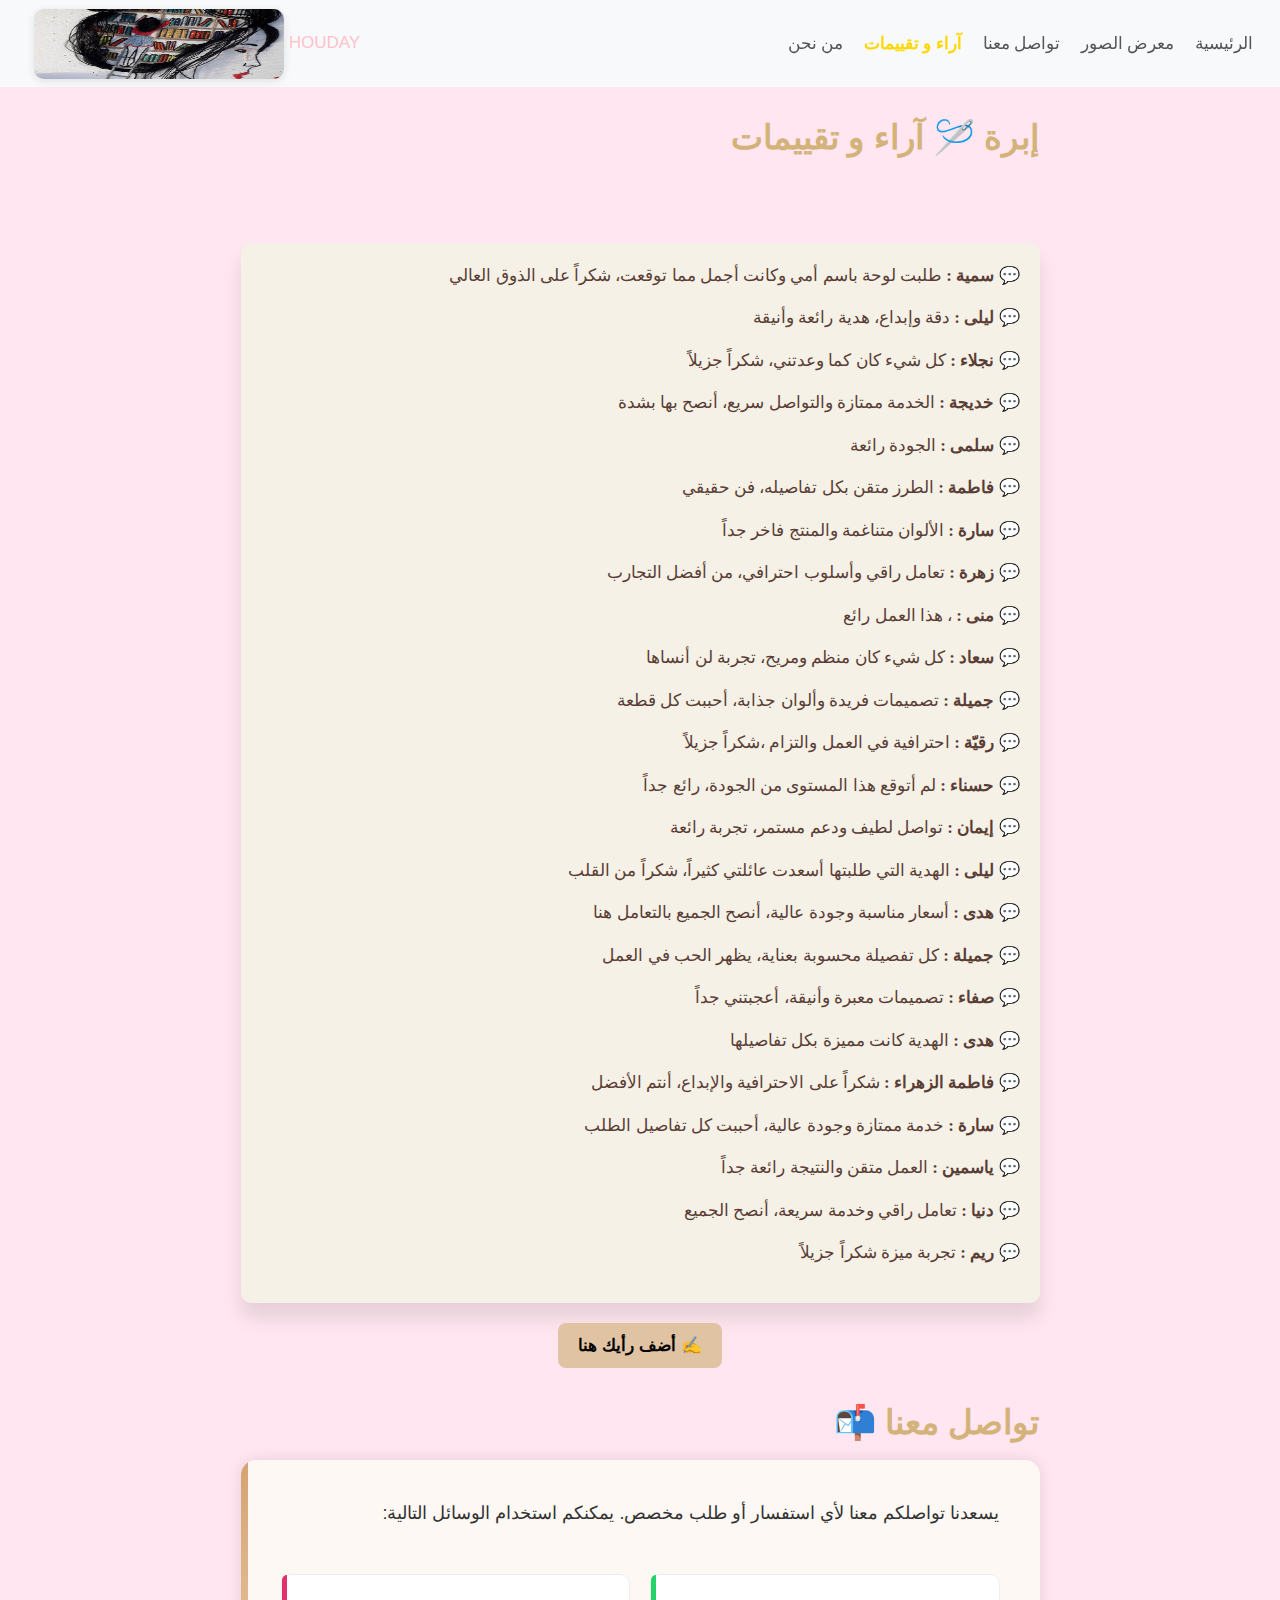
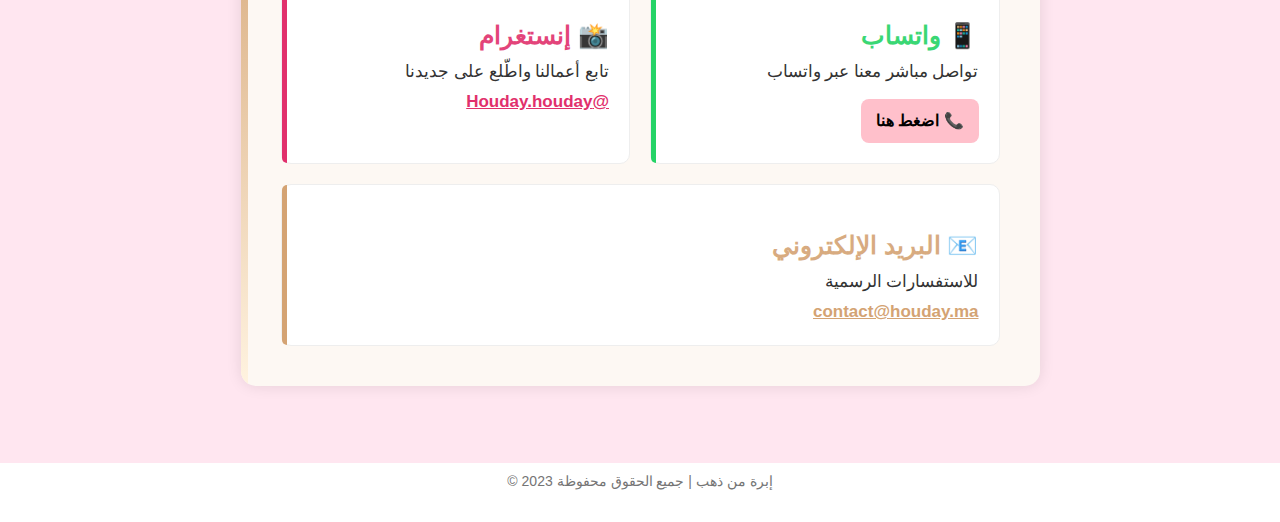
<file: reviews.html>
<!DOCTYPE html>
<html xmlns="http://www.w3.org/1999/xhtml" lang="ar" xml:lang="ar"><head>

<meta charset="utf-8">
<meta name="generator" content="quarto-1.3.353">

<meta name="viewport" content="width=device-width, initial-scale=1.0, user-scalable=yes">


<title>  HOUDAY  - إبرة 🪡 آراء و تقييمات</title>
<style>
code{white-space: pre-wrap;}
span.smallcaps{font-variant: small-caps;}
div.columns{display: flex; gap: min(4vw, 1.5em);}
div.column{flex: auto; overflow-x: auto;}
div.hanging-indent{margin-left: 1.5em; text-indent: -1.5em;}
ul.task-list{list-style: none;}
ul.task-list li input[type="checkbox"] {
  width: 0.8em;
  margin: 0 0.8em 0.2em -1em; /* quarto-specific, see https://github.com/quarto-dev/quarto-cli/issues/4556 */ 
  vertical-align: middle;
}
</style>


<script src="site_libs/quarto-nav/quarto-nav.js"></script>
<script src="site_libs/quarto-nav/headroom.min.js"></script>
<link href="./icon1.png" rel="icon" type="image/png">
<script src="site_libs/clipboard/clipboard.min.js"></script>
<script src="site_libs/quarto-html/quarto.js"></script>
<script src="site_libs/quarto-html/popper.min.js"></script>
<script src="site_libs/quarto-html/tippy.umd.min.js"></script>
<script src="site_libs/quarto-html/anchor.min.js"></script>
<link href="site_libs/quarto-html/tippy.css" rel="stylesheet">
<link href="site_libs/quarto-html/quarto-syntax-highlighting.css" rel="stylesheet" id="quarto-text-highlighting-styles">
<script src="site_libs/bootstrap/bootstrap.min.js"></script>
<link href="site_libs/bootstrap/bootstrap-icons.css" rel="stylesheet">
<link href="site_libs/bootstrap/bootstrap.min.css" rel="stylesheet" id="quarto-bootstrap" data-mode="light">
<script id="quarto-search-options" type="application/json">{
  "language": {
    "search-no-results-text": "No results",
    "search-matching-documents-text": "matching documents",
    "search-copy-link-title": "Copy link to search",
    "search-hide-matches-text": "Hide additional matches",
    "search-more-match-text": "more match in this document",
    "search-more-matches-text": "more matches in this document",
    "search-clear-button-title": "Clear",
    "search-detached-cancel-button-title": "Cancel",
    "search-submit-button-title": "Submit"
  }
}</script>


<link rel="stylesheet" href="styles.css">
</head>

<body class="nav-fixed fullcontent">

<div id="quarto-search-results"></div>
  <header id="quarto-header" class="headroom fixed-top">
    <nav class="navbar navbar-expand-lg navbar-dark ">
      <div class="navbar-container container-fluid">
      <div class="navbar-brand-container">
    <a class="navbar-brand" href="./index.html">
    <span class="navbar-title"><a href="./gallery.html" style="text-decoration: none; color: pink ;"> <img src="icon.png" alt="Site Icon" height="70" style="margin: 0px;"> HOUDAY </a></span>
    </a>
  </div>
          <button class="navbar-toggler" type="button" data-bs-toggle="collapse" data-bs-target="#navbarCollapse" aria-controls="navbarCollapse" aria-expanded="false" aria-label="Toggle navigation" onclick="if (window.quartoToggleHeadroom) { window.quartoToggleHeadroom(); }">
  <span class="navbar-toggler-icon"></span>
</button>
          <div class="collapse navbar-collapse" id="navbarCollapse">
            <ul class="navbar-nav navbar-nav-scroll ms-auto">
  <li class="nav-item">
    <a class="nav-link" href="./about.html" rel="" target="">
 <span class="menu-text">من نحن</span></a>
  </li>  
  <li class="nav-item">
    <a class="nav-link active" href="./reviews.html" rel="" target="" aria-current="page">
 <span class="menu-text">آراء و تقييمات</span></a>
  </li>  
  <li class="nav-item">
    <a class="nav-link" href="./contact.html" rel="" target="">
 <span class="menu-text">تواصل معنا</span></a>
  </li>  
  <li class="nav-item">
    <a class="nav-link" href="./gallery.html" rel="" target="">
 <span class="menu-text">معرض الصور</span></a>
  </li>  
  <li class="nav-item">
    <a class="nav-link" href="./index.html" rel="" target="">
 <span class="menu-text">الرئيسية</span></a>
  </li>  
</ul>
            <div class="quarto-navbar-tools">
</div>
          </div> <!-- /navcollapse -->
      </div> <!-- /container-fluid -->
    </nav>
</header>
<!-- content -->
<div id="quarto-content" class="quarto-container page-columns page-rows-contents page-layout-article page-navbar">
<!-- sidebar -->
<!-- margin-sidebar -->
    
<!-- main -->
<main class="content" id="quarto-document-content">

<header id="title-block-header" class="quarto-title-block default">
<div class="quarto-title">
<h1 class="title">إبرة 🪡 آراء و تقييمات</h1>
</div>



<div class="quarto-title-meta">

    
  
    
  </div>
  

</header>

<p><br> <br></p>
<div class="review-box" style="background-color: #f6f1e7; padding: 20px; border-radius: 10px; color:  #5a3e36 ; box-shadow: 0 15px 20px rgba(0, 0, 0, 0.1); font-family: 'Amiri', serif; direction: rtl; text-align: right;">
<p>
💬 <strong>سمية :</strong> طلبت لوحة باسم أمي وكانت أجمل مما توقعت، شكراً على الذوق العالي
</p>
<p>
💬 <strong>ليلى :</strong> دقة وإبداع، هدية رائعة وأنيقة
</p>
<p>
💬 <strong>نجلاء :</strong> كل شيء كان كما وعدتني، شكراً جزيلاً
</p>
<p>
💬 <strong>خديجة :</strong> الخدمة ممتازة والتواصل سريع، أنصح بها بشدة
</p>
<p>
💬 <strong>سلمى :</strong> الجودة رائعة
</p>
<p>
💬 <strong>فاطمة :</strong> الطرز متقن بكل تفاصيله، فن حقيقي
</p>
<p>
💬 <strong>سارة :</strong> الألوان متناغمة والمنتج فاخر جداً
</p>
<p>
💬 <strong>زهرة :</strong> تعامل راقي وأسلوب احترافي، من أفضل التجارب
</p>
<p>
💬 <strong>منى :</strong> ، هذا العمل رائع
</p>
<p>
💬 <strong>سعاد :</strong> كل شيء كان منظم ومريح، تجربة لن أنساها
</p>
<p>
💬 <strong>جميلة :</strong> تصميمات فريدة وألوان جذابة، أحببت كل قطعة
</p>
<p>
💬 <strong>رقيّة :</strong> احترافية في العمل والتزام ،شكراً جزيلاً
</p>
<p>
💬 <strong>حسناء :</strong> لم أتوقع هذا المستوى من الجودة، رائع جداً
</p>
<p>
💬 <strong>إيمان :</strong> تواصل لطيف ودعم مستمر، تجربة رائعة
</p>
<p>
💬 <strong>ليلى :</strong> الهدية التي طلبتها أسعدت عائلتي كثيراً، شكراً من القلب
</p>
<p>
💬 <strong>هدى :</strong> أسعار مناسبة وجودة عالية، أنصح الجميع بالتعامل هنا
</p>
<p>
💬 <strong>جميلة :</strong> كل تفصيلة محسوبة بعناية، يظهر الحب في العمل
</p>
<p>
💬 <strong>صفاء :</strong> تصميمات معبرة وأنيقة، أعجبتني جداً
</p>
<p>
💬 <strong>هدى :</strong> الهدية كانت مميزة بكل تفاصيلها
</p>
<p>
💬 <strong>فاطمة الزهراء :</strong> شكراً على الاحترافية والإبداع، أنتم الأفضل
</p>
<p>
💬 <strong>سارة :</strong> خدمة ممتازة وجودة عالية، أحببت كل تفاصيل الطلب
</p>
<p>
💬 <strong>ياسمين :</strong> العمل متقن والنتيجة رائعة جداً
</p>
<p>
💬 <strong>دنيا :</strong> تعامل راقي وخدمة سريعة، أنصح الجميع
</p>
<p>
💬 <strong>ريم :</strong> تجربة ميزة شكراً جزيلاً
</p>
</div>
<div style="text-align: center; margin-top: 20px;">
<p><button onclick="document.getElementById('review-form').style.display='block'" style="background-color: #e0c3a3; padding: 10px 20px; color: #000; text-decoration: none; border-radius: 8px; font-weight: bold; border: none;"> ✍️ أضف رأيك هنا </button></p>
</div>
<div id="review-form" style="display: none; margin-top: 20px; background-color: #fff9f0; padding: 20px; border-radius: 10px;">
<p><label for="name">الاسم:</label><br> <input type="text" id="name" name="name" style="width: 100%; padding: 8px; margin-bottom: 10px;"><br></p>
<label for="message">رأيك</label><br>
<textarea id="message" name="message" rows="4" style="width: 100%; padding: 8px;"></textarea>
<p><br></p>
<p><button onclick="submitReview()" style="margin-top: 10px; background-color: #d4a373; color: white; padding: 10px 15px; border: none; border-radius: 5px;">إرسال</button></p>
<p id="confirmation" style="display: none; color: green; font-weight: bold; margin-top: 15px;">
✔️ شكراً! سيتم إضافة رأيك في أقرب وقت ممكن.
</p>
</div>
<script>
  function submitReview() {
    const name = document.getElementById("name").value;
    const msg = document.getElementById("message").value;

    if (name.trim() === "" || msg.trim() === "") {
      alert("الرجاء ملء جميع الحقول.");
      return;
    }

    document.getElementById("review-form").reset;
    document.getElementById("confirmation").style.display = "block";
    setTimeout(() => {
      document.getElementById("review-form").style.display = "none";
      document.getElementById("confirmation").style.display = "none";
      document.getElementById("name").value = "";
      document.getElementById("message").value = "";
    }, 4000);
  }
</script>
<section id="contact" class="level1">
<h1>تواصل معنا 📬</h1>

<div class="main-contact-container">
  <div class="main-deco-bar"></div>

  <p style="text-align:right; font-size:18px; color:#333;">
    يسعدنا تواصلكم معنا لأي استفسار أو طلب مخصص. يمكنكم استخدام الوسائل التالية:
  </p>

  <div style="display: flex; flex-wrap: wrap; gap: 20px; justify-content: flex-end; margin-top: 30px;">

<!-- WhatsApp Box -->
    <div class="contact-box">
      <div class="contact-bar" style="background-color:#25D366;"></div>
      <h3 style="color:#25D366;" class="anchored" data-anchor-id="contact">📱 واتساب</h3>
      <p style="margin: 5px 0;">تواصل مباشر معنا عبر واتساب</p>
      <a href="https://wa.me/212616790743" target="_blank" style="
           display: inline-block;
           margin-top: 10px;
           background-color: #ffc0cb;
           color: #000;
           font-weight: bold;
           text-decoration: none;
           padding: 10px 15px;
           border-radius: 8px;
           font-size: 16px;
         ">
        📞 اضغط هنا
      </a>
    </div>

    <!-- Instagram Box -->
    <div class="contact-box">
      <div class="contact-bar" style="background-color:#E1306C;"></div>
      <h3 style="color:#E1306C;" class="anchored">📸 إنستغرام</h3>
      <p style="margin: 5px 0;">تابع أعمالنا واطّلع على جديدنا</p>
      <a href="https://instagram.com/Houday.houday" target="_blank" style="color:#E1306C; font-weight:bold;">@Houday.houday</a>
    </div>

    <!-- Email Box -->
    <div class="contact-box">
      <div class="contact-bar" style="background-color:#d4a373;"></div>
      <h3 style="color:#d4a373;" class="anchored">📧 البريد الإلكتروني</h3>
      <p style="margin: 5px 0;">للاستفسارات الرسمية</p>
      <a href="mailto:contact@houday.ma" style="color:#d4a373; font-weight:bold;">contact@houday.ma</a>
    </div>

  </div>
</div>




</section>

</main> <!-- /main -->
<script id="quarto-html-after-body" type="application/javascript">
window.document.addEventListener("DOMContentLoaded", function (event) {
  const toggleBodyColorMode = (bsSheetEl) => {
    const mode = bsSheetEl.getAttribute("data-mode");
    const bodyEl = window.document.querySelector("body");
    if (mode === "dark") {
      bodyEl.classList.add("quarto-dark");
      bodyEl.classList.remove("quarto-light");
    } else {
      bodyEl.classList.add("quarto-light");
      bodyEl.classList.remove("quarto-dark");
    }
  }
  const toggleBodyColorPrimary = () => {
    const bsSheetEl = window.document.querySelector("link#quarto-bootstrap");
    if (bsSheetEl) {
      toggleBodyColorMode(bsSheetEl);
    }
  }
  toggleBodyColorPrimary();  
  const icon = "";
  const anchorJS = new window.AnchorJS();
  anchorJS.options = {
    placement: 'right',
    icon: icon
  };
  anchorJS.add('.anchored');
  const isCodeAnnotation = (el) => {
    for (const clz of el.classList) {
      if (clz.startsWith('code-annotation-')) {                     
        return true;
      }
    }
    return false;
  }
  const clipboard = new window.ClipboardJS('.code-copy-button', {
    text: function(trigger) {
      const codeEl = trigger.previousElementSibling.cloneNode(true);
      for (const childEl of codeEl.children) {
        if (isCodeAnnotation(childEl)) {
          childEl.remove();
        }
      }
      return codeEl.innerText;
    }
  });
  clipboard.on('success', function(e) {
    // button target
    const button = e.trigger;
    // don't keep focus
    button.blur();
    // flash "checked"
    button.classList.add('code-copy-button-checked');
    var currentTitle = button.getAttribute("title");
    button.setAttribute("title", "Copied!");
    let tooltip;
    if (window.bootstrap) {
      button.setAttribute("data-bs-toggle", "tooltip");
      button.setAttribute("data-bs-placement", "left");
      button.setAttribute("data-bs-title", "Copied!");
      tooltip = new bootstrap.Tooltip(button, 
        { trigger: "manual", 
          customClass: "code-copy-button-tooltip",
          offset: [0, -8]});
      tooltip.show();    
    }
    setTimeout(function() {
      if (tooltip) {
        tooltip.hide();
        button.removeAttribute("data-bs-title");
        button.removeAttribute("data-bs-toggle");
        button.removeAttribute("data-bs-placement");
      }
      button.setAttribute("title", currentTitle);
      button.classList.remove('code-copy-button-checked');
    }, 1000);
    // clear code selection
    e.clearSelection();
  });
  function tippyHover(el, contentFn) {
    const config = {
      allowHTML: true,
      content: contentFn,
      maxWidth: 500,
      delay: 100,
      arrow: false,
      appendTo: function(el) {
          return el.parentElement;
      },
      interactive: true,
      interactiveBorder: 10,
      theme: 'quarto',
      placement: 'bottom-start'
    };
    window.tippy(el, config); 
  }
  const noterefs = window.document.querySelectorAll('a[role="doc-noteref"]');
  for (var i=0; i<noterefs.length; i++) {
    const ref = noterefs[i];
    tippyHover(ref, function() {
      // use id or data attribute instead here
      let href = ref.getAttribute('data-footnote-href') || ref.getAttribute('href');
      try { href = new URL(href).hash; } catch {}
      const id = href.replace(/^#\/?/, "");
      const note = window.document.getElementById(id);
      return note.innerHTML;
    });
  }
      let selectedAnnoteEl;
      const selectorForAnnotation = ( cell, annotation) => {
        let cellAttr = 'data-code-cell="' + cell + '"';
        let lineAttr = 'data-code-annotation="' +  annotation + '"';
        const selector = 'span[' + cellAttr + '][' + lineAttr + ']';
        return selector;
      }
      const selectCodeLines = (annoteEl) => {
        const doc = window.document;
        const targetCell = annoteEl.getAttribute("data-target-cell");
        const targetAnnotation = annoteEl.getAttribute("data-target-annotation");
        const annoteSpan = window.document.querySelector(selectorForAnnotation(targetCell, targetAnnotation));
        const lines = annoteSpan.getAttribute("data-code-lines").split(",");
        const lineIds = lines.map((line) => {
          return targetCell + "-" + line;
        })
        let top = null;
        let height = null;
        let parent = null;
        if (lineIds.length > 0) {
            //compute the position of the single el (top and bottom and make a div)
            const el = window.document.getElementById(lineIds[0]);
            top = el.offsetTop;
            height = el.offsetHeight;
            parent = el.parentElement.parentElement;
          if (lineIds.length > 1) {
            const lastEl = window.document.getElementById(lineIds[lineIds.length - 1]);
            const bottom = lastEl.offsetTop + lastEl.offsetHeight;
            height = bottom - top;
          }
          if (top !== null && height !== null && parent !== null) {
            // cook up a div (if necessary) and position it 
            let div = window.document.getElementById("code-annotation-line-highlight");
            if (div === null) {
              div = window.document.createElement("div");
              div.setAttribute("id", "code-annotation-line-highlight");
              div.style.position = 'absolute';
              parent.appendChild(div);
            }
            div.style.top = top - 2 + "px";
            div.style.height = height + 4 + "px";
            let gutterDiv = window.document.getElementById("code-annotation-line-highlight-gutter");
            if (gutterDiv === null) {
              gutterDiv = window.document.createElement("div");
              gutterDiv.setAttribute("id", "code-annotation-line-highlight-gutter");
              gutterDiv.style.position = 'absolute';
              const codeCell = window.document.getElementById(targetCell);
              const gutter = codeCell.querySelector('.code-annotation-gutter');
              gutter.appendChild(gutterDiv);
            }
            gutterDiv.style.top = top - 2 + "px";
            gutterDiv.style.height = height + 4 + "px";
          }
          selectedAnnoteEl = annoteEl;
        }
      };
      const unselectCodeLines = () => {
        const elementsIds = ["code-annotation-line-highlight", "code-annotation-line-highlight-gutter"];
        elementsIds.forEach((elId) => {
          const div = window.document.getElementById(elId);
          if (div) {
            div.remove();
          }
        });
        selectedAnnoteEl = undefined;
      };
      // Attach click handler to the DT
      const annoteDls = window.document.querySelectorAll('dt[data-target-cell]');
      for (const annoteDlNode of annoteDls) {
        annoteDlNode.addEventListener('click', (event) => {
          const clickedEl = event.target;
          if (clickedEl !== selectedAnnoteEl) {
            unselectCodeLines();
            const activeEl = window.document.querySelector('dt[data-target-cell].code-annotation-active');
            if (activeEl) {
              activeEl.classList.remove('code-annotation-active');
            }
            selectCodeLines(clickedEl);
            clickedEl.classList.add('code-annotation-active');
          } else {
            // Unselect the line
            unselectCodeLines();
            clickedEl.classList.remove('code-annotation-active');
          }
        });
      }
  const findCites = (el) => {
    const parentEl = el.parentElement;
    if (parentEl) {
      const cites = parentEl.dataset.cites;
      if (cites) {
        return {
          el,
          cites: cites.split(' ')
        };
      } else {
        return findCites(el.parentElement)
      }
    } else {
      return undefined;
    }
  };
  var bibliorefs = window.document.querySelectorAll('a[role="doc-biblioref"]');
  for (var i=0; i<bibliorefs.length; i++) {
    const ref = bibliorefs[i];
    const citeInfo = findCites(ref);
    if (citeInfo) {
      tippyHover(citeInfo.el, function() {
        var popup = window.document.createElement('div');
        citeInfo.cites.forEach(function(cite) {
          var citeDiv = window.document.createElement('div');
          citeDiv.classList.add('hanging-indent');
          citeDiv.classList.add('csl-entry');
          var biblioDiv = window.document.getElementById('ref-' + cite);
          if (biblioDiv) {
            citeDiv.innerHTML = biblioDiv.innerHTML;
          }
          popup.appendChild(citeDiv);
        });
        return popup.innerHTML;
      });
    }
  }
});
</script>
</div> <!-- /content -->
<footer class="footer">
  <div class="nav-footer">
    <div class="nav-footer-left">
      &nbsp;
    </div>   
    <div class="nav-footer-center">© 2023 إبرة من ذهب | جميع الحقوق محفوظة</div>
    <div class="nav-footer-right">
      &nbsp;
    </div>
  </div>
</footer>



</body></html>
</file>
<file: site_libs/quarto-html/tippy.css>
.tippy-box[data-animation=fade][data-state=hidden]{opacity:0}[data-tippy-root]{max-width:calc(100vw - 10px)}.tippy-box{position:relative;background-color:#333;color:#fff;border-radius:4px;font-size:14px;line-height:1.4;white-space:normal;outline:0;transition-property:transform,visibility,opacity}.tippy-box[data-placement^=top]>.tippy-arrow{bottom:0}.tippy-box[data-placement^=top]>.tippy-arrow:before{bottom:-7px;left:0;border-width:8px 8px 0;border-top-color:initial;transform-origin:center top}.tippy-box[data-placement^=bottom]>.tippy-arrow{top:0}.tippy-box[data-placement^=bottom]>.tippy-arrow:before{top:-7px;left:0;border-width:0 8px 8px;border-bottom-color:initial;transform-origin:center bottom}.tippy-box[data-placement^=left]>.tippy-arrow{right:0}.tippy-box[data-placement^=left]>.tippy-arrow:before{border-width:8px 0 8px 8px;border-left-color:initial;right:-7px;transform-origin:center left}.tippy-box[data-placement^=right]>.tippy-arrow{left:0}.tippy-box[data-placement^=right]>.tippy-arrow:before{left:-7px;border-width:8px 8px 8px 0;border-right-color:initial;transform-origin:center right}.tippy-box[data-inertia][data-state=visible]{transition-timing-function:cubic-bezier(.54,1.5,.38,1.11)}.tippy-arrow{width:16px;height:16px;color:#333}.tippy-arrow:before{content:"";position:absolute;border-color:transparent;border-style:solid}.tippy-content{position:relative;padding:5px 9px;z-index:1}
</file>
<file: site_libs/quarto-html/quarto-syntax-highlighting.css>
/* quarto syntax highlight colors */
:root {
  --quarto-hl-ot-color: #003B4F;
  --quarto-hl-at-color: #657422;
  --quarto-hl-ss-color: #20794D;
  --quarto-hl-an-color: #5E5E5E;
  --quarto-hl-fu-color: #4758AB;
  --quarto-hl-st-color: #20794D;
  --quarto-hl-cf-color: #003B4F;
  --quarto-hl-op-color: #5E5E5E;
  --quarto-hl-er-color: #AD0000;
  --quarto-hl-bn-color: #AD0000;
  --quarto-hl-al-color: #AD0000;
  --quarto-hl-va-color: #111111;
  --quarto-hl-bu-color: inherit;
  --quarto-hl-ex-color: inherit;
  --quarto-hl-pp-color: #AD0000;
  --quarto-hl-in-color: #5E5E5E;
  --quarto-hl-vs-color: #20794D;
  --quarto-hl-wa-color: #5E5E5E;
  --quarto-hl-do-color: #5E5E5E;
  --quarto-hl-im-color: #00769E;
  --quarto-hl-ch-color: #20794D;
  --quarto-hl-dt-color: #AD0000;
  --quarto-hl-fl-color: #AD0000;
  --quarto-hl-co-color: #5E5E5E;
  --quarto-hl-cv-color: #5E5E5E;
  --quarto-hl-cn-color: #8f5902;
  --quarto-hl-sc-color: #5E5E5E;
  --quarto-hl-dv-color: #AD0000;
  --quarto-hl-kw-color: #003B4F;
}

/* other quarto variables */
:root {
  --quarto-font-monospace: SFMono-Regular, Menlo, Monaco, Consolas, "Liberation Mono", "Courier New", monospace;
}

pre > code.sourceCode > span {
  color: #003B4F;
}

code span {
  color: #003B4F;
}

code.sourceCode > span {
  color: #003B4F;
}

div.sourceCode,
div.sourceCode pre.sourceCode {
  color: #003B4F;
}

code span.ot {
  color: #003B4F;
  font-style: inherit;
}

code span.at {
  color: #657422;
  font-style: inherit;
}

code span.ss {
  color: #20794D;
  font-style: inherit;
}

code span.an {
  color: #5E5E5E;
  font-style: inherit;
}

code span.fu {
  color: #4758AB;
  font-style: inherit;
}

code span.st {
  color: #20794D;
  font-style: inherit;
}

code span.cf {
  color: #003B4F;
  font-style: inherit;
}

code span.op {
  color: #5E5E5E;
  font-style: inherit;
}

code span.er {
  color: #AD0000;
  font-style: inherit;
}

code span.bn {
  color: #AD0000;
  font-style: inherit;
}

code span.al {
  color: #AD0000;
  font-style: inherit;
}

code span.va {
  color: #111111;
  font-style: inherit;
}

code span.bu {
  font-style: inherit;
}

code span.ex {
  font-style: inherit;
}

code span.pp {
  color: #AD0000;
  font-style: inherit;
}

code span.in {
  color: #5E5E5E;
  font-style: inherit;
}

code span.vs {
  color: #20794D;
  font-style: inherit;
}

code span.wa {
  color: #5E5E5E;
  font-style: italic;
}

code span.do {
  color: #5E5E5E;
  font-style: italic;
}

code span.im {
  color: #00769E;
  font-style: inherit;
}

code span.ch {
  color: #20794D;
  font-style: inherit;
}

code span.dt {
  color: #AD0000;
  font-style: inherit;
}

code span.fl {
  color: #AD0000;
  font-style: inherit;
}

code span.co {
  color: #5E5E5E;
  font-style: inherit;
}

code span.cv {
  color: #5E5E5E;
  font-style: italic;
}

code span.cn {
  color: #8f5902;
  font-style: inherit;
}

code span.sc {
  color: #5E5E5E;
  font-style: inherit;
}

code span.dv {
  color: #AD0000;
  font-style: inherit;
}

code span.kw {
  color: #003B4F;
  font-style: inherit;
}

.prevent-inlining {
  content: "</";
}

/*# sourceMappingURL=debc5d5d77c3f9108843748ff7464032.css.map */
</file>
<file: styles.css>
.navbar .nav-link:hover {
    color: gold !important;
}


.navbar .nav-link {
    font-size: 1.1 rem; 
}


.navbar .nav-link.active {
    color: gold !important; 
    font-weight: bold;    
}


body {
  font-family: 'Cairo', sans-serif;
  background-color: #ffe6f0	;
  color: #333;
}

.section-heading {
  padding-top: 80px;
}

h1, h2, h3 {
  color: #CFAE6D;
}



img {
  width: 250px;
  margin: 10px;
  border-radius: 10px;
  box-shadow: 0 2px 8px rgba(0,0,0,0.1);
  transition: transform 0.2s ease;
}

img:hover {
  transform: scale(1.05);
}

.golden-box {
  max-width: 100%;
  margin: 20px auto;
  padding: 25px 30px;
  background-color: #ffe4f0; /* soft girly pink */
  border: 0px solid #ff99cc; /* subtle pink border */
  border-left: 40px solid #bfa24a; /* golden thick left border */
  border-right: 40px solid #bfa24a; /* golden thick left border */
  border-radius: 0 100px 0 100px;
  box-shadow: 0 6px 12px rgba(0, 0, 0, 0.1);
  font-family: 'Arial', sans-serif;
  color: #333333;
  text-align: center;
  line-height: 1.5;
  letter-spacing: 0.02em;
  position: relative;
  overflow: hidden;
}


.sub-message {
  font-size: 15px;
  font-style: italic;
  color: #a7853a;
}


.whatsapp-button {
  display: inline-block;
  background-color: #25D366;
  color: white;
  font-size: 10 px;
  font-weight: bold;
  padding: 10px 30px;
  border-radius: 50px;
  text-decoration: none;
  box-shadow: 0 4px 8px rgba(0, 0, 0, 0.2);
  margin-top: 5px;
}

/* Animate the whole box on load */
@keyframes fadeScaleIn {
  0% {
    opacity: 0;
    transform: scale(0.95);
  }
  100% {
    opacity: 1;
    transform: scale(1);
  }
}

.golden-box {
  animation: fadeScaleIn 0.8s ease forwards;
}

/* Animate butterflies and hearts with a subtle bounce */
@keyframes bounce {
  0%, 100% {
    transform: translateY(0);
  }
  50% {
    transform: translateY(-6px);
  }
}

.butterfly, .heart {
  display: inline-block;
  animation: bounce 2s ease-in-out infinite;
}

/* Slightly different timing for butterfly so they don't sync exactly */
.butterfly {
  animation-delay: 0s;
}

.heart:nth-of-type(1) {
  animation-delay: 0.3s;
}

.heart:nth-of-type(2) {
  animation-delay: 0.6s;
}

/* WhatsApp button hover effect */
.whatsapp-button {
  transition: transform 0.3s ease, box-shadow 0.3s ease;
}


.whatsapp-button:hover {
  transform: scale(1.05);
  box-shadow: 0 6px 15px rgba(37, 211, 102, 0.7);
  cursor: pointer;
}

.about-section {
  background: linear-gradient(to right, #ffe6f0 ,  #fff5f5 );
  padding: 10px 20px 10px 10px;;
  border-right: 8px solid #cdb4db;
  border-radius: 0 0px 25px 0;
  font-size: 20px;
  line-height: 2.2;
  color: #3b3b3b;
  margin-top: 40px;
  direction: rtl;
  text-align: right;
  font-family: 'Amiri', serif;
}

.about-heading {
  font-size: 30px;
  color: #a7853a;
  margin-bottom: 25px;
  font-weight: bold;
}


.highlight {
  color: #d4af37;
  font-weight: bold;
}


.navbar-nav {
  direction: ltr !important;
  text-align: left !important;
}

h1, h2, h3, p {
  direction: rtl;
}


.gallery-box {
  max-width: 100%;
  margin-bottom: 20px;
  padding: 10px 10px 10px 10px;
  background: linear-gradient(to right, #cdb4db ,  #fff5f5 );
  border-radius: 15px;
  box-shadow: 0 6px 12px rgba(0, 0, 0, 0.15);
  font-size: 17px;
  color: #d46a6a;
  font-family: 'Amiri', serif;
  text-align: right;
  direction: rtl;
}



  .main-contact-container {
    background-color: #fdf8f3;
    padding: 40px;
    border-radius: 15px;
    box-shadow: 0 0 15px rgba(0,0,0,0.1);
    direction: rtl;
    display: flex;
    flex-direction: column;
    position: relative;
    overflow: hidden;
  }

  .main-deco-bar {
    position: absolute;
    left: 0;
    top: 0;
    bottom: 0;
    width: 7px;
    background: linear-gradient(to bottom, #d4a373, #fff3e0);
    border-top-left-radius: 15px;
    border-bottom-left-radius: 15px;
  }

  .contact-box {
    flex: 1 1 250px;
    background-color: #ffffff;
    padding: 20px 20px 20px 15px;
    border-radius: 10px;
    border: 1px solid #eee;
    text-align: right;
    position: relative;
    transition: box-shadow 0.3s ease;
  }
  

  .contact-box:hover {
    box-shadow: 0 6px 18px rgba(0, 0, 0, 0.1);
  }

  .contact-bar {
    position: absolute;
    left: 0;
    top: 0;
    bottom: 0;
    width: 5px;
    border-top-left-radius: 10px;
    border-bottom-left-radius: 10px;
  }
</file>
